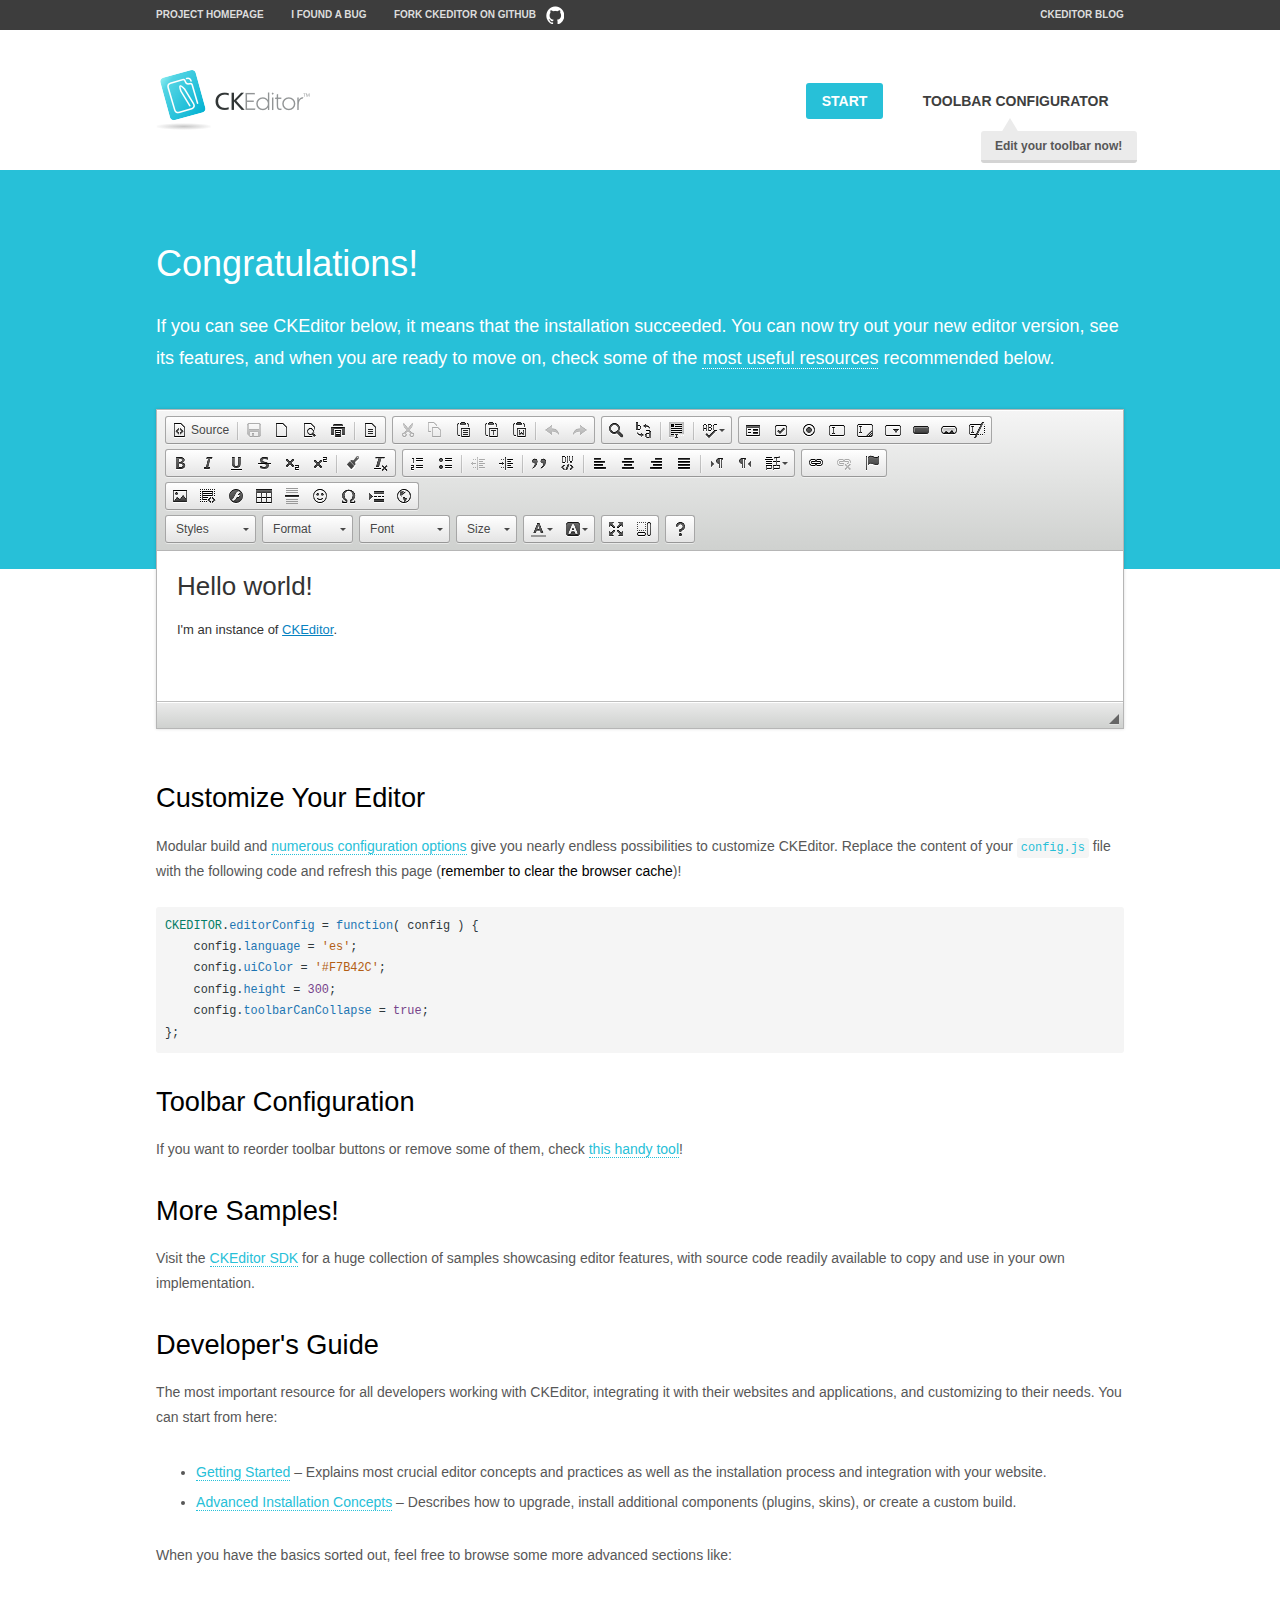
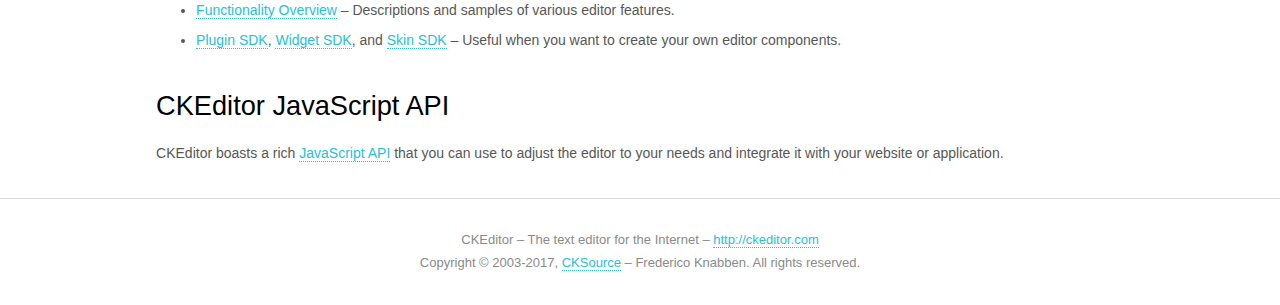
<file: public/admin/ckeditor/samples/index.html>
<!DOCTYPE html>
<!--
Copyright (c) 2003-2017, CKSource - Frederico Knabben. All rights reserved.
For licensing, see LICENSE.md or http://ckeditor.com/license
-->
<html>
<head>
	<meta charset="utf-8">
	<title>CKEditor Sample</title>
	<script src="../ckeditor.js"></script>
	<script src="js/sample.js"></script>
	<link rel="stylesheet" href="css/samples.css">
	<link rel="stylesheet" href="toolbarconfigurator/lib/codemirror/neo.css">
</head>
<body id="main">

<nav class="navigation-a">
	<div class="grid-container">
		<ul class="navigation-a-left grid-width-70">
			<li><a href="http://ckeditor.com">Project Homepage</a></li>
			<li><a href="https://github.com/ckeditor/ckeditor-dev/issues">I found a bug</a></li>
			<li><a href="http://github.com/ckeditor/ckeditor-dev" class="icon-pos-right icon-navigation-a-github">Fork CKEditor on GitHub</a></li>
		</ul>
		<ul class="navigation-a-right grid-width-30">
			<li><a href="http://ckeditor.com/blog-list">CKEditor Blog</a></li>
		</ul>
	</div>
</nav>

<header class="header-a">
	<div class="grid-container">
		<h1 class="header-a-logo grid-width-30">
			<a href="index.html"><img src="img/logo.png" alt="CKEditor Sample"></a>
		</h1>

		<nav class="navigation-b grid-width-70">
			<ul>
				<li><a href="index.html" class="button-a button-a-background">Start</a></li>
				<li><a href="toolbarconfigurator/index.html" class="button-a">Toolbar configurator <span class="balloon-a balloon-a-nw">Edit your toolbar now!</span></a></li>
			</ul>
		</nav>
	</div>
</header>

<main>
	<div class="adjoined-top">
		<div class="grid-container">
			<div class="content grid-width-100">
				<h1>Congratulations!</h1>
				<p>
					If you can see CKEditor below, it means that the installation succeeded.
					You can now try out your new editor version, see its features, and when you are ready to move on, check some of the <a href="#sample-customize">most useful resources</a> recommended below.
				</p>
			</div>
		</div>
	</div>
	<div class="adjoined-bottom">
		<div class="grid-container">
			<div class="grid-width-100">
				<div id="editor">
					<h1>Hello world!</h1>
					<p>I'm an instance of <a href="http://ckeditor.com">CKEditor</a>.</p>
				</div>
			</div>
		</div>
	</div>

	<div class="grid-container">
		<div class="content grid-width-100">
			<section id="sample-customize">
				<h2>Customize Your Editor</h2>
				<p>Modular build and <a href="http://docs.ckeditor.com/#!/guide/dev_configuration">numerous configuration options</a> give you nearly endless possibilities to customize CKEditor. Replace the content of your <code><a href="../config.js">config.js</a></code> file with the following code and refresh this page (<strong>remember to clear the browser cache</strong>)!</p>
		<pre class="cm-s-neo CodeMirror"><code><span style="padding-right: 0.1px;"><span class="cm-variable">CKEDITOR</span>.<span class="cm-property">editorConfig</span> <span class="cm-operator">=</span> <span class="cm-keyword">function</span>( <span class="cm-def">config</span> ) {</span>
<span style="padding-right: 0.1px;"><span class="cm-tab">	</span><span class="cm-variable-2">config</span>.<span class="cm-property">language</span> <span class="cm-operator">=</span> <span class="cm-string">'es'</span>;</span>
<span style="padding-right: 0.1px;"><span class="cm-tab">	</span><span class="cm-variable-2">config</span>.<span class="cm-property">uiColor</span> <span class="cm-operator">=</span> <span class="cm-string">'#F7B42C'</span>;</span>
<span style="padding-right: 0.1px;"><span class="cm-tab">	</span><span class="cm-variable-2">config</span>.<span class="cm-property">height</span> <span class="cm-operator">=</span> <span class="cm-number">300</span>;</span>
<span style="padding-right: 0.1px;"><span class="cm-tab">	</span><span class="cm-variable-2">config</span>.<span class="cm-property">toolbarCanCollapse</span> <span class="cm-operator">=</span> <span class="cm-atom">true</span>;</span>
<span style="padding-right: 0.1px;">};</span></code></pre>
			</section>

			<section>
				<h2>Toolbar Configuration</h2>
				<p>If you want to reorder toolbar buttons or remove some of them, check <a href="toolbarconfigurator/index.html">this handy tool</a>!</p>
			</section>

			<section>
				<h2>More Samples!</h2>
				<p>Visit the <a href="http://sdk.ckeditor.com">CKEditor SDK</a> for a huge collection of samples showcasing editor features, with source code readily available to copy and use in your own implementation.</p>
			</section>

			<section>
				<h2>Developer's Guide</h2>
				<p>The most important resource for all developers working with CKEditor, integrating it with their websites and applications, and customizing to their needs. You can start from here:</p>
				<ul>
					<li><a href="http://docs.ckeditor.com/#!/guide/dev_installation">Getting Started</a> &ndash; Explains most crucial editor concepts and practices as well as the installation process and integration with your website.</li>
					<li><a href="http://docs.ckeditor.com/#!/guide/dev_advanced_installation">Advanced Installation Concepts</a> &ndash; Describes how to upgrade, install additional components (plugins, skins), or create a custom build.</li>
				</ul>
					<p>When you have the basics sorted out, feel free to browse some more advanced sections like:</p>
				<ul>
					<li><a href="http://docs.ckeditor.com/#!/guide/dev_features">Functionality Overview</a> &ndash; Descriptions and samples of various editor features.</li>
					<li><a href="http://docs.ckeditor.com/#!/guide/plugin_sdk_intro">Plugin SDK</a>, <a href="http://docs.ckeditor.com/#!/guide/widget_sdk_intro">Widget SDK</a>, and <a href="http://docs.ckeditor.com/#!/guide/skin_sdk_intro">Skin SDK</a> &ndash; Useful when you want to create your own editor components.</li>
				</ul>
			</section>

			<section>
				<h2>CKEditor JavaScript API</h2>
				<p>CKEditor boasts a rich <a href="http://docs.ckeditor.com/#!/api">JavaScript API</a> that you can use to adjust the editor to your needs and integrate it with your website or application.</p>
			</section>
		</div>
	</div>
</main>

<footer class="footer-a grid-container">
	<div class="grid-container">
		<p class="grid-width-100">
			CKEditor &ndash; The text editor for the Internet &ndash; <a class="samples" href="http://ckeditor.com/">http://ckeditor.com</a>
		</p>
		<p class="grid-width-100" id="copy">
			Copyright &copy; 2003-2017, <a class="samples" href="http://cksource.com/">CKSource</a> &ndash; Frederico Knabben. All rights reserved.
		</p>
	</div>
</footer>
<script>
	initSample();
</script>

</body>
</html>
</file>
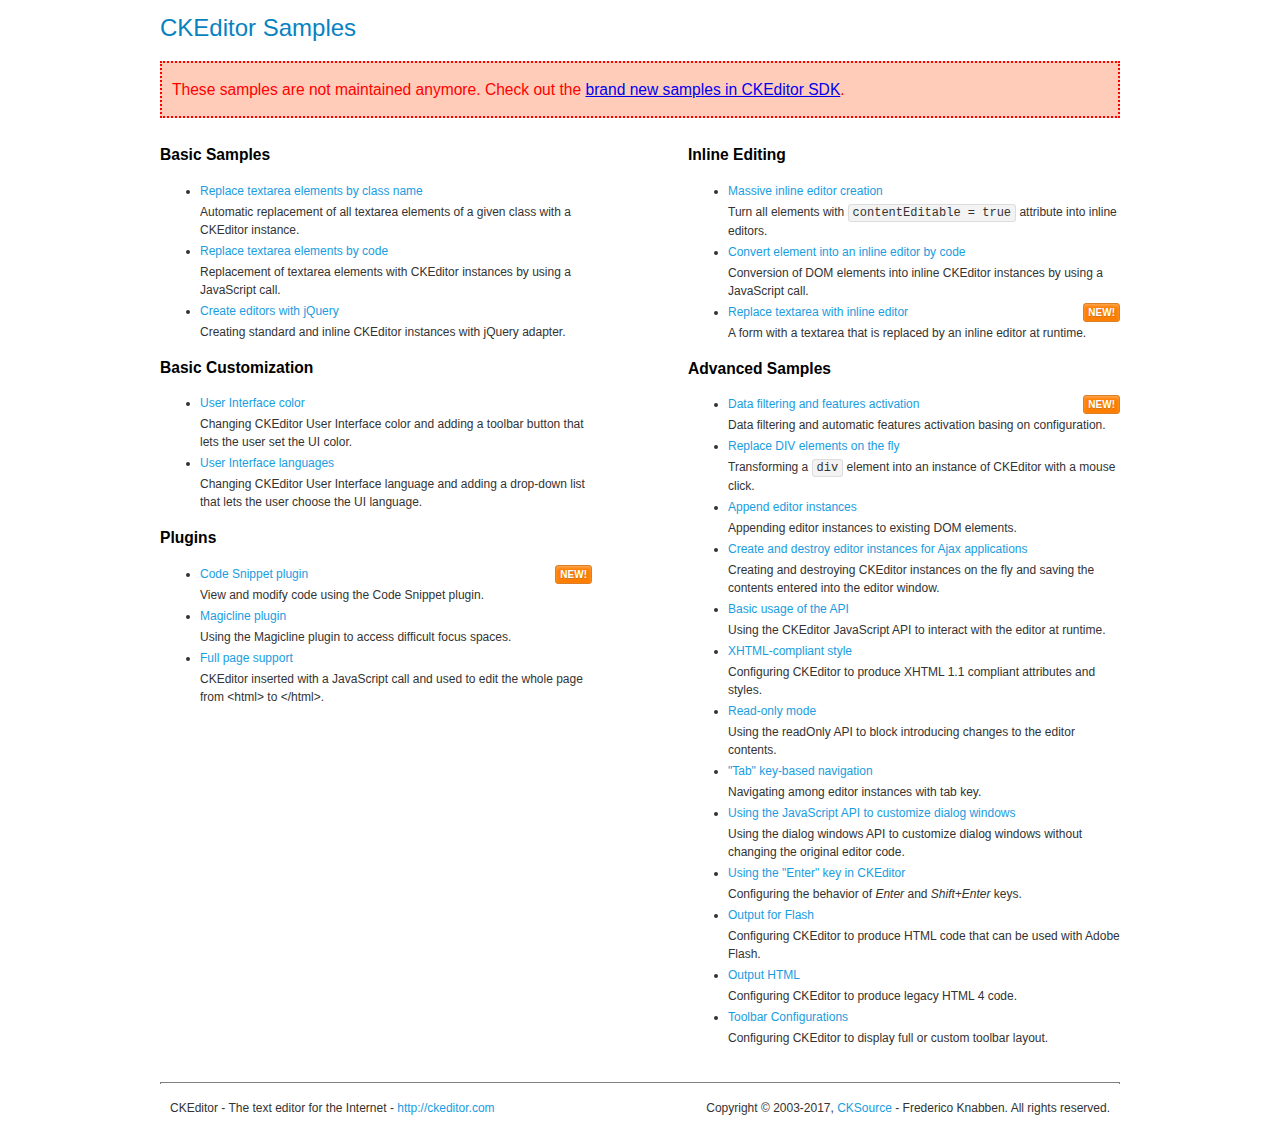
<file: public/admin/ckeditor/samples/old/index.html>
<!DOCTYPE html>
<!--
Copyright (c) 2003-2017, CKSource - Frederico Knabben. All rights reserved.
For licensing, see LICENSE.md or http://ckeditor.com/license
-->
<html>
<head>
	<meta charset="utf-8">
	<title>CKEditor Samples</title>
	<link rel="stylesheet" href="sample.css">
</head>
<body>
	<h1 class="samples">
		CKEditor Samples
	</h1>
	<div class="warning deprecated">
		These samples are not maintained anymore. Check out the <a href="http://sdk.ckeditor.com/">brand new samples in CKEditor SDK</a>.
	</div>
	<div class="twoColumns">
		<div class="twoColumnsLeft">
			<h2 class="samples">
				Basic Samples
			</h2>
			<dl class="samples">
				<dt><a class="samples" href="replacebyclass.html">Replace textarea elements by class name</a></dt>
				<dd>Automatic replacement of all textarea elements of a given class with a CKEditor instance.</dd>

				<dt><a class="samples" href="replacebycode.html">Replace textarea elements by code</a></dt>
				<dd>Replacement of textarea elements with CKEditor instances by using a JavaScript call.</dd>

				<dt><a class="samples" href="jquery.html">Create editors with jQuery</a></dt>
				<dd>Creating standard and inline CKEditor instances with jQuery adapter.</dd>
			</dl>

			<h2 class="samples">
				Basic Customization
			</h2>
			<dl class="samples">
				<dt><a class="samples" href="uicolor.html">User Interface color</a></dt>
				<dd>Changing CKEditor User Interface color and adding a toolbar button that lets the user set the UI color.</dd>

				<dt><a class="samples" href="uilanguages.html">User Interface languages</a></dt>
				<dd>Changing CKEditor User Interface language and adding a drop-down list that lets the user choose the UI language.</dd>
			</dl>


			<h2 class="samples">Plugins</h2>
<dl class="samples">
<dt><a class="samples" href="codesnippet/codesnippet.html">Code Snippet plugin</a><span class="new">New!</span></dt>
<dd>View and modify code using the Code Snippet plugin.</dd>

<dt><a class="samples" href="magicline/magicline.html">Magicline plugin</a></dt>
<dd>Using the Magicline plugin to access difficult focus spaces.</dd>

<dt><a class="samples" href="wysiwygarea/fullpage.html">Full page support</a></dt>
<dd>CKEditor inserted with a JavaScript call and used to edit the whole page from &lt;html&gt; to &lt;/html&gt;.</dd>
</dl>
		</div>
		<div class="twoColumnsRight">
			<h2 class="samples">
				Inline Editing
			</h2>
			<dl class="samples">
				<dt><a class="samples" href="inlineall.html">Massive inline editor creation</a></dt>
				<dd>Turn all elements with <code>contentEditable = true</code> attribute into inline editors.</dd>

				<dt><a class="samples" href="inlinebycode.html">Convert element into an inline editor by code</a></dt>
				<dd>Conversion of DOM elements into inline CKEditor instances by using a JavaScript call.</dd>

				<dt><a class="samples" href="inlinetextarea.html">Replace textarea with inline editor</a> <span class="new">New!</span></dt>
				<dd>A form with a textarea that is replaced by an inline editor at runtime.</dd>

				
			</dl>

			<h2 class="samples">
				Advanced Samples
			</h2>
			<dl class="samples">
				<dt><a class="samples" href="datafiltering.html">Data filtering and features activation</a> <span class="new">New!</span></dt>
				<dd>Data filtering and automatic features activation basing on configuration.</dd>

				<dt><a class="samples" href="divreplace.html">Replace DIV elements on the fly</a></dt>
				<dd>Transforming a <code>div</code> element into an instance of CKEditor with a mouse click.</dd>

				<dt><a class="samples" href="appendto.html">Append editor instances</a></dt>
				<dd>Appending editor instances to existing DOM elements.</dd>

				<dt><a class="samples" href="ajax.html">Create and destroy editor instances for Ajax applications</a></dt>
				<dd>Creating and destroying CKEditor instances on the fly and saving the contents entered into the editor window.</dd>

				<dt><a class="samples" href="api.html">Basic usage of the API</a></dt>
				<dd>Using the CKEditor JavaScript API to interact with the editor at runtime.</dd>

				<dt><a class="samples" href="xhtmlstyle.html">XHTML-compliant style</a></dt>
				<dd>Configuring CKEditor to produce XHTML 1.1 compliant attributes and styles.</dd>

				<dt><a class="samples" href="readonly.html">Read-only mode</a></dt>
				<dd>Using the readOnly API to block introducing changes to the editor contents.</dd>

				<dt><a class="samples" href="tabindex.html">"Tab" key-based navigation</a></dt>
				<dd>Navigating among editor instances with tab key.</dd>


				
<dt><a class="samples" href="dialog/dialog.html">Using the JavaScript API to customize dialog windows</a></dt>
<dd>Using the dialog windows API to customize dialog windows without changing the original editor code.</dd>

<dt><a class="samples" href="enterkey/enterkey.html">Using the &quot;Enter&quot; key in CKEditor</a></dt>
<dd>Configuring the behavior of <em>Enter</em> and <em>Shift+Enter</em> keys.</dd>

<dt><a class="samples" href="htmlwriter/outputforflash.html">Output for Flash</a></dt>
<dd>Configuring CKEditor to produce HTML code that can be used with Adobe Flash.</dd>

<dt><a class="samples" href="htmlwriter/outputhtml.html">Output HTML</a></dt>
<dd>Configuring CKEditor to produce legacy HTML 4 code.</dd>

<dt><a class="samples" href="toolbar/toolbar.html">Toolbar Configurations</a></dt>
<dd>Configuring CKEditor to display full or custom toolbar layout.</dd>

			</dl>
		</div>
	</div>
	<div id="footer">
		<hr>
		<p>
			CKEditor - The text editor for the Internet - <a class="samples" href="http://ckeditor.com/">http://ckeditor.com</a>
		</p>
		<p id="copy">
			Copyright &copy; 2003-2017, <a class="samples" href="http://cksource.com/">CKSource</a> - Frederico Knabben. All rights reserved.
		</p>
	</div>
</body>
</html>
</file>
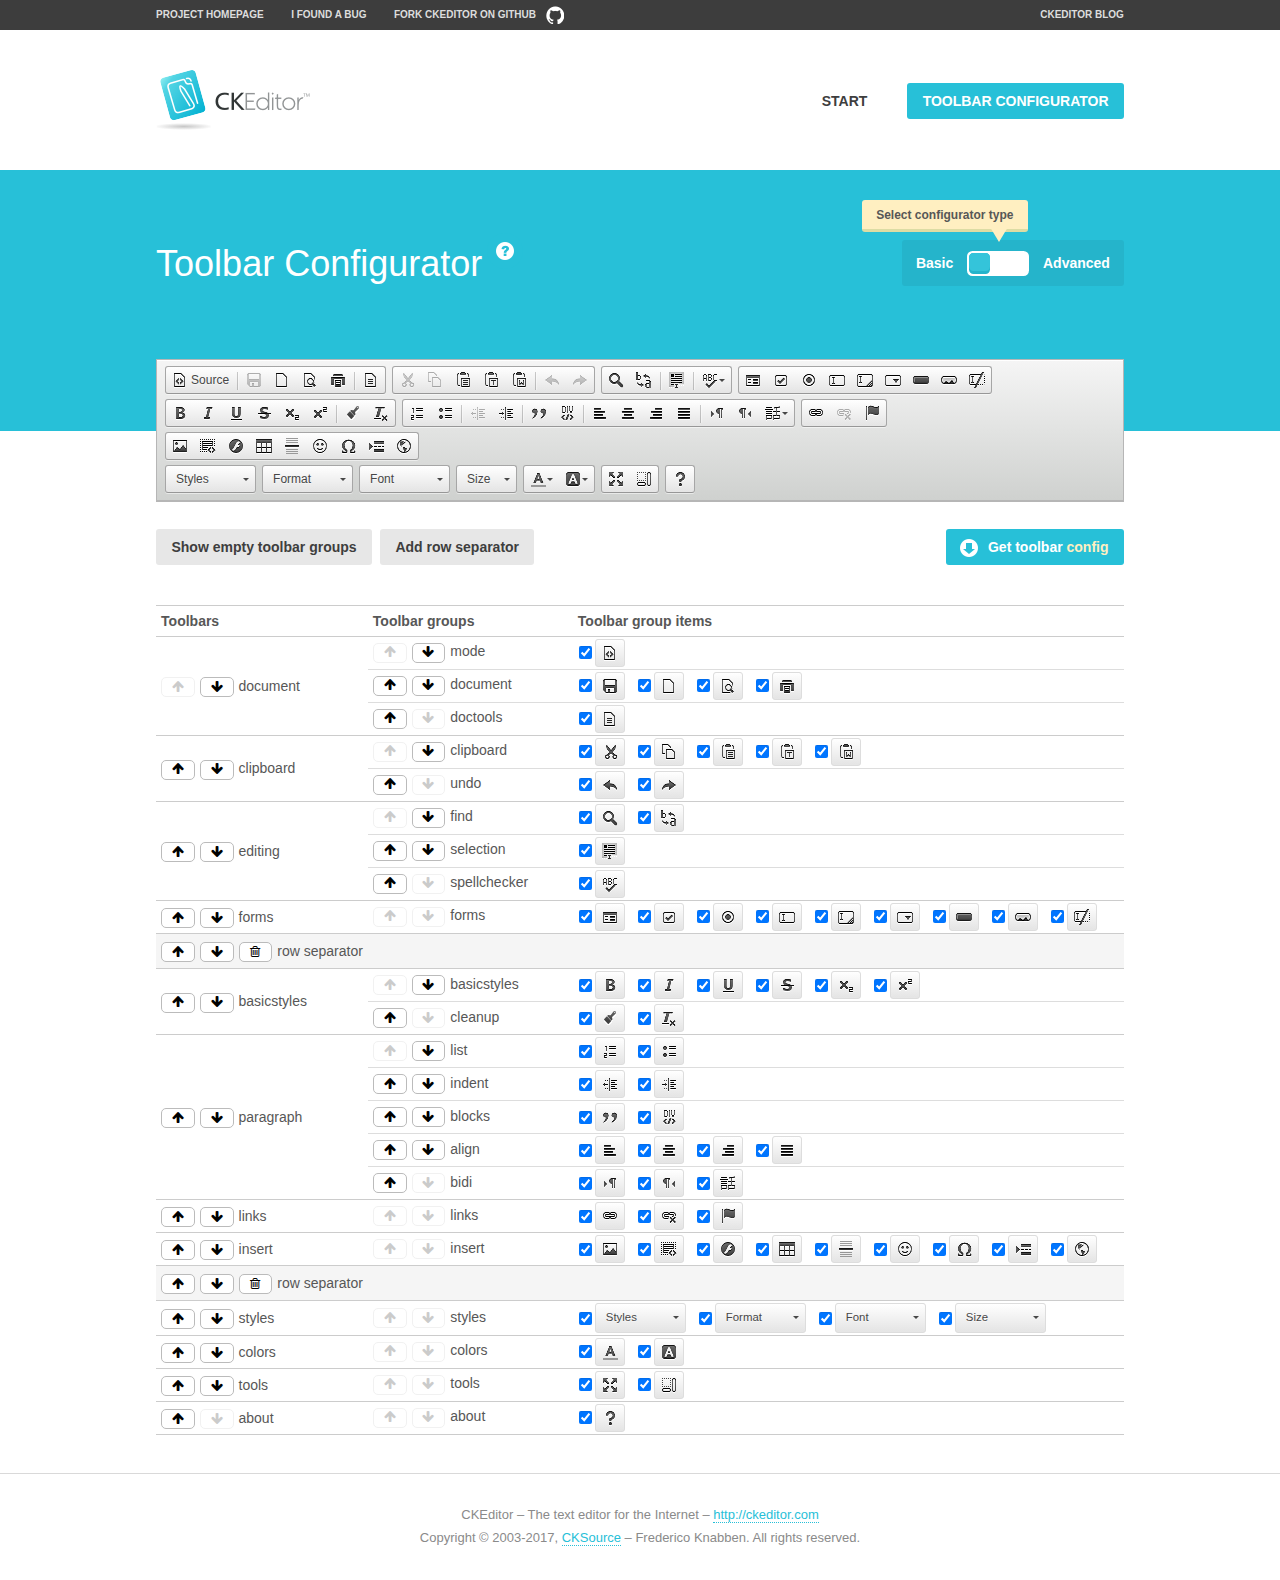
<file: public/admin/ckeditor/samples/toolbarconfigurator/index.html>
<!DOCTYPE html>
<!--
Copyright (c) 2003-2017, CKSource - Frederico Knabben. All rights reserved.
For licensing, see LICENSE.md or http://ckeditor.com/license
-->
<!--[if IE 8]><html class="ie8"><![endif]-->
<!--[if gt IE 8]><html><![endif]-->
<!--[if !IE]><!--><html><!--<![endif]-->
<head>
	<meta charset="utf-8">
	<title>Toolbar Configurator</title>
	<script src="../../ckeditor.js"></script>
	<script>
		if ( CKEDITOR.env.ie && CKEDITOR.env.version < 9 )
			CKEDITOR.tools.enableHtml5Elements( document );
	</script>
	<link rel="stylesheet" href="lib/codemirror/codemirror.css">
	<link rel="stylesheet" href="lib/codemirror/show-hint.css">
	<link rel="stylesheet" href="lib/codemirror/neo.css">
	<link rel="stylesheet" href="css/fontello.css">
	<link rel="stylesheet" href="../css/samples.css">
</head>
<body id="toolbar">

<nav class="navigation-a">
	<div class="grid-container">
		<ul class="navigation-a-left grid-width-70">
			<li><a href="http://ckeditor.com">Project Homepage</a></li>
			<li><a href="https://github.com/ckeditor/ckeditor-dev/issues">I found a bug</a></li>
			<li><a href="http://github.com/ckeditor/ckeditor-dev" class="icon-pos-right icon-navigation-a-github">Fork CKEditor on GitHub</a></li>
		</ul>
		<ul class="navigation-a-right grid-width-30">
			<li><a href="http://ckeditor.com/blog-list">CKEditor Blog</a></li>
		</ul>
	</div>
</nav>

<header class="header-a">
	<div class="grid-container">
		<h1 class="header-a-logo grid-width-30">
			<a href="../index.html"><img src="../img/logo.png" alt="CKEditor Logo"></a>
		</h1>
		<nav class="navigation-b grid-width-70">
			<ul>
				<li><a href="../index.html"  class="button-a">Start</a></li>
				<li><a href="index.html"  class="button-a button-a-background">Toolbar configurator</a></li>
			</ul>
		</nav>
	</div>
</header>

<main>
	<div class="adjoined-top">
		<div class="grid-container">
			<div class="content grid-width-100">
				<div class="grid-container-nested">
					<h1 class="grid-width-60">
						Toolbar Configurator
						<a href="#help-content" type="button" title="Configurator help" id="help" class="button-a button-a-background button-a-no-text icon-pos-left icon-question-mark">Help</a>
					</h1>

					<div class="grid-width-40 grid-switch-magic">
						<div class="switch">
							<span class="balloon-a balloon-a-se">Select configurator type</span>
							<input type="radio" name="radio" data-num="1" id="radio-basic" />
							<input type="radio" name="radio" data-num="2" id="radio-advanced" />
							<label data-for="1" for="radio-basic">Basic</label>
							<span class="switch-inner">
								<span class="handler"></span>
							</span>
							<label data-for="2" for="radio-advanced">Advanced</label>
						</div>
					</div>
				</div>
			</div>
		</div>
	</div>
	<div class="adjoined-bottom">
		<div class="grid-container">
			<div class="grid-width-100">
				<div class="editors-container">
					<div id="editor-basic"></div>
					<div id="editor-advanced"></div>
				</div>
			</div>
		</div>
	</div>

	<div class="grid-container configurator">
		<div class="content grid-width-100">
			<div class="configurator">
				<div>
					<div id="toolbarModifierWrapper"></div>
				</div>
			</div>
		</div>
	</div>

	<div id="help-content">
		<div class="grid-container">
			<div class="grid-width-100">
				<h2>What Am I Doing Here?</h2>

				<div class="grid-container grid-container-nested">
					<div class="basic">
						<div class="grid-width-50">
							<p>Arrange <a href="http://docs.ckeditor.com/#!/api/CKEDITOR.config-cfg-toolbarGroups">toolbar groups</a>, toggle <a href="http://docs.ckeditor.com/#!/api/CKEDITOR.config-cfg-removeButtons">button visibility</a> according to your needs and get your toolbar configuration.</p>
							<p>You can replace the content of the <a href="../../config.js"><code>config.js</code></a> file with the generated configuration. If you already set some configuration options you will need to merge both configurations.</p>
						</div>
						<div class="grid-width-50">
							<p>Read more about different ways of <a href="http://docs.ckeditor.com/#!/guide/dev_configuration">setting configuration</a> and do not forget about <strong>clearing browser cache</strong>.</p>
							<p>Arranging toolbar groups is the recommended way of configuring the toolbar, but if you need more freedom you can use the <a href="#advanced">advanced configurator</a>.</p>
						</div>
					</div>
					<div class="advanced" style="display: none;">
						<div class="grid-width-50">
							<p>With this code editor you can edit your <a href="http://docs.ckeditor.com/#!/api/CKEDITOR.config-cfg-toolbar">toolbar configuration</a> live.</p>
							<p>You can replace the content of the <a href="../../config.js"><code>config.js</code></a> file with the generated configuration. If you already set some configuration options you will need to merge both configurations.</p>
						</div>
						<div class="grid-width-50">
							<p>Read more about different ways of <a href="http://docs.ckeditor.com/#!/guide/dev_configuration">setting configuration</a> and do not forget about <strong>clearing browser cache</strong>.</p>
						</div>
					</div>
				</div>

				<p class="grid-container grid-container-nested">
					<button type="button" class="help-content-close grid-width-100 button-a button-a-background">Got it. Let's play!</button>
				</p>
			</div>
		</div>
	</div>
</main>

<footer class="footer-a grid-container">
	<p class="grid-width-100">
		CKEditor &ndash; The text editor for the Internet &ndash; <a class="samples" href="http://ckeditor.com/">http://ckeditor.com</a>
	</p>
	<p class="grid-width-100" id="copy">
		Copyright &copy; 2003-2017, <a class="samples" href="http://cksource.com/">CKSource</a> &ndash; Frederico Knabben. All rights reserved.
	</p>
</footer>

<script src="lib/codemirror/codemirror.js"></script>
<script src="lib/codemirror/javascript.js"></script>
<script src="lib/codemirror/show-hint.js"></script>

<script src="js/fulltoolbareditor.js"></script>
<script src="js/abstracttoolbarmodifier.js"></script>
<script src="js/toolbarmodifier.js"></script>
<script src="js/toolbartextmodifier.js"></script>
<script src="../js/sf.js"></script>

<script>
	( function() {
		'use strict';

		var mode = ( window.location.hash.substr( 1 ) === 'advanced' ) ? 'advanced' : 'basic',
			configuratorSection = CKEDITOR.document.findOne( 'main > .grid-container.configurator' ),
			basicInstruction = CKEDITOR.document.findOne( '#help-content .basic' ),
			advancedInstruction = CKEDITOR.document.findOne( '#help-content .advanced' ),

			// Configurator mode switcher.
			modeSwitchBasic = CKEDITOR.document.getById( 'radio-basic' ),
			modeSwitchAdvanced = CKEDITOR.document.getById( 'radio-advanced' );

		// Initial setup
		function updateSwitcher() {
			if ( mode === 'advanced' ) {
				modeSwitchAdvanced.$.checked = true;
			} else {
				modeSwitchBasic.$.checked = true;
			}
		}

		updateSwitcher();

		CKEDITOR.document.getWindow().on( 'hashchange', function( e ) {
			var hash = window.location.hash.substr( 1 );
			if ( !( hash === 'advanced' || hash === 'basic' ) ) {
				return;
			}
			mode = hash;
			onToolbarsDone( mode );
		} );

		CKEDITOR.document.getWindow().on( 'resize', function() {
			updateToolbar( ( mode === 'basic' ? toolbarModifier : toolbarTextModifier )[ 'editorInstance' ] );
		} );

		function onRefresh( modifier ) {
			modifier = modifier || this;

			if ( mode === 'basic' && modifier instanceof ToolbarConfigurator.ToolbarTextModifier ) {
				return;
			}

			// CodeMirror container becomes visible, so we need to refresh and to avoid rendering problems.
			if ( mode === 'advanced' && modifier instanceof ToolbarConfigurator.ToolbarTextModifier ) {
				modifier.codeContainer.refresh();
			}

			updateToolbar( modifier.editorInstance );
		}

		function updateToolbar( editor ) {
			var editorContainer = editor.container;

			// Not always editor is loaded.
			if ( !editorContainer ) {
				return;
			}

			var displayStyle = editorContainer.getStyle( 'display' );

			editorContainer.setStyle( 'display', 'block' );

			var newHeight = editorContainer.getSize( 'height' );

			var newMarginTop = parseInt( editorContainer.getComputedStyle( 'margin-top' ), 10 );
			newMarginTop = ( isNaN( newMarginTop ) ? 0 : Number( newMarginTop ) );

			var newMarginBottom = parseInt( editorContainer.getComputedStyle( 'margin-bottom' ), 10 );
			newMarginBottom = ( isNaN( newMarginBottom ) ? 0 : Number( newMarginBottom ) );

			var result = newHeight + newMarginTop + newMarginBottom;

			editorContainer.setStyle( 'display', displayStyle );

			editor.container.getAscendant( 'div' ).setStyle( 'height', result + 'px' );
		}

		var toolbarModifier = new ToolbarConfigurator.ToolbarModifier( 'editor-basic' );

		var done = 0;
		toolbarModifier.init( onToolbarInit );
		toolbarModifier.onRefresh = onRefresh;

		CKEDITOR.document.getById( 'toolbarModifierWrapper' ).append( toolbarModifier.mainContainer );

		var toolbarTextModifier = new ToolbarConfigurator.ToolbarTextModifier( 'editor-advanced' );
		toolbarTextModifier.init( onToolbarInit );
		toolbarTextModifier.onRefresh = onRefresh;

		function onToolbarInit() {
			if ( ++done === 2 ) {
				onToolbarsDone();

				positionSticky.watch( CKEDITOR.document.findOne( '.toolbar' ), function() {
					return mode === 'advanced';
				} );
			}
		}

		function onToolbarsDone() {
			if ( mode === 'basic' ) {
				toggleModeBasic( false );
			} else {
				toggleModeAdvanced( false );
			}

			updateSwitcher();

			setTimeout( function() {
				CKEDITOR.document.findOne( '.editors-container' ).addClass( 'active' );
				CKEDITOR.document.findOne( '#toolbarModifierWrapper' ).addClass( 'active' );
			}, 200 );
		}

		CKEDITOR.document.getById( 'toolbarModifierWrapper' ).append( toolbarTextModifier.mainContainer );

		function toogleModeSwitch( onElement, offElement, onModifier, offModifier ) {
			onElement.addClass( 'fancy-button-active' );
			offElement.removeClass( 'fancy-button-active' );

			onModifier.showUI();
			offModifier.hideUI();
		}

		function toggleModeBasic( callOnRefresh ) {
			callOnRefresh = ( callOnRefresh !== false );
			mode = 'basic';
			window.location.hash = '#basic';
			toogleModeSwitch( modeSwitchBasic, modeSwitchAdvanced, toolbarModifier, toolbarTextModifier );

			configuratorSection.removeClass( 'freed-width' );
			basicInstruction.show();
			advancedInstruction.hide();

			callOnRefresh && onRefresh( toolbarModifier );
		}

		function toggleModeAdvanced( callOnRefresh ) {
			callOnRefresh = ( callOnRefresh !== false );
			mode = 'advanced';
			window.location.hash = '#advanced';
			toogleModeSwitch( modeSwitchAdvanced, modeSwitchBasic, toolbarTextModifier, toolbarModifier );

			configuratorSection.addClass( 'freed-width' );
			advancedInstruction.show();
			basicInstruction.hide();

			callOnRefresh && onRefresh( toolbarTextModifier );
		}

		modeSwitchBasic.on( 'click', toggleModeBasic );
		modeSwitchAdvanced.on( 'click', toggleModeAdvanced );

		//
		// Position:sticky for the toolbar.
		//

		// Will make elements behave like they were styled with position:sticky.
		var positionSticky = {
			// Store object: {
			// 		element: CKEDITOR.dom.element, // Element which will float.
			// 		placeholder: CKEDITOR.dom.element, // Placeholder which is place to prevent page bounce.
			// 		isFixed: boolean // Whether element float now.
			// }
			watched: [],

			active: [],

			staticContainer: null,

			init: function() {
				var element = CKEDITOR.dom.element.createFromHtml(
					'<div class="staticContainer">' +
						'<div class="grid-container" >' +
							'<div class="grid-width-100">' +
								'<div class="inner"></div>' +
							'</div>' +
						'</div>' +
					'</div>' );

				this.staticContainer = element.findOne( '.inner' );

				CKEDITOR.document.getBody().append( element );
			},

			watch: function( element, preventFunc ) {
				this.watched.push( {
					element: element,
					placeholder: new CKEDITOR.dom.element( 'div' ),
					isFixed: false,
					preventFunc: preventFunc
				} );
			},

			checkAll: function() {
				for ( var i = 0; i < this.watched.length; i++ ) {
					this.check( this.watched[ i ] );
				}
			},

			check: function( element ) {
				var isFixed = element.isFixed;
				var shouldBeFixed = this.shouldBeFixed( element );

				// Nothing to be done.
				if ( isFixed === shouldBeFixed ) {
					return;
				}

				var placeholder = element.placeholder;

				if ( isFixed ) {
					// Unfixing.

					element.element.insertBefore( placeholder );
					placeholder.remove();

					element.element.removeStyle( 'margin' );

					this.active.splice( CKEDITOR.tools.indexOf( this.active, element ), 1 );

				} else {
					// Fixing.
					placeholder.setStyle( 'width', element.element.getSize( 'width' ) + 'px' );
					placeholder.setStyle( 'height', element.element.getSize( 'height' ) + 'px' );
					placeholder.setStyle( 'margin-bottom', element.element.getComputedStyle( 'margin-bottom' ) );
					placeholder.setStyle( 'display', element.element.getComputedStyle( 'display' ) );
					placeholder.insertAfter( element.element );

					this.staticContainer.append( element.element );

					this.active.push( element );
				}

				element.isFixed = !element.isFixed;
			},

			shouldBeFixed: function( element ) {
				if ( element.preventFunc && element.preventFunc() ) {
					return false;
				}

				// If element is already fixed we are checking it's placeholder.
				var related = ( element.isFixed ? element.placeholder : element.element ),
					clientRect = related.$.getBoundingClientRect(),
					staticHeight = this.staticContainer.getSize('height' ),
					elemHeight = element.element.getSize( 'height' );

				if ( element.isFixed ) {
					return ( clientRect.top + elemHeight < staticHeight );
				} else {
					return ( clientRect.top < staticHeight );
				}
			}
		};

		positionSticky.init();

		CKEDITOR.document.getWindow().on( 'scroll',
			new CKEDITOR.tools.eventsBuffer( 100, positionSticky.checkAll, positionSticky ).input
		);

		// Make the toolbar sticky.
		positionSticky.watch( CKEDITOR.document.findOne( '.editors-container' ) );

		// Help button and help-content.
		( function() {
			var helpButton = CKEDITOR.document.getById( 'help' ),
				helpContent = CKEDITOR.document.getById( 'help-content' );

			// Don't show help button on IE8 because it's unsupported by Pico Modal.
			if ( CKEDITOR.env.ie && CKEDITOR.env.version == 8 ) {
				helpButton.hide();
			} else {
				// Display help modal when the button is clicked.
				helpButton.on( 'click', function( evt ) {
					SF.modal( {
						// Clone modal content from DOM.
						content: helpContent.getHtml(),

						afterCreate: function( modal ) {
							// Enable modal content button to close the modal.
							new CKEDITOR.dom.element( modal.modalElem() ).findOne( '.help-content-close' ).once( 'click', modal.close );
						}
					} ).show();
				} );
			}
		} )();
	} )();
</script>
</body>
</html>
</file>
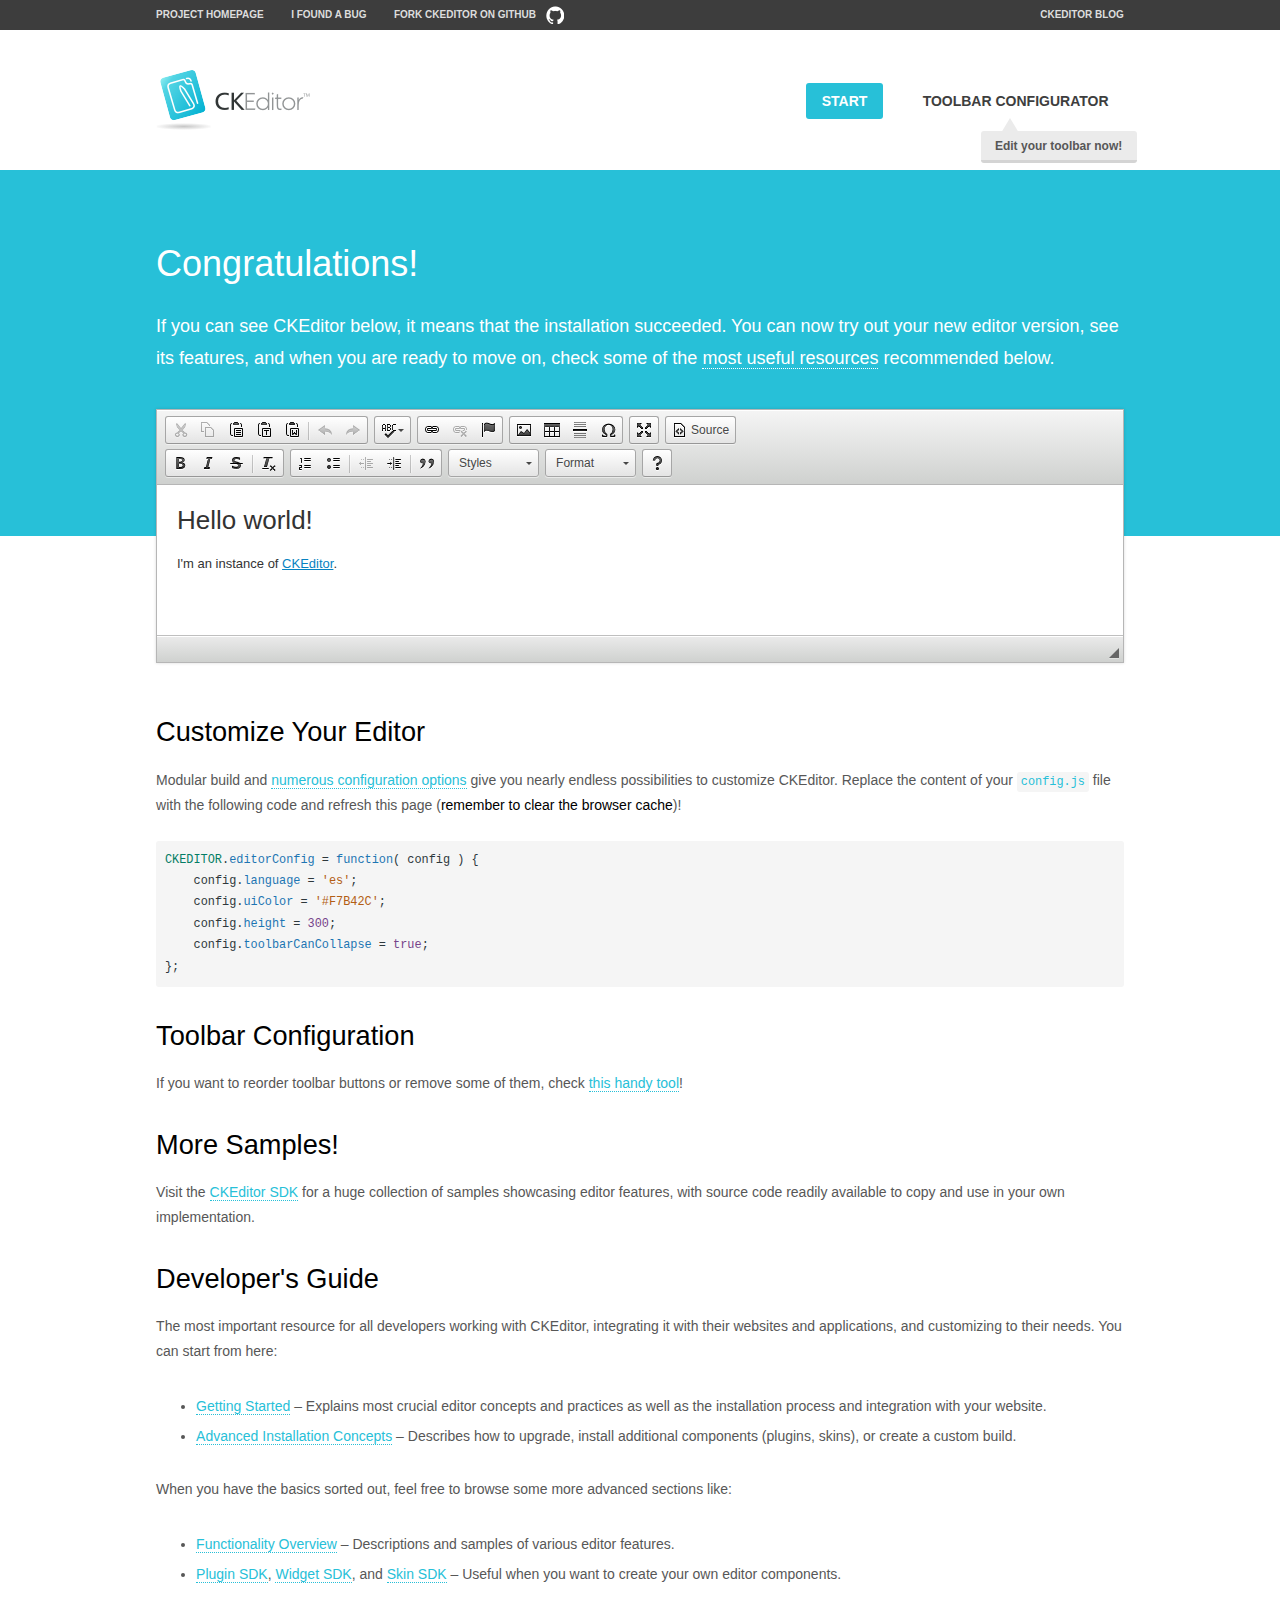
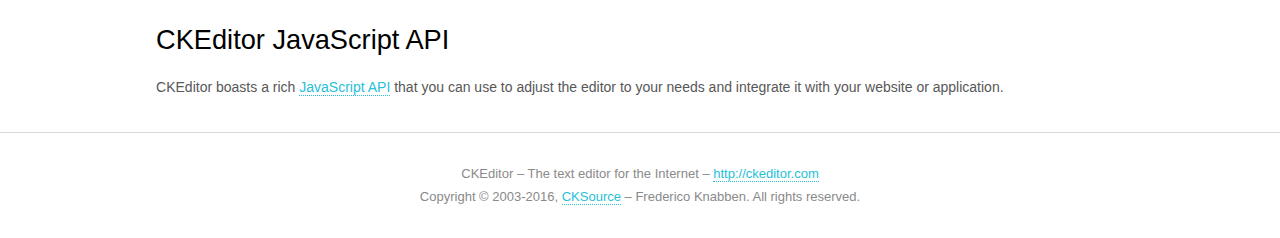
<file: public/admin/plugins/ckeditor/samples/index.html>
<!DOCTYPE html>
<!--
Copyright (c) 2003-2016, CKSource - Frederico Knabben. All rights reserved.
For licensing, see LICENSE.md or http://ckeditor.com/license
-->
<html>
<head>
	<meta charset="utf-8">
	<title>CKEditor Sample</title>
	<script src="../ckeditor.js"></script>
	<script src="js/sample.js"></script>
	<link rel="stylesheet" href="css/samples.css">
	<link rel="stylesheet" href="toolbarconfigurator/lib/codemirror/neo.css">
</head>
<body id="main">

<nav class="navigation-a">
	<div class="grid-container">
		<ul class="navigation-a-left grid-width-70">
			<li><a href="http://ckeditor.com">Project Homepage</a></li>
			<li><a href="http://dev.ckeditor.com/">I found a bug</a></li>
			<li><a href="http://github.com/ckeditor/ckeditor-dev" class="icon-pos-right icon-navigation-a-github">Fork CKEditor on GitHub</a></li>
		</ul>
		<ul class="navigation-a-right grid-width-30">
			<li><a href="http://ckeditor.com/blog-list">CKEditor Blog</a></li>
		</ul>
	</div>
</nav>

<header class="header-a">
	<div class="grid-container">
		<h1 class="header-a-logo grid-width-30">
			<a href="index.html"><img src="img/logo.png" alt="CKEditor Sample"></a>
		</h1>

		<nav class="navigation-b grid-width-70">
			<ul>
				<li><a href="index.html" class="button-a button-a-background">Start</a></li>
				<li><a href="toolbarconfigurator/index.html" class="button-a">Toolbar configurator <span class="balloon-a balloon-a-nw">Edit your toolbar now!</span></a></li>
			</ul>
		</nav>
	</div>
</header>

<main>
	<div class="adjoined-top">
		<div class="grid-container">
			<div class="content grid-width-100">
				<h1>Congratulations!</h1>
				<p>
					If you can see CKEditor below, it means that the installation succeeded.
					You can now try out your new editor version, see its features, and when you are ready to move on, check some of the <a href="#sample-customize">most useful resources</a> recommended below.
				</p>
			</div>
		</div>
	</div>
	<div class="adjoined-bottom">
		<div class="grid-container">
			<div class="grid-width-100">
				<div id="editor">
					<h1>Hello world!</h1>
					<p>I'm an instance of <a href="http://ckeditor.com">CKEditor</a>.</p>
				</div>
			</div>
		</div>
	</div>

	<div class="grid-container">
		<div class="content grid-width-100">
			<section id="sample-customize">
				<h2>Customize Your Editor</h2>
				<p>Modular build and <a href="http://docs.ckeditor.com/#!/guide/dev_configuration">numerous configuration options</a> give you nearly endless possibilities to customize CKEditor. Replace the content of your <code><a href="../config.js">config.js</a></code> file with the following code and refresh this page (<strong>remember to clear the browser cache</strong>)!</p>
		<pre class="cm-s-neo CodeMirror"><code><span style="padding-right: 0.1px;"><span class="cm-variable">CKEDITOR</span>.<span class="cm-property">editorConfig</span> <span class="cm-operator">=</span> <span class="cm-keyword">function</span>( <span class="cm-def">config</span> ) {</span>
<span style="padding-right: 0.1px;"><span class="cm-tab">	</span><span class="cm-variable-2">config</span>.<span class="cm-property">language</span> <span class="cm-operator">=</span> <span class="cm-string">'es'</span>;</span>
<span style="padding-right: 0.1px;"><span class="cm-tab">	</span><span class="cm-variable-2">config</span>.<span class="cm-property">uiColor</span> <span class="cm-operator">=</span> <span class="cm-string">'#F7B42C'</span>;</span>
<span style="padding-right: 0.1px;"><span class="cm-tab">	</span><span class="cm-variable-2">config</span>.<span class="cm-property">height</span> <span class="cm-operator">=</span> <span class="cm-number">300</span>;</span>
<span style="padding-right: 0.1px;"><span class="cm-tab">	</span><span class="cm-variable-2">config</span>.<span class="cm-property">toolbarCanCollapse</span> <span class="cm-operator">=</span> <span class="cm-atom">true</span>;</span>
<span style="padding-right: 0.1px;">};</span></code></pre>
			</section>

			<section>
				<h2>Toolbar Configuration</h2>
				<p>If you want to reorder toolbar buttons or remove some of them, check <a href="toolbarconfigurator/index.html">this handy tool</a>!</p>
			</section>

			<section>
				<h2>More Samples!</h2>
				<p>Visit the <a href="http://sdk.ckeditor.com">CKEditor SDK</a> for a huge collection of samples showcasing editor features, with source code readily available to copy and use in your own implementation.</p>
			</section>

			<section>
				<h2>Developer's Guide</h2>
				<p>The most important resource for all developers working with CKEditor, integrating it with their websites and applications, and customizing to their needs. You can start from here:</p>
				<ul>
					<li><a href="http://docs.ckeditor.com/#!/guide/dev_installation">Getting Started</a> &ndash; Explains most crucial editor concepts and practices as well as the installation process and integration with your website.</li>
					<li><a href="http://docs.ckeditor.com/#!/guide/dev_advanced_installation">Advanced Installation Concepts</a> &ndash; Describes how to upgrade, install additional components (plugins, skins), or create a custom build.</li>
				</ul>
					<p>When you have the basics sorted out, feel free to browse some more advanced sections like:</p>
				<ul>
					<li><a href="http://docs.ckeditor.com/#!/guide/dev_features">Functionality Overview</a> &ndash; Descriptions and samples of various editor features.</li>
					<li><a href="http://docs.ckeditor.com/#!/guide/plugin_sdk_intro">Plugin SDK</a>, <a href="http://docs.ckeditor.com/#!/guide/widget_sdk_intro">Widget SDK</a>, and <a href="http://docs.ckeditor.com/#!/guide/skin_sdk_intro">Skin SDK</a> &ndash; Useful when you want to create your own editor components.</li>
				</ul>
			</section>

			<section>
				<h2>CKEditor JavaScript API</h2>
				<p>CKEditor boasts a rich <a href="http://docs.ckeditor.com/#!/api">JavaScript API</a> that you can use to adjust the editor to your needs and integrate it with your website or application.</p>
			</section>
		</div>
	</div>
</main>

<footer class="footer-a grid-container">
	<div class="grid-container">
		<p class="grid-width-100">
			CKEditor &ndash; The text editor for the Internet &ndash; <a class="samples" href="http://ckeditor.com/">http://ckeditor.com</a>
		</p>
		<p class="grid-width-100" id="copy">
			Copyright &copy; 2003-2016, <a class="samples" href="http://cksource.com/">CKSource</a> &ndash; Frederico Knabben. All rights reserved.
		</p>
	</div>
</footer>
<script>
	initSample();
</script>

</body>
</html>
</file>
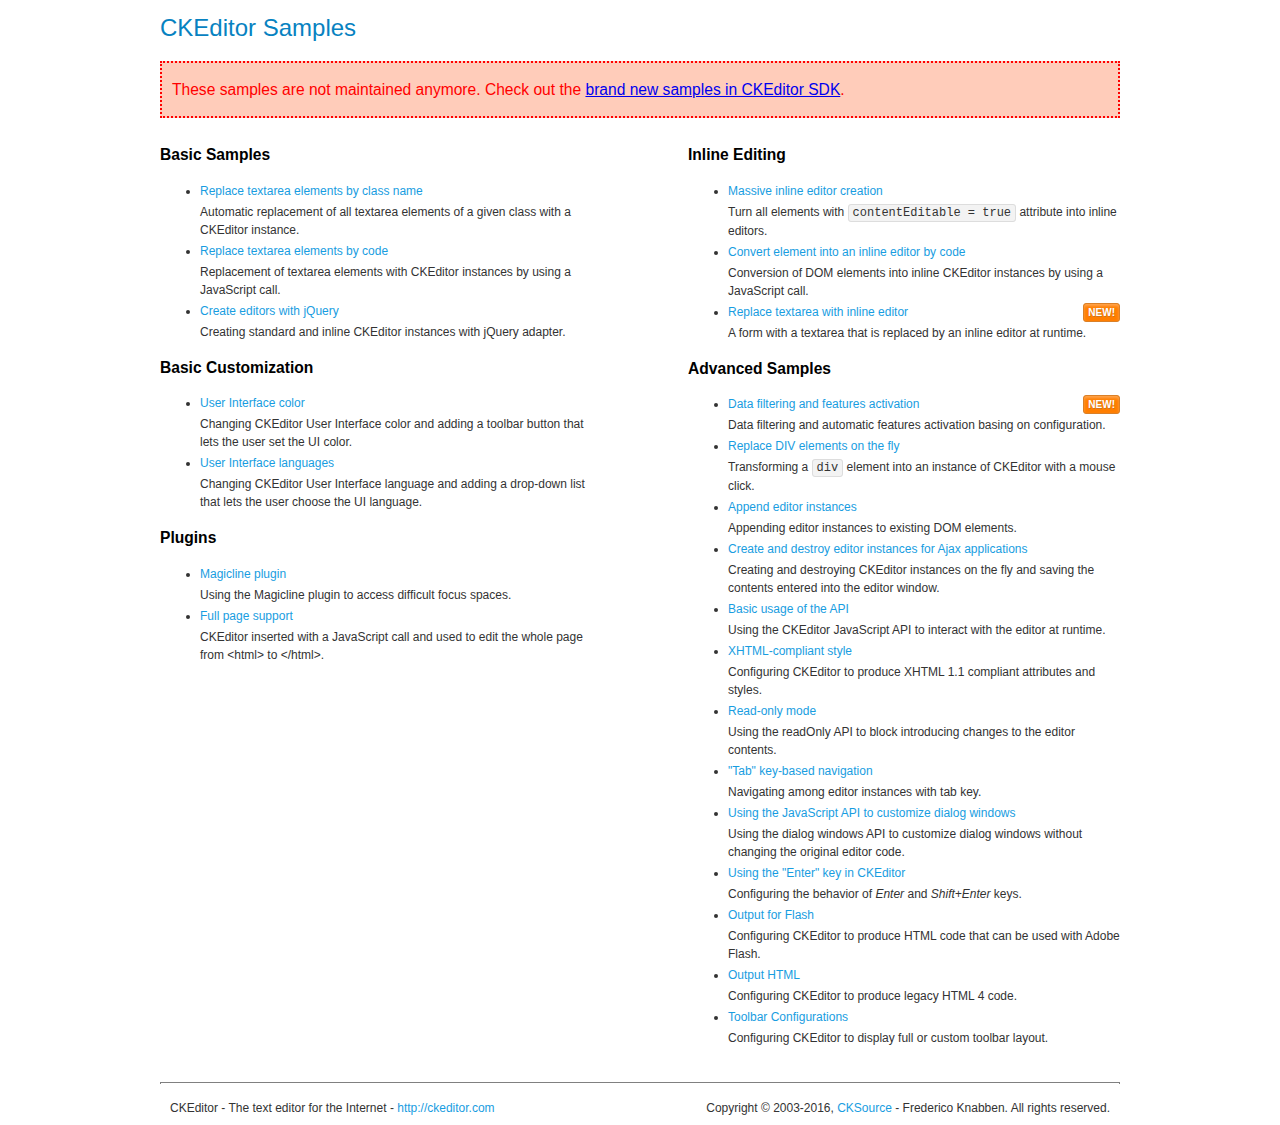
<file: public/admin/plugins/ckeditor/samples/old/index.html>
<!DOCTYPE html>
<!--
Copyright (c) 2003-2016, CKSource - Frederico Knabben. All rights reserved.
For licensing, see LICENSE.md or http://ckeditor.com/license
-->
<html>
<head>
	<meta charset="utf-8">
	<title>CKEditor Samples</title>
	<link rel="stylesheet" href="sample.css">
</head>
<body>
	<h1 class="samples">
		CKEditor Samples
	</h1>
	<div class="warning deprecated">
		These samples are not maintained anymore. Check out the <a href="http://sdk.ckeditor.com/">brand new samples in CKEditor SDK</a>.
	</div>
	<div class="twoColumns">
		<div class="twoColumnsLeft">
			<h2 class="samples">
				Basic Samples
			</h2>
			<dl class="samples">
				<dt><a class="samples" href="replacebyclass.html">Replace textarea elements by class name</a></dt>
				<dd>Automatic replacement of all textarea elements of a given class with a CKEditor instance.</dd>

				<dt><a class="samples" href="replacebycode.html">Replace textarea elements by code</a></dt>
				<dd>Replacement of textarea elements with CKEditor instances by using a JavaScript call.</dd>

				<dt><a class="samples" href="jquery.html">Create editors with jQuery</a></dt>
				<dd>Creating standard and inline CKEditor instances with jQuery adapter.</dd>
			</dl>

			<h2 class="samples">
				Basic Customization
			</h2>
			<dl class="samples">
				<dt><a class="samples" href="uicolor.html">User Interface color</a></dt>
				<dd>Changing CKEditor User Interface color and adding a toolbar button that lets the user set the UI color.</dd>

				<dt><a class="samples" href="uilanguages.html">User Interface languages</a></dt>
				<dd>Changing CKEditor User Interface language and adding a drop-down list that lets the user choose the UI language.</dd>
			</dl>


			<h2 class="samples">Plugins</h2>
<dl class="samples">
<dt><a class="samples" href="magicline/magicline.html">Magicline plugin</a></dt>
<dd>Using the Magicline plugin to access difficult focus spaces.</dd>

<dt><a class="samples" href="wysiwygarea/fullpage.html">Full page support</a></dt>
<dd>CKEditor inserted with a JavaScript call and used to edit the whole page from &lt;html&gt; to &lt;/html&gt;.</dd>
</dl>
		</div>
		<div class="twoColumnsRight">
			<h2 class="samples">
				Inline Editing
			</h2>
			<dl class="samples">
				<dt><a class="samples" href="inlineall.html">Massive inline editor creation</a></dt>
				<dd>Turn all elements with <code>contentEditable = true</code> attribute into inline editors.</dd>

				<dt><a class="samples" href="inlinebycode.html">Convert element into an inline editor by code</a></dt>
				<dd>Conversion of DOM elements into inline CKEditor instances by using a JavaScript call.</dd>

				<dt><a class="samples" href="inlinetextarea.html">Replace textarea with inline editor</a> <span class="new">New!</span></dt>
				<dd>A form with a textarea that is replaced by an inline editor at runtime.</dd>

				
			</dl>

			<h2 class="samples">
				Advanced Samples
			</h2>
			<dl class="samples">
				<dt><a class="samples" href="datafiltering.html">Data filtering and features activation</a> <span class="new">New!</span></dt>
				<dd>Data filtering and automatic features activation basing on configuration.</dd>

				<dt><a class="samples" href="divreplace.html">Replace DIV elements on the fly</a></dt>
				<dd>Transforming a <code>div</code> element into an instance of CKEditor with a mouse click.</dd>

				<dt><a class="samples" href="appendto.html">Append editor instances</a></dt>
				<dd>Appending editor instances to existing DOM elements.</dd>

				<dt><a class="samples" href="ajax.html">Create and destroy editor instances for Ajax applications</a></dt>
				<dd>Creating and destroying CKEditor instances on the fly and saving the contents entered into the editor window.</dd>

				<dt><a class="samples" href="api.html">Basic usage of the API</a></dt>
				<dd>Using the CKEditor JavaScript API to interact with the editor at runtime.</dd>

				<dt><a class="samples" href="xhtmlstyle.html">XHTML-compliant style</a></dt>
				<dd>Configuring CKEditor to produce XHTML 1.1 compliant attributes and styles.</dd>

				<dt><a class="samples" href="readonly.html">Read-only mode</a></dt>
				<dd>Using the readOnly API to block introducing changes to the editor contents.</dd>

				<dt><a class="samples" href="tabindex.html">"Tab" key-based navigation</a></dt>
				<dd>Navigating among editor instances with tab key.</dd>


				
<dt><a class="samples" href="dialog/dialog.html">Using the JavaScript API to customize dialog windows</a></dt>
<dd>Using the dialog windows API to customize dialog windows without changing the original editor code.</dd>

<dt><a class="samples" href="enterkey/enterkey.html">Using the &quot;Enter&quot; key in CKEditor</a></dt>
<dd>Configuring the behavior of <em>Enter</em> and <em>Shift+Enter</em> keys.</dd>

<dt><a class="samples" href="htmlwriter/outputforflash.html">Output for Flash</a></dt>
<dd>Configuring CKEditor to produce HTML code that can be used with Adobe Flash.</dd>

<dt><a class="samples" href="htmlwriter/outputhtml.html">Output HTML</a></dt>
<dd>Configuring CKEditor to produce legacy HTML 4 code.</dd>

<dt><a class="samples" href="toolbar/toolbar.html">Toolbar Configurations</a></dt>
<dd>Configuring CKEditor to display full or custom toolbar layout.</dd>

			</dl>
		</div>
	</div>
	<div id="footer">
		<hr>
		<p>
			CKEditor - The text editor for the Internet - <a class="samples" href="http://ckeditor.com/">http://ckeditor.com</a>
		</p>
		<p id="copy">
			Copyright &copy; 2003-2016, <a class="samples" href="http://cksource.com/">CKSource</a> - Frederico Knabben. All rights reserved.
		</p>
	</div>
</body>
</html>
</file>
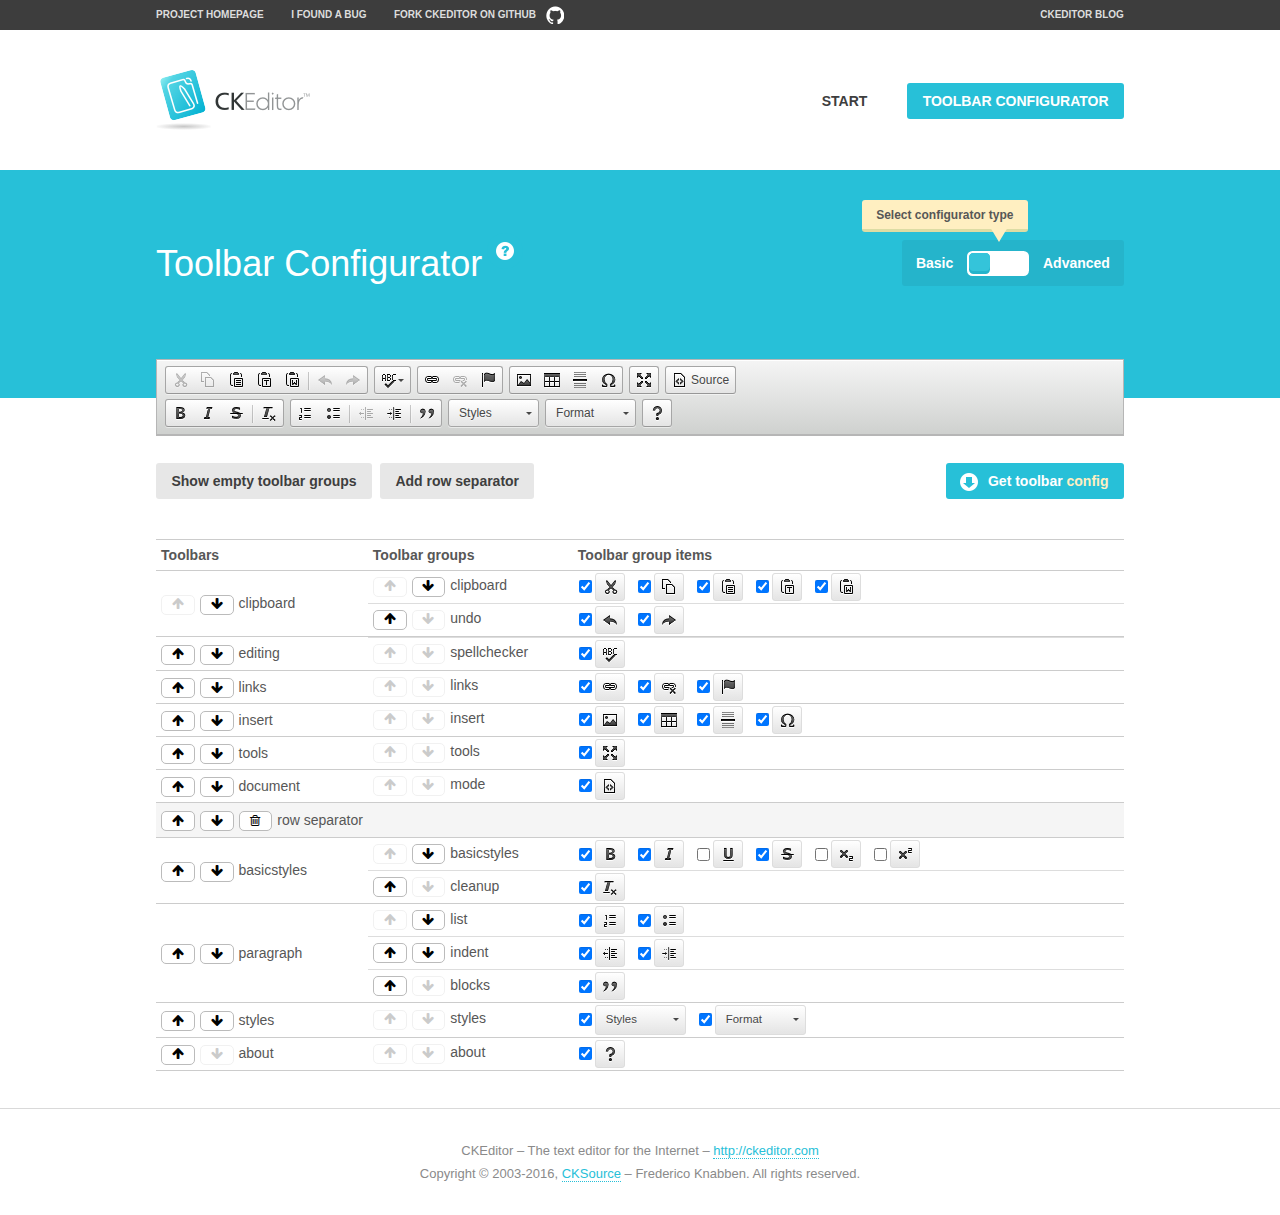
<file: public/admin/plugins/ckeditor/samples/toolbarconfigurator/index.html>
<!DOCTYPE html>
<!--
Copyright (c) 2003-2016, CKSource - Frederico Knabben. All rights reserved.
For licensing, see LICENSE.md or http://ckeditor.com/license
-->
<!--[if IE 8]><html class="ie8"><![endif]-->
<!--[if gt IE 8]><html><![endif]-->
<!--[if !IE]><!--><html><!--<![endif]-->
<head>
	<meta charset="utf-8">
	<title>Toolbar Configurator</title>
	<script src="../../ckeditor.js"></script>
	<script>
		if ( CKEDITOR.env.ie && CKEDITOR.env.version < 9 )
			CKEDITOR.tools.enableHtml5Elements( document );
	</script>
	<link rel="stylesheet" href="lib/codemirror/codemirror.css">
	<link rel="stylesheet" href="lib/codemirror/show-hint.css">
	<link rel="stylesheet" href="lib/codemirror/neo.css">
	<link rel="stylesheet" href="css/fontello.css">
	<link rel="stylesheet" href="../css/samples.css">
</head>
<body id="toolbar">

<nav class="navigation-a">
	<div class="grid-container">
		<ul class="navigation-a-left grid-width-70">
			<li><a href="http://ckeditor.com">Project Homepage</a></li>
			<li><a href="http://dev.ckeditor.com/">I found a bug</a></li>
			<li><a href="http://github.com/ckeditor/ckeditor-dev" class="icon-pos-right icon-navigation-a-github">Fork CKEditor on GitHub</a></li>
		</ul>
		<ul class="navigation-a-right grid-width-30">
			<li><a href="http://ckeditor.com/blog-list">CKEditor Blog</a></li>
		</ul>
	</div>
</nav>

<header class="header-a">
	<div class="grid-container">
		<h1 class="header-a-logo grid-width-30">
			<a href="../index.html"><img src="../img/logo.png" alt="CKEditor Logo"></a>
		</h1>
		<nav class="navigation-b grid-width-70">
			<ul>
				<li><a href="../index.html"  class="button-a">Start</a></li>
				<li><a href="index.html"  class="button-a button-a-background">Toolbar configurator</a></li>
			</ul>
		</nav>
	</div>
</header>

<main>
	<div class="adjoined-top">
		<div class="grid-container">
			<div class="content grid-width-100">
				<div class="grid-container-nested">
					<h1 class="grid-width-60">
						Toolbar Configurator
						<a href="#help-content" type="button" title="Configurator help" id="help" class="button-a button-a-background button-a-no-text icon-pos-left icon-question-mark">Help</a>
					</h1>

					<div class="grid-width-40 grid-switch-magic">
						<div class="switch">
							<span class="balloon-a balloon-a-se">Select configurator type</span>
							<input type="radio" name="radio" data-num="1" id="radio-basic" />
							<input type="radio" name="radio" data-num="2" id="radio-advanced" />
							<label data-for="1" for="radio-basic">Basic</label>
							<span class="switch-inner">
								<span class="handler"></span>
							</span>
							<label data-for="2" for="radio-advanced">Advanced</label>
						</div>
					</div>
				</div>
			</div>
		</div>
	</div>
	<div class="adjoined-bottom">
		<div class="grid-container">
			<div class="grid-width-100">
				<div class="editors-container">
					<div id="editor-basic"></div>
					<div id="editor-advanced"></div>
				</div>
			</div>
		</div>
	</div>

	<div class="grid-container configurator">
		<div class="content grid-width-100">
			<div class="configurator">
				<div>
					<div id="toolbarModifierWrapper"></div>
				</div>
			</div>
		</div>
	</div>

	<div id="help-content">
		<div class="grid-container">
			<div class="grid-width-100">
				<h2>What Am I Doing Here?</h2>

				<div class="grid-container grid-container-nested">
					<div class="basic">
						<div class="grid-width-50">
							<p>Arrange <a href="http://docs.ckeditor.com/#!/api/CKEDITOR.config-cfg-toolbarGroups">toolbar groups</a>, toggle <a href="http://docs.ckeditor.com/#!/api/CKEDITOR.config-cfg-removeButtons">button visibility</a> according to your needs and get your toolbar configuration.</p>
							<p>You can replace the content of the <a href="../../config.js"><code>config.js</code></a> file with the generated configuration. If you already set some configuration options you will need to merge both configurations.</p>
						</div>
						<div class="grid-width-50">
							<p>Read more about different ways of <a href="http://docs.ckeditor.com/#!/guide/dev_configuration">setting configuration</a> and do not forget about <strong>clearing browser cache</strong>.</p>
							<p>Arranging toolbar groups is the recommended way of configuring the toolbar, but if you need more freedom you can use the <a href="#advanced">advanced configurator</a>.</p>
						</div>
					</div>
					<div class="advanced" style="display: none;">
						<div class="grid-width-50">
							<p>With this code editor you can edit your <a href="http://docs.ckeditor.com/#!/api/CKEDITOR.config-cfg-toolbar">toolbar configuration</a> live.</p>
							<p>You can replace the content of the <a href="../../config.js"><code>config.js</code></a> file with the generated configuration. If you already set some configuration options you will need to merge both configurations.</p>
						</div>
						<div class="grid-width-50">
							<p>Read more about different ways of <a href="http://docs.ckeditor.com/#!/guide/dev_configuration">setting configuration</a> and do not forget about <strong>clearing browser cache</strong>.</p>
						</div>
					</div>
				</div>

				<p class="grid-container grid-container-nested">
					<button type="button" class="help-content-close grid-width-100 button-a button-a-background">Got it. Let's play!</button>
				</p>
			</div>
		</div>
	</div>
</main>

<footer class="footer-a grid-container">
	<p class="grid-width-100">
		CKEditor &ndash; The text editor for the Internet &ndash; <a class="samples" href="http://ckeditor.com/">http://ckeditor.com</a>
	</p>
	<p class="grid-width-100" id="copy">
		Copyright &copy; 2003-2016, <a class="samples" href="http://cksource.com/">CKSource</a> &ndash; Frederico Knabben. All rights reserved.
	</p>
</footer>

<script src="lib/codemirror/codemirror.js"></script>
<script src="lib/codemirror/javascript.js"></script>
<script src="lib/codemirror/show-hint.js"></script>

<script src="js/fulltoolbareditor.js"></script>
<script src="js/abstracttoolbarmodifier.js"></script>
<script src="js/toolbarmodifier.js"></script>
<script src="js/toolbartextmodifier.js"></script>
<script src="../js/sf.js"></script>

<script>
	( function() {
		'use strict';

		var mode = ( window.location.hash.substr( 1 ) === 'advanced' ) ? 'advanced' : 'basic',
			configuratorSection = CKEDITOR.document.findOne( 'main > .grid-container.configurator' ),
			basicInstruction = CKEDITOR.document.findOne( '#help-content .basic' ),
			advancedInstruction = CKEDITOR.document.findOne( '#help-content .advanced' ),

			// Configurator mode switcher.
			modeSwitchBasic = CKEDITOR.document.getById( 'radio-basic' ),
			modeSwitchAdvanced = CKEDITOR.document.getById( 'radio-advanced' );

		// Initial setup
		function updateSwitcher() {
			if ( mode === 'advanced' ) {
				modeSwitchAdvanced.$.checked = true;
			} else {
				modeSwitchBasic.$.checked = true;
			}
		}

		updateSwitcher();

		CKEDITOR.document.getWindow().on( 'hashchange', function( e ) {
			var hash = window.location.hash.substr( 1 );
			if ( !( hash === 'advanced' || hash === 'basic' ) ) {
				return;
			}
			mode = hash;
			onToolbarsDone( mode );
		} );

		CKEDITOR.document.getWindow().on( 'resize', function() {
			updateToolbar( ( mode === 'basic' ? toolbarModifier : toolbarTextModifier )[ 'editorInstance' ] );
		} );

		function onRefresh( modifier ) {
			modifier = modifier || this;

			if ( mode === 'basic' && modifier instanceof ToolbarConfigurator.ToolbarTextModifier ) {
				return;
			}

			// CodeMirror container becomes visible, so we need to refresh and to avoid rendering problems.
			if ( mode === 'advanced' && modifier instanceof ToolbarConfigurator.ToolbarTextModifier ) {
				modifier.codeContainer.refresh();
			}

			updateToolbar( modifier.editorInstance );
		}

		function updateToolbar( editor ) {
			var editorContainer = editor.container;

			// Not always editor is loaded.
			if ( !editorContainer ) {
				return;
			}

			var displayStyle = editorContainer.getStyle( 'display' );

			editorContainer.setStyle( 'display', 'block' );

			var newHeight = editorContainer.getSize( 'height' );

			var newMarginTop = parseInt( editorContainer.getComputedStyle( 'margin-top' ), 10 );
			newMarginTop = ( isNaN( newMarginTop ) ? 0 : Number( newMarginTop ) );

			var newMarginBottom = parseInt( editorContainer.getComputedStyle( 'margin-bottom' ), 10 );
			newMarginBottom = ( isNaN( newMarginBottom ) ? 0 : Number( newMarginBottom ) );

			var result = newHeight + newMarginTop + newMarginBottom;

			editorContainer.setStyle( 'display', displayStyle );

			editor.container.getAscendant( 'div' ).setStyle( 'height', result + 'px' );
		}

		var toolbarModifier = new ToolbarConfigurator.ToolbarModifier( 'editor-basic' );

		var done = 0;
		toolbarModifier.init( onToolbarInit );
		toolbarModifier.onRefresh = onRefresh;

		CKEDITOR.document.getById( 'toolbarModifierWrapper' ).append( toolbarModifier.mainContainer );

		var toolbarTextModifier = new ToolbarConfigurator.ToolbarTextModifier( 'editor-advanced' );
		toolbarTextModifier.init( onToolbarInit );
		toolbarTextModifier.onRefresh = onRefresh;

		function onToolbarInit() {
			if ( ++done === 2 ) {
				onToolbarsDone();

				positionSticky.watch( CKEDITOR.document.findOne( '.toolbar' ), function() {
					return mode === 'advanced';
				} );
			}
		}

		function onToolbarsDone() {
			if ( mode === 'basic' ) {
				toggleModeBasic( false );
			} else {
				toggleModeAdvanced( false );
			}

			updateSwitcher();

			setTimeout( function() {
				CKEDITOR.document.findOne( '.editors-container' ).addClass( 'active' );
				CKEDITOR.document.findOne( '#toolbarModifierWrapper' ).addClass( 'active' );
			}, 200 );
		}

		CKEDITOR.document.getById( 'toolbarModifierWrapper' ).append( toolbarTextModifier.mainContainer );

		function toogleModeSwitch( onElement, offElement, onModifier, offModifier ) {
			onElement.addClass( 'fancy-button-active' );
			offElement.removeClass( 'fancy-button-active' );

			onModifier.showUI();
			offModifier.hideUI();
		}

		function toggleModeBasic( callOnRefresh ) {
			callOnRefresh = ( callOnRefresh !== false );
			mode = 'basic';
			window.location.hash = '#basic';
			toogleModeSwitch( modeSwitchBasic, modeSwitchAdvanced, toolbarModifier, toolbarTextModifier );

			configuratorSection.removeClass( 'freed-width' );
			basicInstruction.show();
			advancedInstruction.hide();

			callOnRefresh && onRefresh( toolbarModifier );
		}

		function toggleModeAdvanced( callOnRefresh ) {
			callOnRefresh = ( callOnRefresh !== false );
			mode = 'advanced';
			window.location.hash = '#advanced';
			toogleModeSwitch( modeSwitchAdvanced, modeSwitchBasic, toolbarTextModifier, toolbarModifier );

			configuratorSection.addClass( 'freed-width' );
			advancedInstruction.show();
			basicInstruction.hide();

			callOnRefresh && onRefresh( toolbarTextModifier );
		}

		modeSwitchBasic.on( 'click', toggleModeBasic );
		modeSwitchAdvanced.on( 'click', toggleModeAdvanced );

		//
		// Position:sticky for the toolbar.
		//

		// Will make elements behave like they were styled with position:sticky.
		var positionSticky = {
			// Store object: {
			// 		element: CKEDITOR.dom.element, // Element which will float.
			// 		placeholder: CKEDITOR.dom.element, // Placeholder which is place to prevent page bounce.
			// 		isFixed: boolean // Whether element float now.
			// }
			watched: [],

			active: [],

			staticContainer: null,

			init: function() {
				var element = CKEDITOR.dom.element.createFromHtml(
					'<div class="staticContainer">' +
						'<div class="grid-container" >' +
							'<div class="grid-width-100">' +
								'<div class="inner"></div>' +
							'</div>' +
						'</div>' +
					'</div>' );

				this.staticContainer = element.findOne( '.inner' );

				CKEDITOR.document.getBody().append( element );
			},

			watch: function( element, preventFunc ) {
				this.watched.push( {
					element: element,
					placeholder: new CKEDITOR.dom.element( 'div' ),
					isFixed: false,
					preventFunc: preventFunc
				} );
			},

			checkAll: function() {
				for ( var i = 0; i < this.watched.length; i++ ) {
					this.check( this.watched[ i ] );
				}
			},

			check: function( element ) {
				var isFixed = element.isFixed;
				var shouldBeFixed = this.shouldBeFixed( element );

				// Nothing to be done.
				if ( isFixed === shouldBeFixed ) {
					return;
				}

				var placeholder = element.placeholder;

				if ( isFixed ) {
					// Unfixing.

					element.element.insertBefore( placeholder );
					placeholder.remove();

					element.element.removeStyle( 'margin' );

					this.active.splice( CKEDITOR.tools.indexOf( this.active, element ), 1 );

				} else {
					// Fixing.
					placeholder.setStyle( 'width', element.element.getSize( 'width' ) + 'px' );
					placeholder.setStyle( 'height', element.element.getSize( 'height' ) + 'px' );
					placeholder.setStyle( 'margin-bottom', element.element.getComputedStyle( 'margin-bottom' ) );
					placeholder.setStyle( 'display', element.element.getComputedStyle( 'display' ) );
					placeholder.insertAfter( element.element );

					this.staticContainer.append( element.element );

					this.active.push( element );
				}

				element.isFixed = !element.isFixed;
			},

			shouldBeFixed: function( element ) {
				if ( element.preventFunc && element.preventFunc() ) {
					return false;
				}

				// If element is already fixed we are checking it's placeholder.
				var related = ( element.isFixed ? element.placeholder : element.element ),
					clientRect = related.$.getBoundingClientRect(),
					staticHeight = this.staticContainer.getSize('height' ),
					elemHeight = element.element.getSize( 'height' );

				if ( element.isFixed ) {
					return ( clientRect.top + elemHeight < staticHeight );
				} else {
					return ( clientRect.top < staticHeight );
				}
			}
		};

		positionSticky.init();

		CKEDITOR.document.getWindow().on( 'scroll',
			new CKEDITOR.tools.eventsBuffer( 100, positionSticky.checkAll, positionSticky ).input
		);

		// Make the toolbar sticky.
		positionSticky.watch( CKEDITOR.document.findOne( '.editors-container' ) );

		// Help button and help-content.
		( function() {
			var helpButton = CKEDITOR.document.getById( 'help' ),
				helpContent = CKEDITOR.document.getById( 'help-content' );

			// Don't show help button on IE8 because it's unsupported by Pico Modal.
			if ( CKEDITOR.env.ie && CKEDITOR.env.version == 8 ) {
				helpButton.hide();
			} else {
				// Display help modal when the button is clicked.
				helpButton.on( 'click', function( evt ) {
					SF.modal( {
						// Clone modal content from DOM.
						content: helpContent.getHtml(),

						afterCreate: function( modal ) {
							// Enable modal content button to close the modal.
							new CKEDITOR.dom.element( modal.modalElem() ).findOne( '.help-content-close' ).once( 'click', modal.close );
						}
					} ).show();
				} );
			}
		} )();
	} )();
</script>
</body>
</html>
</file>
<file: public/admin/ckeditor/samples/css/samples.css>
/**
 * @license Copyright (c) 2003-2017, CKSource - Frederico Knabben. All rights reserved.
 * For licensing, see LICENSE.md or http://ckeditor.com/license
 */
@media (max-width: 900px) {
  .global-is-mobile-hidden {
    display: none !important;
  }
}
article,
aside,
details,
figcaption,
figure,
footer,
header,
hgroup,
main,
menu,
nav,
section {
  display: block;
}
body,
html {
  margin: 0;
  padding: 0;
  font: 16px / 1.8 Arial, 'Helvetica Neue', Helvetica, sans-serif;
  font-weight: 300;
  color: #575757;
}
.grid-width-10 {
  width: 10%;
}
.grid-width-20 {
  width: 20%;
}
.grid-width-30 {
  width: 30%;
}
.grid-width-40 {
  width: 40%;
}
.grid-width-50 {
  width: 50%;
}
.grid-width-60 {
  width: 60%;
}
.grid-width-70 {
  width: 70%;
}
.grid-width-80 {
  width: 80%;
}
.grid-width-90 {
  width: 90%;
}
.grid-width-100 {
  width: 100%;
}
@media (max-width: 900px) {
  .grid-width-10,
  .grid-width-20,
  .grid-width-30,
  .grid-width-40,
  .grid-width-50,
  .grid-width-60,
  .grid-width-70,
  .grid-width-80,
  .grid-width-90,
  .grid-width-100 {
    width: 100%;
  }
}
*[class*="grid-width"] {
  -webkit-box-sizing: border-box;
  -moz-box-sizing: border-box;
  box-sizing: border-box;
  padding-left: 4%;
  padding-right: 4%;
  float: left;
}
*[class*="grid-width"]:after,
.grid-container:after,
*[class*="grid-width"]:before,
.grid-container:before {
  content: '';
  display: block;
  overflow: hidden;
  visibility: hidden;
  font-size: 0;
  line-height: 0;
  width: 0;
  height: 0;
}
*[class*="grid-width"]:after,
.grid-container:after {
  clear: both;
}
.grid-container {
  -webkit-box-sizing: border-box;
  -moz-box-sizing: border-box;
  box-sizing: border-box;
  margin-left: auto;
  margin-right: auto;
}
.grid-container-nested *[class*="grid-width"]:first-child {
  padding-left: 0;
}
.grid-container-nested *[class*="grid-width"]:last-child {
  padding-right: 0;
}
@media (max-width: 900px) {
  .grid-container-nested *[class*="grid-width"]:first-child {
    padding-left: 4%;
  }
  .grid-container-nested *[class*="grid-width"]:last-child {
    padding-right: 4%;
  }
}
.header-a {
  min-height: 140px;
  overflow: hidden;
}
.header-a .header-a-logo {
  margin: 40px 0 0;
}
@media (max-width: 900px) {
  .header-a .header-a-logo {
    text-align: center;
  }
}
.header-a .header-a-logo img {
  border: transparent;
}
.navigation-a {
  height: 30px;
  background: #3D3D3D;
  position: absolute;
  left: 0;
  right: 0;
  top: 0;
  padding: 0;
  overflow: hidden;
}
@media (max-width: 900px) {
  .navigation-a {
    text-align: center;
  }
}
.navigation-a ul {
  list-style: none;
  margin: 0;
  overflow: hidden;
}
.navigation-a ul li,
.navigation-a ul li a {
  display: inline-block;
}
@media (max-width: 900px) {
  .navigation-a ul {
    width: auto;
    text-overflow: ellipsis;
    white-space: nowrap;
    display: inline-block;
    float: none;
  }
  .navigation-a ul:before,
  .navigation-a ul:after {
    display: none;
  }
}
.navigation-a ul.navigation-a-left {
  text-align: left;
}
@media (max-width: 900px) {
  .navigation-a ul.navigation-a-left {
    padding-right: 0;
  }
}
.navigation-a ul.navigation-a-right {
  text-align: right;
}
@media (max-width: 900px) {
  .navigation-a ul.navigation-a-right {
    padding-left: 23px;
  }
}
.navigation-a ul li + li {
  margin-left: 23px;
}
.navigation-a ul li a {
  font-size: 10px;
  font-size: 0.625rem;
  line-height: 18px;
  line-height: 1.13rem;
  line-height: 30px;
  float: left;
  color: #ddd;
  font-weight: bold;
  text-decoration: none;
  text-transform: uppercase;
}
.navigation-a ul li a:hover {
  cursor: pointer;
  color: #fff;
}
.icon-navigation-a-github:before,
.icon-navigation-a-github:after {
  background-image: url("[data-uri]");
}
.navigation-b {
  text-align: right;
  margin: 52px 0 0;
  overflow: visible;
}
@media (max-width: 900px) {
  .navigation-b {
    text-align: center;
    margin-top: 20px;
    padding: 0;
  }
}
.navigation-b ul {
  padding: 0;
  list-style: none;
  margin: 0;
  overflow: visible;
}
.navigation-b ul li,
.navigation-b ul li a {
  display: inline-block;
}
@media (max-width: 900px) {
  .navigation-b ul {
    display: table;
    width: 100%;
    padding-bottom: 1.5em;
  }
}
@media (max-width: 900px) {
  .navigation-b ul li {
    display: table-row;
  }
}
.navigation-b ul li + li {
  margin-left: 20px;
}
@media (max-width: 900px) {
  .navigation-b ul li + li {
    margin-left: 0;
  }
}
.navigation-b ul li a {
  -webkit-box-sizing: border-box;
  -moz-box-sizing: border-box;
  box-sizing: border-box;
  text-transform: uppercase;
  text-decoration: none;
  outline: none;
}
@media (max-width: 900px) {
  .navigation-b ul li a {
    width: 100%;
    -webkit-border-radius: 0;
    -webkit-background-clip: padding-box;
    -moz-border-radius: 0;
    -moz-background-clip: padding;
    border-radius: 0;
    background-clip: padding-box;
  }
}
.footer-a {
  font-size: 13px;
  font-size: 0.8125rem;
  line-height: 23.4px;
  line-height: 1.46rem;
  padding-top: 2.25em;
  padding-bottom: 2.25em;
  overflow: hidden;
  color: #8a8a8a;
}
.footer-a a {
  color: #27C0D8;
  text-decoration: none;
  border-bottom: 1px dotted #27C0D8;
}
.footer-a a:hover {
  color: #23adc2;
}
.footer-a p {
  margin: 0;
  display: inline-block;
  text-align: center;
}
.content {
  font-size: 14px;
  font-size: 0.875rem;
  line-height: 25.2px;
  line-height: 1.57rem;
  overflow: hidden;
  padding-top: 1.5em;
  padding-bottom: 1.5em;
}
.content p {
  margin: 0.75em 0;
}
.content ul,
.content ol,
.content pre,
.content blockquote,
.content textarea:not([class^="cke"]),
.content .cke {
  margin: 1.875em 0;
}
.content code,
.content kbd {
  -webkit-border-radius: 3px;
  -webkit-background-clip: padding-box;
  -moz-border-radius: 3px;
  -moz-background-clip: padding;
  border-radius: 3px;
  background-clip: padding-box;
  padding: 3px 4px;
}
.content pre,
.content code,
.content kbd,
.content blockquote {
  background: #f5f5f5;
}
.content blockquote,
.content pre {
  background: none;
  border-left: 4px solid #27C0D8;
  padding: 1.5em 2.25em;
}
.content p a,
.content ul a,
.content ol a,
.content blockquote a,
.content h1 a,
.content h2 a,
.content h3 a,
.content h4 a,
.content h5 a {
  color: #27C0D8;
  text-decoration: none;
  border-bottom: 1px dotted #27C0D8;
}
.content p a:hover,
.content ul a:hover,
.content ol a:hover,
.content blockquote a:hover,
.content h1 a:hover,
.content h2 a:hover,
.content h3 a:hover,
.content h4 a:hover,
.content h5 a:hover {
  color: #23adc2;
}
.content h1,
.content h2,
.content h3,
.content h4,
.content h5 {
  color: #000;
  font-weight: 100;
}
.content h1 code,
.content h2 code,
.content h3 code,
.content h4 code,
.content h5 code,
.content h1 kbd,
.content h2 kbd,
.content h3 kbd,
.content h4 kbd,
.content h5 kbd {
  font-size: inherit;
}
.content h1 a.content-heading-anchor,
.content h2 a.content-heading-anchor,
.content h3 a.content-heading-anchor,
.content h4 a.content-heading-anchor,
.content h5 a.content-heading-anchor {
  font-weight: 100;
  vertical-align: middle;
  opacity: 0;
  border: 0;
}
.content h1:hover a.content-heading-anchor,
.content h2:hover a.content-heading-anchor,
.content h3:hover a.content-heading-anchor,
.content h4:hover a.content-heading-anchor,
.content h5:hover a.content-heading-anchor {
  opacity: 1;
}
.content h1:target a,
.content h2:target a,
.content h3:target a,
.content h4:target a,
.content h5:target a {
  -webkit-animation: targetLinkOpacity 0.5s linear alternate;
  -moz-animation: targetLinkOpacity 0.5s linear alternate;
  -o-animation: targetLinkOpacity 0.5s linear alternate;
  animation: targetLinkOpacity 0.5s linear alternate;
  opacity: 1;
}
.content input,
.content select,
.content textarea:not([class^="cke"]) {
  -webkit-border-radius: 3px;
  -webkit-background-clip: padding-box;
  -moz-border-radius: 3px;
  -moz-background-clip: padding;
  border-radius: 3px;
  background-clip: padding-box;
  -webkit-box-shadow: inset 0 1px 1px rgba(0, 0, 0, 0.08);
  -moz-box-shadow: inset 0 1px 1px rgba(0, 0, 0, 0.08);
  box-shadow: inset 0 1px 1px rgba(0, 0, 0, 0.08);
  font: inherit;
  color: inherit;
  border: 1px solid #D9D9D9;
  padding: .2em .5em;
}
.content input:focus,
.content select:focus,
.content textarea:not([class^="cke"]):focus {
  border-color: #66afe9;
  outline: 0;
  -webkit-box-shadow: inset 0 1px 1px rgba(0, 0, 0, 0.08), 0 0 8px #93c6ef;
  -moz-box-shadow: inset 0 1px 1px rgba(0, 0, 0, 0.08), 0 0 8px #93c6ef;
  box-shadow: inset 0 1px 1px rgba(0, 0, 0, 0.08), 0 0 8px #93c6ef;
}
.content abbr {
  border-bottom: 1px dotted #666;
  cursor: pointer;
}
.content blockquote {
  font-style: italic;
  font-family: Georgia, Times, "Times New Roman", serif;
  font-size: 16px;
  font-size: 1rem;
  line-height: 28.8px;
  line-height: 1.8rem;
}
.content em {
  font-style: italic;
}
.content h1 {
  font-size: 36px;
  font-size: 2.25rem;
  line-height: 64.8px;
  line-height: 4.05rem;
  margin: 1.125em 0 0;
}
.content h2 {
  font-size: 27.2px;
  font-size: 1.7rem;
  line-height: 48.96px;
  line-height: 3.06rem;
  margin: 0.9em 0 0;
}
.content h3 {
  font-size: 24px;
  font-size: 1.5rem;
  line-height: 43.2px;
  line-height: 2.7rem;
  font-weight: 500;
  margin: 0.75em 0 0;
}
.content h4 {
  font-size: 19.2px;
  font-size: 1.2rem;
  line-height: 34.56px;
  line-height: 2.16rem;
  font-weight: 500;
  margin: 0.75em 0 0;
}
.content h5 {
  font-size: 17.6px;
  font-size: 1.1rem;
  line-height: 31.68px;
  line-height: 1.98rem;
  font-weight: 500;
  margin: 0.75em 0 0;
}
.content hr {
  border: 0;
  border-top: 4px solid #D9D9D9;
  margin: 1.5em 0;
}
.content input[type="text"] {
  height: 1.8em;
  line-height: 1.8em;
}
.content input[type="button"] {
  -webkit-appearance: button;
  -moz-appearance: button;
  appearance: button;
}
.content kbd {
  font-size: 12px;
  font-size: 0.75rem;
  line-height: 21.6px;
  line-height: 1.35rem;
  font-family: Arial, 'Helvetica Neue', Helvetica, sans-serif;
  padding: 2px 6px;
  -webkit-box-shadow: 0 0 4px #fff inset, 0 2px 0 #D9D9D9;
  -moz-box-shadow: 0 0 4px #fff inset, 0 2px 0 #D9D9D9;
  box-shadow: 0 0 4px #fff inset, 0 2px 0 #D9D9D9;
}
.content p img {
  vertical-align: middle;
}
.content p pre {
  padding: 1.5em;
}
.content pre {
  padding: 0;
  border: 0;
  tab-size: 4;
  -o-tab-size: 4;
  -moz-tab-size: 4;
}
.content pre,
.content code {
  font-size: 11.89px;
  font-size: 0.743rem;
  line-height: 21.4px;
  line-height: 1.34rem;
  font-family: Consolas, Menlo, Monaco, Lucida Console, Liberation Mono, DejaVu Sans Mono, Bitstream Vera Sans Mono, Courier New, monospace, serif;
}
.content pre a,
.content code a {
  border: 0;
}
.content pre code {
  padding: 0.75em;
  display: block;
}
.content strong {
  color: #000;
}
.content ul ul,
.content ol ul,
.content ul ol,
.content ol ol {
  margin: 0.75em 0;
}
.content ul li,
.content ol li {
  font-size: 14px;
  font-size: 0.875rem;
  line-height: 30.24px;
  line-height: 1.89rem;
}
.content textarea:not([class^="cke"]) {
  width: 100%;
}
.content div.todo {
  border: 2px dotted #444;
  padding: 10px;
  margin: 60px 0 10px 0;
  /* Remove me some day */
}
.content div.todo:before {
  content: "TODO";
  font-weight: bold;
}
body a.button-a,
body button.button-a,
body input.button-a {
  -webkit-border-radius: 3px;
  -webkit-background-clip: padding-box;
  -moz-border-radius: 3px;
  -moz-background-clip: padding;
  border-radius: 3px;
  background-clip: padding-box;
  font-size: 14px;
  font-size: 0.875rem;
  line-height: 25.2px;
  line-height: 1.57rem;
  height: 36px;
  line-height: 36px;
  padding: 0 1.1em;
  font-weight: 700;
  color: #3e3e3e;
  white-space: nowrap;
  text-decoration: none;
  display: inline-block;
  cursor: pointer;
  border: 0;
  vertical-align: middle;
  margin: 1px 0;
  background: transparent;
}
body a.button-a.icon-pos-left,
body button.button-a.icon-pos-left,
body input.button-a.icon-pos-left {
  padding-left: .8em;
}
body a.button-a.icon-pos-right,
body button.button-a.icon-pos-right,
body input.button-a.icon-pos-right {
  padding-right: .8em;
}
body a.button-a.button-a-no-text,
body button.button-a.button-a-no-text,
body input.button-a.button-a-no-text {
  -webkit-border-radius: 100px;
  -webkit-background-clip: padding-box;
  -moz-border-radius: 100px;
  -moz-background-clip: padding;
  border-radius: 100px;
  background-clip: padding-box;
  width: 36px;
  padding: 0;
  text-indent: -999px;
  overflow: hidden;
  position: relative;
  text-align: center;
}
body a.button-a.button-a-no-text:before,
body button.button-a.button-a-no-text:before,
body input.button-a.button-a-no-text:before {
  position: absolute;
  left: 50%;
  top: 50%;
  margin: -9px 0 0 -9px;
}
@media (max-width: 900px) {
  body a.button-a.button-a-mobile-collapsed,
  body button.button-a.button-a-mobile-collapsed,
  body input.button-a.button-a-mobile-collapsed {
    -webkit-border-radius: 100px;
    -webkit-background-clip: padding-box;
    -moz-border-radius: 100px;
    -moz-background-clip: padding;
    border-radius: 100px;
    background-clip: padding-box;
    width: 36px;
    padding: 0;
    text-indent: -999px;
    overflow: hidden;
    position: relative;
    text-align: center;
  }
  body a.button-a.button-a-mobile-collapsed:before,
  body button.button-a.button-a-mobile-collapsed:before,
  body input.button-a.button-a-mobile-collapsed:before {
    position: absolute;
    left: 50%;
    top: 50%;
    margin: -9px 0 0 -9px;
  }
  body a.button-a.button-a-mobile-collapsed:before,
  body button.button-a.button-a-mobile-collapsed:before,
  body input.button-a.button-a-mobile-collapsed:before {
    position: absolute;
    left: 50%;
    top: 50%;
    margin: -9px 0 0 -9px;
  }
}
body a.button-a:active,
body button.button-a:active,
body input.button-a:active,
body a.button-a:hover,
body button.button-a:hover,
body input.button-a:hover {
  color: #fff;
  background: #23adc2;
}
body a.button-a:focus,
body button.button-a:focus,
body input.button-a:focus {
  border-color: #66afe9;
  outline: 0;
  -webkit-box-shadow: inset 0 1px 1px rgba(0, 0, 0, 0.075), 0 0 8px #93c6ef;
  -moz-box-shadow: inset 0 1px 1px rgba(0, 0, 0, 0.075), 0 0 8px #93c6ef;
  box-shadow: inset 0 1px 1px rgba(0, 0, 0, 0.075), 0 0 8px #93c6ef;
}
body a.button-a-soft,
body button.button-a-soft,
body input.button-a-soft {
  background: #e7e7e7;
}
body a.button-a-soft:active,
body button.button-a-soft:active,
body input.button-a-soft:active,
body a.button-a-soft:hover,
body button.button-a-soft:hover,
body input.button-a-soft:hover {
  color: #3e3e3e;
  background: #cecece;
}
body a.button-a-background,
body button.button-a-background,
body input.button-a-background,
body a.navigation-b ul li a:hover,
body button.navigation-b ul li a:hover,
body input.navigation-b ul li a:hover {
  color: #fff;
  background: #27C0D8;
}
body a.button-a-background:active,
body button.button-a-background:active,
body input.button-a-background:active,
body a.button-a-background:hover,
body button.button-a-background:hover,
body input.button-a-background:hover,
body a.navigation-b ul li a:hover:active,
body button.navigation-b ul li a:hover:active,
body input.navigation-b ul li a:hover:active,
body a.navigation-b ul li a:hover:hover,
body button.navigation-b ul li a:hover:hover,
body input.navigation-b ul li a:hover:hover {
  color: #fff;
  background: #23adc2;
}
.balloon-a {
  font-size: 12px;
  font-size: 0.75rem;
  line-height: 21.6px;
  line-height: 1.35rem;
  -webkit-border-radius: 3px;
  -webkit-background-clip: padding-box;
  -moz-border-radius: 3px;
  -moz-background-clip: padding;
  border-radius: 3px;
  background-clip: padding-box;
  border-bottom: 3px solid #d4d4d4;
  background: #ebebeb;
  display: inline-block;
  white-space: nowrap;
  padding: .4em 1.2em .2em;
  font-weight: 700;
  position: relative;
  z-index: 1000;
  text-transform: none;
  color: #575757;
}
.balloon-a:hover {
  color: #575757;
}
.balloon-a:before {
  content: '';
  width: 0;
  height: 0;
  border-style: solid;
  position: absolute;
}
.balloon-a-ne:before,
.balloon-a-nw:before {
  top: -13px;
  border-width: 0 9px 15.6px 9px;
  border-color: transparent transparent #ebebeb transparent;
}
.balloon-a-se:before,
.balloon-a-sw:before {
  bottom: -13px;
  border-width: 15.6px 9px 0 9px;
  border-color: #ebebeb transparent transparent transparent;
}
.balloon-a-nw:before,
.balloon-a-sw:before {
  left: 20px;
}
.balloon-a-ne:before,
.balloon-a-se:before {
  right: 20px;
}
.icon-pos-left:before,
.icon-pos-right:after {
  content: '';
  display: inline-block;
  width: 18px;
  height: 18px;
  vertical-align: middle;
  background-repeat: no-repeat;
}
.icon-pos-left:before {
  margin-right: 10px;
}
.icon-pos-right:after {
  margin-left: 10px;
}
.icon-download:before,
.icon-download:after {
  background-image: url("[data-uri]");
}
.icon-question-mark:before,
.icon-question-mark:after {
  background-image: url("[data-uri]");
}
.icon-close:before,
.icon-close:after {
  background-image: url("[data-uri]");
}
.ie8 .switch > * {
  vertical-align: middle;
}
.ie8 .switch input[type="radio"] {
  margin: 0 0.25em;
  display: inline-block;
}
.ie8 .switch label {
  margin-left: 0 !important;
  margin-right: 0 !important;
}
.ie8 .switch label[data-for="1"] {
  float: left;
}
.ie8 .switch label[data-for="2"] {
  float: right;
}
.ie8 .switch .switch-inner {
  display: none;
}
.switch {
  font-size: 14px;
  font-size: 0.875rem;
  line-height: 25.2px;
  line-height: 1.57rem;
  font-weight: bold;
  background-color: #27C0D8;
  overflow: hidden;
  display: inline-block;
  padding: 0.75em 0.25em;
  color: #fff;
  -webkit-border-radius: 3px;
  -webkit-background-clip: padding-box;
  -moz-border-radius: 3px;
  -moz-background-clip: padding;
  border-radius: 3px;
  background-clip: padding-box;
  position: relative;
}
.switch input[type="radio"] {
  display: none;
}
.switch label {
  position: relative;
  z-index: 2;
  float: left;
  cursor: pointer;
  padding: 0 0.75em;
}
.switch label:hover {
  text-decoration: underline;
}
.switch .switch-inner {
  float: left;
  background-color: #FFF;
  height: 1.5em;
  width: 4.125em;
  padding: 2px;
  margin: 0 0.25em;
  -webkit-border-radius: 5.5px;
  -webkit-background-clip: padding-box;
  -moz-border-radius: 5.5px;
  -moz-background-clip: padding;
  border-radius: 5.5px;
  background-clip: padding-box;
}
.switch .switch-inner .handler {
  overflow: hidden;
  position: relative;
  display: block;
  height: 1.5em;
  width: 1.5em;
  background: #25b4cb;
  -webkit-border-radius: 4.5px;
  -webkit-background-clip: padding-box;
  -moz-border-radius: 4.5px;
  -moz-background-clip: padding;
  border-radius: 4.5px;
  background-clip: padding-box;
}
.switch .switch-inner .handler:before {
  content: '';
  display: block;
  position: absolute;
  top: 0;
  right: 0;
  bottom: 3px;
  left: 0;
  background-color: #34c4da;
  -webkit-border-bottom-left-radius: 4.5px;
  -moz-border-radius-bottomleft: 4.5px;
  border-bottom-left-radius: 4.5px;
  -webkit-border-bottom-right-radius: 4.5px;
  -webkit-background-clip: padding-box;
  -moz-border-radius-bottomright: 4.5px;
  -moz-background-clip: padding;
  border-bottom-right-radius: 4.5px;
  background-clip: padding-box;
}
.switch:hover .switch-inner .handler:before {
  background: #45c9dd;
}
.switch input[data-num="2"]:checked ~ .switch-inner > .handler {
  margin-left: auto;
}
.switch input[data-num="2"]:checked ~ label[data-for="1"] {
  padding-right: 5.125em;
  margin-right: -4.375em;
}
.switch input[data-num="1"]:checked ~ label[data-for="2"] {
  padding-left: 5.125em;
  margin-left: -4.375em;
}
.toggler {
  -webkit-user-select: none;
  -moz-user-select: none;
  -ms-user-select: none;
  user-select: none;
}
.toggler label {
  cursor: pointer;
}
.toggler [data-collapse] {
  display: inherit;
}
.toggler [data-expand] {
  display: none;
}
.toggler.collapsed [data-collapse] {
  display: none;
}
.toggler.collapsed [data-expand] {
  display: inherit;
}
.toggler-container {
  overflow: hidden;
}
.toggler-container.collapsed {
  height: 0;
}
.icon-toggler-expanded:before,
.icon-toggler-collapsed:before,
.icon-toggler-expanded:after,
.icon-toggler-collapsed:after {
  background-image: url("[data-uri]");
}
.icon-toggler-expanded.icon-light:before,
.icon-toggler-collapsed.icon-light:before,
.icon-toggler-expanded.icon-light:after,
.icon-toggler-collapsed.icon-light:after {
  background-image: url("[data-uri]");
}
.icon-toggler-expanded:before,
.icon-toggler-expanded:after {
  background-position: top left;
}
.icon-toggler-collapsed:before,
.icon-toggler-collapsed:after {
  background-position: bottom left;
}
.modal {
  padding: 20px;
  border-radius: 3px;
  background-color: white;
  max-width: 700px;
  -webkit-box-sizing: border-box;
  -moz-box-sizing: border-box;
  box-sizing: border-box;
  width: 80% !important;
  top: 50% !important;
  -webkit-transform: translate(-50%, -50%) !important;
  -moz-transform: translate(-50%, -50%) !important;
  -o-transform: translate(-50%, -50%) !important;
  -ms-transform: translate(-50%, -50%) !important;
  transform: translate(-50%, -50%) !important;
}
.modal-close {
  -webkit-border-radius: 100px;
  -webkit-background-clip: padding-box;
  -moz-border-radius: 100px;
  -moz-background-clip: padding;
  border-radius: 100px;
  background-clip: padding-box;
  cursor: pointer;
  height: 18px;
  width: 18px;
  position: absolute;
  top: 10px;
  right: 10px;
  font-size: 17px;
  text-align: center;
  line-height: 19px;
  background: #cccccc;
}
main .grid-container,
header .grid-container,
.navigation-a > div,
footer > div {
  max-width: 968px;
}
.header-a {
  margin-top: 30px;
}
.footer-a {
  border-top: 1px solid #D9D9D9;
}
.adjoined-top {
  background-color: #27C0D8;
  color: #fff;
}
.adjoined-top .content h1,
.adjoined-top .content h2,
.adjoined-top .content h3,
.adjoined-top .content h4,
.adjoined-top .content h5 {
  color: #fff;
}
.adjoined-top .content p {
  font-size: 18px;
  font-size: 1.125rem;
  line-height: 32.4px;
  line-height: 2.02rem;
  font-weight: 100;
}
.adjoined-top .content p a {
  text-decoration: none;
  border-bottom: 1px dotted #fff;
  color: inherit;
}
.adjoined-top .content p a:hover {
  color: #e6e6e6;
}
.adjoined-top .content button {
  color: #fff;
}
.adjoined-top .content strong {
  color: #fff;
}
.adjoined-top .content code {
  font-size: inherit;
  color: #27C0D8;
}
.adjoined-bottom {
  position: relative;
}
.adjoined-bottom:before {
  z-index: -1;
  content: '';
  background: #27C0D8;
  position: absolute;
  top: 0;
  left: 0;
  right: 0;
  height: 50%;
}
main .grid-container,
header .grid-container,
.navigation-a > div,
footer > div {
  max-width: 1052px;
}
main .grid-container.freed-width {
  max-width: none;
}
.switch {
  background: #25b4cb;
  float: right;
  overflow: visible;
}
.switch .balloon-a {
  position: absolute;
  top: -40px;
  right: 50%;
  margin-right: -15px;
  background: #FFEFC1;
  border-bottom-color: #DCDCA4;
}
.switch .balloon-a:before {
  border-color: #FFEFC1 transparent transparent transparent;
}
#toolbar .editors-container {
  overflow: hidden;
  height: 0;
  transition: height 200ms;
}
#toolbar .editors-container.active {
  height: auto;
}
#main #editor {
  background: #FFF;
  padding: 2% 4%;
  border: dashed 5px #27C0D8;
}
#main .adjoined-top:before {
  height: 335px;
}
#toolbar .adjoined-top:before {
  height: 219px;
}
#toolbar .adjoined-top .grid-container-nested {
  height: 147px;
}
.content .grid-switch-magic {
  margin: 3.5em 0 0;
}
#info-box {
  padding-bottom: 0;
}
#info-box > div {
  width: 100%;
  text-align: right;
}
#info-box > div .toggler {
  padding-right: 0;
}
#info-box > div .toggler:hover {
  background: transparent;
  color: #000;
}
#info-box > div .toggler:hover > label {
  text-decoration: underline;
}
#info-box > div h2 {
  float: left;
  margin-top: 0;
}
#info-box > div#instructions-container {
  text-align: left;
}
#toolbarModifierWrapper {
  overflow: hidden;
  height: 0;
  opacity: 0;
  transition: height 200ms;
}
#toolbarModifierWrapper.active {
  height: auto;
  opacity: 1;
}
header {
  overflow: visible;
}
header div.grid-container {
  overflow: visible;
}
header .navigation-b {
  overflow: visible;
}
header .navigation-b ul {
  overflow: visible;
}
header .navigation-b a {
  position: relative;
}
header .balloon-a {
  position: absolute;
  top: 48px;
  left: 50%;
  margin-left: -35px;
}
@media (max-width: 1140px) {
  header .balloon-a {
    left: auto;
    margin-left: auto;
    right: 50%;
    margin-right: -35px;
  }
  header .balloon-a:before {
    left: auto;
    right: 22px;
  }
}
@media (max-width: 900px) {
  header .balloon-a {
    display: none;
  }
}
#toolbar .cke_toolbar {
  pointer-events: none;
  -webkit-user-select: none;
  -moz-user-select: none;
  -ms-user-select: none;
  user-select: none;
  cursor: default;
}
.some-toolbar-active .cke_toolbar {
  zoom: 1;
  filter: alpha(opacity=50);
  -webkit-opacity: 0.5;
  -moz-opacity: 0.5;
  opacity: 0.5;
}
.cke_toolbar.active {
  position: relative;
  zoom: 1;
  filter: alpha(opacity=100);
  -webkit-opacity: 1;
  -moz-opacity: 1;
  opacity: 1;
}
.cke_toolbar.active:after {
  content: '';
  display: block;
  position: absolute;
  top: 0;
  right: 6px;
  bottom: 5px;
  left: 0;
  -webkit-border-radius: 5px;
  -webkit-background-clip: padding-box;
  -moz-border-radius: 5px;
  -moz-background-clip: padding;
  border-radius: 5px;
  background-clip: padding-box;
  -webkit-box-shadow: 0px 0px 15px 3px #fff4b0;
  -moz-box-shadow: 0px 0px 15px 3px #fff4b0;
  box-shadow: 0px 0px 15px 3px #fff4b0;
}
.cke_toolbar.active .cke_toolgroup {
  -webkit-box-shadow: none;
  -moz-box-shadow: none;
  box-shadow: none;
  border-color: #e3c300;
}
.cke_toolbar.active .cke_combo,
.cke_toolbar.active .cke_toolgroup {
  position: relative;
  z-index: 2;
}
.cke_toolbar.active .cke_combo_button {
  -webkit-box-shadow: none;
  -moz-box-shadow: none;
  box-shadow: none;
}
.unselectable {
  -webkit-user-select: none;
  -moz-user-select: none;
  -ms-user-select: none;
  user-select: none;
}
.toolbar {
  padding: 5px 0;
  margin-bottom: 2.4em;
  overflow: hidden;
  background: #fff;
}
.toolbar button.button-a.cke_button {
  cursor: pointer;
  display: inline-block;
  padding: 4px 6px;
  outline: 0;
  border: 1px solid #a6a6a6;
}
.toolbar button.button-a.hidden {
  display: none;
}
.toolbar button.button-a.left {
  float: left;
  margin-right: 8px;
}
.toolbar button.button-a.right {
  float: right;
  margin-left: 8px;
}
.toolbar button.button-a .highlight {
  color: #ffefc1;
}
.configContainer.hidden,
.toolbarModifier.hidden,
.toolbarModifier-hints.hidden {
  display: none;
}
.toolbarModifier :focus,
.toolbar button:focus,
.configContainer textarea.configCode:focus {
  outline: none;
}
div.toolbarModifier {
  padding: 0;
  overflow: hidden;
  width: 100%;
  position: relative;
  display: table;
  border-collapse: collapse;
}
div.toolbarModifier ::-moz-focus-inner {
  border: 0;
}
div.toolbarModifier .empty {
  display: none;
}
div.toolbarModifier.empty-visible .empty {
  display: table-row;
  zoom: 1;
  filter: alpha(opacity=60);
  -webkit-opacity: 0.6;
  -moz-opacity: 0.6;
  opacity: 0.6;
}
div.toolbarModifier .empty > p {
  line-height: 31px;
}
div.toolbarModifier > ul {
  padding: 0;
  margin: 0;
  border-top: 1px solid #ccc;
  width: 100%;
}
div.toolbarModifier > ul[data-type="table-header"] {
  display: table-header-group;
}
div.toolbarModifier > ul[data-type="table-body"] {
  display: table-row-group;
}
div.toolbarModifier > ul p {
  padding: 0;
  margin: 0;
}
div.toolbarModifier > ul > li {
  display: table-row;
}
div.toolbarModifier > ul > li[data-type="header"] {
  font-weight: bold;
  user-select: none;
  cursor: default;
}
div.toolbarModifier > ul > li[data-type="group"],
div.toolbarModifier > ul > li[data-type="separator"] {
  border-bottom: 1px solid #ccc;
}
div.toolbarModifier > ul > li[data-type="subgroup"] {
  border-top: 1px solid #eee;
}
div.toolbarModifier > ul > li[data-type="subgroup"]:first-child {
  border-top: none;
}
div.toolbarModifier > ul > li[data-type="group"].active,
div.toolbarModifier > ul > li[data-type="group"]:hover,
div.toolbarModifier > ul > li[data-type="separator"].active,
div.toolbarModifier > ul > li[data-type="separator"]:hover {
  overflow: hidden;
  z-index: 2;
}
div.toolbarModifier > ul > li[data-type="group"].active,
div.toolbarModifier > ul > li[data-type="separator"].active,
div.toolbarModifier > ul > li[data-type="group"].active:hover,
div.toolbarModifier > ul > li[data-type="separator"].active:hover {
  background: #f0fafb;
}
div.toolbarModifier > ul > li[data-type="group"]:hover,
div.toolbarModifier > ul > li[data-type="separator"]:hover {
  background: #fffbe3;
}
div.toolbarModifier > ul > li[data-type="separator"] {
  background: #f5f5f5;
}
div.toolbarModifier > ul > li[data-type="separator"]:after {
  content: '';
  width: 100%;
}
div.toolbarModifier > ul > li[data-type="separator"] > p {
  padding: 2px 5px;
}
div.toolbarModifier > ul > li > p,
div.toolbarModifier > ul > li > ul {
  display: table-cell;
  vertical-align: middle;
}
div.toolbarModifier > ul > li p {
  padding-left: 5px;
  min-width: 200px;
}
div.toolbarModifier > ul > li p span {
  white-space: nowrap;
  cursor: default;
}
div.toolbarModifier > ul > li p span button {
  font-size: 12.666px;
  margin-right: 5px;
  cursor: pointer;
  background: #fff;
  -webkit-border-radius: 5px;
  -webkit-background-clip: padding-box;
  -moz-border-radius: 5px;
  -moz-background-clip: padding;
  border-radius: 5px;
  background-clip: padding-box;
  border: 1px solid #bbb;
  padding: 0 7px;
  line-height: 12px;
  height: 20px;
}
div.toolbarModifier > ul > li p span button:not(.disabled):hover,
div.toolbarModifier > ul > li p span button:not(.disabled):focus {
  color: #fff;
  background-color: #454545;
  border-color: transparent;
}
div.toolbarModifier > ul > li p span button.move.disabled {
  cursor: default;
  zoom: 1;
  filter: alpha(opacity=20);
  -webkit-opacity: 0.2;
  -moz-opacity: 0.2;
  opacity: 0.2;
}
div.toolbarModifier > ul > li ul {
  border-collapse: collapse;
  padding: 0;
  width: 100%;
}
div.toolbarModifier > ul > li ul li {
  display: table-row;
  list-style-type: none;
  line-height: 1;
}
div.toolbarModifier > ul > li ul li[data-type="subgroup"] {
  border-top: 1px solid #ddd;
}
div.toolbarModifier > ul > li ul li[data-type="subgroup"]:first-child {
  border-top: 0;
}
div.toolbarModifier > ul > li ul li[data-type="subgroup"] [data-type="button"] {
  -webkit-border-radius: 3px;
  -webkit-background-clip: padding-box;
  -moz-border-radius: 3px;
  -moz-background-clip: padding;
  border-radius: 3px;
  background-clip: padding-box;
  padding: 0 2px;
}
div.toolbarModifier > ul > li ul li[data-type="subgroup"] [data-type="button"]:focus {
  background: rgba(0, 0, 0, 0.04);
}
div.toolbarModifier > ul > li ul li[data-type="subgroup"] [data-type="button"] input {
  vertical-align: middle;
}
div.toolbarModifier > ul > li ul li > p,
div.toolbarModifier > ul > li ul li > ul {
  display: table-cell;
  vertical-align: middle;
}
div.toolbarModifier > ul > li ul li ul {
  padding: 0;
}
div.toolbarModifier > ul > li ul li ul li {
  padding: 0;
  display: inline-block;
  cursor: pointer;
  margin: 2px 5px 2px 0;
}
div.toolbarModifier > ul > li ul li ul li .cke_combo_text {
  cursor: pointer;
  white-space: nowrap;
}
div.toolbarModifier > ul > li ul li ul li .cke_toolgroup,
div.toolbarModifier > ul > li ul li ul li .cke_combo_button {
  cursor: pointer;
  margin: 0;
  vertical-align: middle;
  border: 1px solid #ddd;
  font-size: 11.41px;
  font-size: 0.713rem;
  line-height: 20.54px;
  line-height: 1.28rem;
}
div.toolbarModifier > .codemirror-wrapper {
  overflow-y: auto;
}
div.toolbarModifier-hints {
  float: right;
  width: 350px;
  min-width: 150px;
  overflow-y: auto;
  margin-left: 1.5em;
}
div.toolbarModifier-hints h3 {
  font-size: 18.08px;
  font-size: 1.13rem;
  line-height: 32.54px;
  line-height: 2.03rem;
  padding: 0.36em 1.5em;
  background: #f5f5f5;
  border-bottom: 1px solid #ddd;
  margin-top: 0;
  margin-bottom: 1.2em;
}
div.toolbarModifier-hints dl {
  margin-bottom: 1.2em;
  overflow: hidden;
}
div.toolbarModifier-hints dl .list-header {
  font-weight: bold;
  border: 0;
  padding-bottom: 0.6em;
}
div.toolbarModifier-hints dl > p {
  text-align: center;
}
div.toolbarModifier-hints dl dt {
  float: left;
  width: 9em;
  clear: both;
  text-align: right;
  border-top: 1px solid #ddd;
  padding-left: 1.5em;
  padding-right: .1em;
  -webkit-box-sizing: border-box;
  -moz-box-sizing: border-box;
  box-sizing: border-box;
}
div.toolbarModifier-hints dl dt code {
  background: none;
  border: none;
  vertical-align: middle;
}
div.toolbarModifier-hints dl dd {
  margin-left: 10em;
  clear: right;
  padding-right: 1.5em;
}
div.toolbarModifier-hints dl dd code {
  line-height: 2.2em;
}
div.toolbarModifier-hints dl dd:after {
  content: '\00a0';
  display: block;
  clear: left;
  float: right;
  height: 0;
  width: 0;
}
.toolbarModifier-hints,
.configContainer textarea.configCode,
.CodeMirror {
  -webkit-border-radius: 3px;
  -webkit-background-clip: padding-box;
  -moz-border-radius: 3px;
  -moz-background-clip: padding;
  border-radius: 3px;
  background-clip: padding-box;
  border: 1px solid #ccc;
  font-size: 13.01px;
  font-size: 0.813rem;
  line-height: 23.42px;
  line-height: 1.46rem;
}
.configContainer textarea.configCode,
.CodeMirror pre,
.CodeMirror-linenumber {
  font-size: 13.01px;
  font-size: 0.813rem;
  line-height: 23.42px;
  line-height: 1.46rem;
  font-family: Consolas, Menlo, Monaco, Lucida Console, Liberation Mono, DejaVu Sans Mono, Bitstream Vera Sans Mono, Courier New, monospace, serif;
}
.CodeMirror pre {
  border: none;
  padding: 0;
  margin: 0;
}
.configContainer textarea.configCode {
  -webkit-box-sizing: border-box;
  -moz-box-sizing: border-box;
  box-sizing: border-box;
  color: #575757;
  padding: 10px;
  width: 100%;
  min-height: 500px;
  margin: 0;
  resize: none;
  outline: none;
  -moz-tab-size: 4;
  tab-size: 4;
  white-space: pre;
  word-wrap: normal;
  overflow: auto;
}
.CodeMirror-hints.toolbar-modifier {
  padding: 0;
  color: #575757;
  font-size: 14px;
  font-size: 0.875rem;
  line-height: 25.2px;
  line-height: 1.57rem;
  font-family: Consolas, Menlo, Monaco, Lucida Console, Liberation Mono, DejaVu Sans Mono, Bitstream Vera Sans Mono, Courier New, monospace, serif;
}
.CodeMirror-hints.toolbar-modifier .CodeMirror-hint-active {
  color: #575757;
  background: #f0fafb;
}
.CodeMirror-hints.toolbar-modifier > li:hover {
  background: #fffbe3;
}
/* Text modifier */
#toolbarModifierWrapper {
  margin-bottom: 1.2em;
}
#toolbarModifierWrapper .invalid .CodeMirror {
  background: #fff8f8;
  border-color: red;
}
#toolbarModifierWrapper .CodeMirror {
  height: auto;
  padding: 0 0.6em;
}
.staticContainer {
  position: fixed;
  top: 0;
  width: 100%;
  z-index: 10;
}
.staticContainer > .grid-container {
  max-width: 1052px;
}
.staticContainer > .grid-container .inner {
  background: #fff;
}
.staticContainer > .grid-container .inner .toolbar {
  margin-bottom: 0;
}
#help {
  position: relative;
  top: -15px;
  left: -5px;
}
#help-content {
  display: none;
}
/*# sourceMappingURL=[data-uri] */
</file>
<file: public/admin/ckeditor/samples/toolbarconfigurator/lib/codemirror/neo.css>
/* neo theme for codemirror */

/* Color scheme */

.cm-s-neo.CodeMirror {
  background-color:#ffffff;
  color:#2e383c;
  line-height:1.4375;
}
.cm-s-neo .cm-comment {color:#75787b}
.cm-s-neo .cm-keyword, .cm-s-neo .cm-property {color:#1d75b3}
.cm-s-neo .cm-atom,.cm-s-neo .cm-number {color:#75438a}
.cm-s-neo .cm-node,.cm-s-neo .cm-tag {color:#9c3328}
.cm-s-neo .cm-string {color:#b35e14}
.cm-s-neo .cm-variable,.cm-s-neo .cm-qualifier {color:#047d65}


/* Editor styling */

.cm-s-neo pre {
  padding:0;
}

.cm-s-neo .CodeMirror-gutters {
  border:none;
  border-right:10px solid transparent;
  background-color:transparent;
}

.cm-s-neo .CodeMirror-linenumber {
  padding:0;
  color:#e0e2e5;
}

.cm-s-neo .CodeMirror-guttermarker { color: #1d75b3; }
.cm-s-neo .CodeMirror-guttermarker-subtle { color: #e0e2e5; }
</file>
<file: public/admin/ckeditor/samples/old/sample.css>
/*
Copyright (c) 2003-2017, CKSource - Frederico Knabben. All rights reserved.
For licensing, see LICENSE.md or http://ckeditor.com/license
*/

html, body, h1, h2, h3, h4, h5, h6, div, span, blockquote, p, address, form, fieldset, img, ul, ol, dl, dt, dd, li, hr, table, td, th, strong, em, sup, sub, dfn, ins, del, q, cite, var, samp, code, kbd, tt, pre
{
	line-height: 1.5;
}

body
{
	padding: 10px 30px;
}

input, textarea, select, option, optgroup, button, td, th
{
	font-size: 100%;
}

pre
{
	-moz-tab-size: 4;
	tab-size: 4;
}

pre, code, kbd, samp, tt
{
	font-family: monospace,monospace;
	font-size: 1em;
}

body {
	width: 960px;
	margin: 0 auto;
}

code
{
	background: #f3f3f3;
	border: 1px solid #ddd;
	padding: 1px 4px;
	border-radius: 3px;
}

abbr
{
	border-bottom: 1px dotted #555;
	cursor: pointer;
}

.new, .beta
{
	text-transform: uppercase;
	font-size: 10px;
	font-weight: bold;
	padding: 1px 4px;
	margin: 0 0 0 5px;
	color: #fff;
	float: right;
	border-radius: 3px;
}

.new
{
	background: #FF7E00;
	border: 1px solid #DA8028;
	text-shadow: 0 1px 0 #C97626;

	box-shadow: 0 2px 3px 0 #FFA54E inset;
}

.beta
{
	background: #18C0DF;
	border: 1px solid #19AAD8;
	text-shadow: 0 1px 0 #048CAD;
	font-style: italic;

	box-shadow: 0 2px 3px 0 #50D4FD inset;
}

h1.samples
{
	color: #0782C1;
	font-size: 200%;
	font-weight: normal;
	margin: 0;
	padding: 0;
}

h1.samples a
{
	color: #0782C1;
	text-decoration: none;
	border-bottom: 1px dotted #0782C1;
}

.samples a:hover
{
	border-bottom: 1px dotted #0782C1;
}

h2.samples
{
	color: #000000;
	font-size: 130%;
	margin: 15px 0 0 0;
	padding: 0;
}

p, blockquote, address, form, pre, dl, h1.samples, h2.samples
{
	margin-bottom: 15px;
}

ul.samples
{
	margin-bottom: 15px;
}

.clear
{
	clear: both;
}

fieldset
{
	margin: 0;
	padding: 10px;
}

body, input, textarea
{
	color: #333333;
	font-family: Arial, Helvetica, sans-serif;
}

body
{
	font-size: 75%;
}

a.samples
{
	color: #189DE1;
	text-decoration: none;
}

form
{
	margin: 0;
	padding: 0;
}

pre.samples
{
	background-color: #F7F7F7;
	border: 1px solid #D7D7D7;
	overflow: auto;
	padding: 0.25em;
	white-space: pre-wrap; /* CSS 2.1 */
	word-wrap: break-word; /* IE7 */
}

#footer
{
	clear: both;
	padding-top: 10px;
}

#footer hr
{
	margin: 10px 0 15px 0;
	height: 1px;
	border: solid 1px gray;
	border-bottom: none;
}

#footer p
{
	margin: 0 10px 10px 10px;
	float: left;
}

#footer #copy
{
	float: right;
}

#outputSample
{
	width: 100%;
	table-layout: fixed;
}

#outputSample thead th
{
	color: #dddddd;
	background-color: #999999;
	padding: 4px;
	white-space: nowrap;
}

#outputSample tbody th
{
	vertical-align: top;
	text-align: left;
}

#outputSample pre
{
	margin: 0;
	padding: 0;
}

.description
{
	border: 1px dotted #B7B7B7;
	margin-bottom: 10px;
	padding: 10px 10px 0;
	overflow: hidden;
}

label
{
	display: block;
	margin-bottom: 6px;
}

/**
 *	CKEditor editables are automatically set with the "cke_editable" class
 *	plus cke_editable_(inline|themed) depending on the editor type.
 */

/* Style a bit the inline editables. */
.cke_editable.cke_editable_inline
{
	cursor: pointer;
}

/* Once an editable element gets focused, the "cke_focus" class is
   added to it, so we can style it differently. */
.cke_editable.cke_editable_inline.cke_focus
{
	box-shadow: inset 0px 0px 20px 3px #ddd, inset 0 0 1px #000;
	outline: none;
	background: #eee;
	cursor: text;
}

/* Avoid pre-formatted overflows inline editable. */
.cke_editable_inline pre
{
	white-space: pre-wrap;
	word-wrap: break-word;
}

/**
 *	Samples index styles.
 */

.twoColumns,
.twoColumnsLeft,
.twoColumnsRight
{
	overflow: hidden;
}

.twoColumnsLeft,
.twoColumnsRight
{
	width: 45%;
}

.twoColumnsLeft
{
	float: left;
}

.twoColumnsRight
{
	float: right;
}

dl.samples
{
	padding: 0 0 0 40px;
}
dl.samples > dt
{
	display: list-item;
	list-style-type: disc;
	list-style-position: outside;
	margin: 0 0 3px;
}
dl.samples > dd
{
	margin: 0 0 3px;
}
.warning
{
	color: #ff0000;
	background-color: #FFCCBA;
	border: 2px dotted #ff0000;
	padding: 15px 10px;
	margin: 10px 0;
}

.warning.deprecated {
	font-size: 1.3em;
}

/* Used on inline samples */

blockquote
{
	font-style: italic;
	font-family: Georgia, Times, "Times New Roman", serif;
	padding: 2px 0;
	border-style: solid;
	border-color: #ccc;
	border-width: 0;
}

.cke_contents_ltr blockquote
{
	padding-left: 20px;
	padding-right: 8px;
	border-left-width: 5px;
}

.cke_contents_rtl blockquote
{
	padding-left: 8px;
	padding-right: 20px;
	border-right-width: 5px;
}

img.right {
	border: 1px solid #ccc;
	float: right;
	margin-left: 15px;
	padding: 5px;
}

img.left {
	border: 1px solid #ccc;
	float: left;
	margin-right: 15px;
	padding: 5px;
}

.marker
{
	background-color: Yellow;
}
</file>
<file: public/admin/ckeditor/samples/toolbarconfigurator/lib/codemirror/codemirror.css>
/* BASICS */

.CodeMirror {
  /* Set height, width, borders, and global font properties here */
  font-family: monospace;
  height: 300px;
  color: black;
}

/* PADDING */

.CodeMirror-lines {
  padding: 4px 0; /* Vertical padding around content */
}
.CodeMirror pre {
  padding: 0 4px; /* Horizontal padding of content */
}

.CodeMirror-scrollbar-filler, .CodeMirror-gutter-filler {
  background-color: white; /* The little square between H and V scrollbars */
}

/* GUTTER */

.CodeMirror-gutters {
  border-right: 1px solid #ddd;
  background-color: #f7f7f7;
  white-space: nowrap;
}
.CodeMirror-linenumbers {}
.CodeMirror-linenumber {
  padding: 0 3px 0 5px;
  min-width: 20px;
  text-align: right;
  color: #999;
  white-space: nowrap;
}

.CodeMirror-guttermarker { color: black; }
.CodeMirror-guttermarker-subtle { color: #999; }

/* CURSOR */

.CodeMirror div.CodeMirror-cursor {
  border-left: 1px solid black;
}
/* Shown when moving in bi-directional text */
.CodeMirror div.CodeMirror-secondarycursor {
  border-left: 1px solid silver;
}
.CodeMirror.cm-fat-cursor div.CodeMirror-cursor {
  width: auto;
  border: 0;
  background: #7e7;
}
.CodeMirror.cm-fat-cursor div.CodeMirror-cursors {
  z-index: 1;
}

.cm-animate-fat-cursor {
  width: auto;
  border: 0;
  -webkit-animation: blink 1.06s steps(1) infinite;
  -moz-animation: blink 1.06s steps(1) infinite;
  animation: blink 1.06s steps(1) infinite;
}
@-moz-keyframes blink {
  0% { background: #7e7; }
  50% { background: none; }
  100% { background: #7e7; }
}
@-webkit-keyframes blink {
  0% { background: #7e7; }
  50% { background: none; }
  100% { background: #7e7; }
}
@keyframes blink {
  0% { background: #7e7; }
  50% { background: none; }
  100% { background: #7e7; }
}

/* Can style cursor different in overwrite (non-insert) mode */
div.CodeMirror-overwrite div.CodeMirror-cursor {}

.cm-tab { display: inline-block; text-decoration: inherit; }

.CodeMirror-ruler {
  border-left: 1px solid #ccc;
  position: absolute;
}

/* DEFAULT THEME */

.cm-s-default .cm-keyword {color: #708;}
.cm-s-default .cm-atom {color: #219;}
.cm-s-default .cm-number {color: #164;}
.cm-s-default .cm-def {color: #00f;}
.cm-s-default .cm-variable,
.cm-s-default .cm-punctuation,
.cm-s-default .cm-property,
.cm-s-default .cm-operator {}
.cm-s-default .cm-variable-2 {color: #05a;}
.cm-s-default .cm-variable-3 {color: #085;}
.cm-s-default .cm-comment {color: #a50;}
.cm-s-default .cm-string {color: #a11;}
.cm-s-default .cm-string-2 {color: #f50;}
.cm-s-default .cm-meta {color: #555;}
.cm-s-default .cm-qualifier {color: #555;}
.cm-s-default .cm-builtin {color: #30a;}
.cm-s-default .cm-bracket {color: #997;}
.cm-s-default .cm-tag {color: #170;}
.cm-s-default .cm-attribute {color: #00c;}
.cm-s-default .cm-header {color: blue;}
.cm-s-default .cm-quote {color: #090;}
.cm-s-default .cm-hr {color: #999;}
.cm-s-default .cm-link {color: #00c;}

.cm-negative {color: #d44;}
.cm-positive {color: #292;}
.cm-header, .cm-strong {font-weight: bold;}
.cm-em {font-style: italic;}
.cm-link {text-decoration: underline;}
.cm-strikethrough {text-decoration: line-through;}

.cm-s-default .cm-error {color: #f00;}
.cm-invalidchar {color: #f00;}

.CodeMirror-composing { border-bottom: 2px solid; }

/* Default styles for common addons */

div.CodeMirror span.CodeMirror-matchingbracket {color: #0f0;}
div.CodeMirror span.CodeMirror-nonmatchingbracket {color: #f22;}
.CodeMirror-matchingtag { background: rgba(255, 150, 0, .3); }
.CodeMirror-activeline-background {background: #e8f2ff;}

/* STOP */

/* The rest of this file contains styles related to the mechanics of
   the editor. You probably shouldn't touch them. */

.CodeMirror {
  position: relative;
  overflow: hidden;
  background: white;
}

.CodeMirror-scroll {
  overflow: scroll !important; /* Things will break if this is overridden */
  /* 30px is the magic margin used to hide the element's real scrollbars */
  /* See overflow: hidden in .CodeMirror */
  margin-bottom: -30px; margin-right: -30px;
  padding-bottom: 30px;
  height: 100%;
  outline: none; /* Prevent dragging from highlighting the element */
  position: relative;
}
.CodeMirror-sizer {
  position: relative;
  border-right: 30px solid transparent;
}

/* The fake, visible scrollbars. Used to force redraw during scrolling
   before actuall scrolling happens, thus preventing shaking and
   flickering artifacts. */
.CodeMirror-vscrollbar, .CodeMirror-hscrollbar, .CodeMirror-scrollbar-filler, .CodeMirror-gutter-filler {
  position: absolute;
  z-index: 6;
  display: none;
}
.CodeMirror-vscrollbar {
  right: 0; top: 0;
  overflow-x: hidden;
  overflow-y: scroll;
}
.CodeMirror-hscrollbar {
  bottom: 0; left: 0;
  overflow-y: hidden;
  overflow-x: scroll;
}
.CodeMirror-scrollbar-filler {
  right: 0; bottom: 0;
}
.CodeMirror-gutter-filler {
  left: 0; bottom: 0;
}

.CodeMirror-gutters {
  position: absolute; left: 0; top: 0;
  z-index: 3;
}
.CodeMirror-gutter {
  white-space: normal;
  height: 100%;
  display: inline-block;
  margin-bottom: -30px;
  /* Hack to make IE7 behave */
  *zoom:1;
  *display:inline;
}
.CodeMirror-gutter-wrapper {
  position: absolute;
  z-index: 4;
  height: 100%;
}
.CodeMirror-gutter-elt {
  position: absolute;
  cursor: default;
  z-index: 4;
}
.CodeMirror-gutter-wrapper {
  -webkit-user-select: none;
  -moz-user-select: none;
  user-select: none;
}

.CodeMirror-lines {
  cursor: text;
  min-height: 1px; /* prevents collapsing before first draw */
}
.CodeMirror pre {
  /* Reset some styles that the rest of the page might have set */
  -moz-border-radius: 0; -webkit-border-radius: 0; border-radius: 0;
  border-width: 0;
  background: transparent;
  font-family: inherit;
  font-size: inherit;
  margin: 0;
  white-space: pre;
  word-wrap: normal;
  line-height: inherit;
  color: inherit;
  z-index: 2;
  position: relative;
  overflow: visible;
  -webkit-tap-highlight-color: transparent;
}
.CodeMirror-wrap pre {
  word-wrap: break-word;
  white-space: pre-wrap;
  word-break: normal;
}

.CodeMirror-linebackground {
  position: absolute;
  left: 0; right: 0; top: 0; bottom: 0;
  z-index: 0;
}

.CodeMirror-linewidget {
  position: relative;
  z-index: 2;
  overflow: auto;
}

.CodeMirror-widget {}

.CodeMirror-code {
  outline: none;
}

/* Force content-box sizing for the elements where we expect it */
.CodeMirror-scroll,
.CodeMirror-sizer,
.CodeMirror-gutter,
.CodeMirror-gutters,
.CodeMirror-linenumber {
  -moz-box-sizing: content-box;
  box-sizing: content-box;
}

.CodeMirror-measure {
  position: absolute;
  width: 100%;
  height: 0;
  overflow: hidden;
  visibility: hidden;
}
.CodeMirror-measure pre { position: static; }

.CodeMirror div.CodeMirror-cursor {
  position: absolute;
  border-right: none;
  width: 0;
}

div.CodeMirror-cursors {
  visibility: hidden;
  position: relative;
  z-index: 3;
}
.CodeMirror-focused div.CodeMirror-cursors {
  visibility: visible;
}

.CodeMirror-selected { background: #d9d9d9; }
.CodeMirror-focused .CodeMirror-selected { background: #d7d4f0; }
.CodeMirror-crosshair { cursor: crosshair; }
.CodeMirror ::selection { background: #d7d4f0; }
.CodeMirror ::-moz-selection { background: #d7d4f0; }

.cm-searching {
  background: #ffa;
  background: rgba(255, 255, 0, .4);
}

/* IE7 hack to prevent it from returning funny offsetTops on the spans */
.CodeMirror span { *vertical-align: text-bottom; }

/* Used to force a border model for a node */
.cm-force-border { padding-right: .1px; }

@media print {
  /* Hide the cursor when printing */
  .CodeMirror div.CodeMirror-cursors {
    visibility: hidden;
  }
}

/* See issue #2901 */
.cm-tab-wrap-hack:after { content: ''; }

/* Help users use markselection to safely style text background */
span.CodeMirror-selectedtext { background: none; }
</file>
<file: public/admin/ckeditor/samples/toolbarconfigurator/lib/codemirror/show-hint.css>
.CodeMirror-hints {
  position: absolute;
  z-index: 10;
  overflow: hidden;
  list-style: none;

  margin: 0;
  padding: 2px;

  -webkit-box-shadow: 2px 3px 5px rgba(0,0,0,.2);
  -moz-box-shadow: 2px 3px 5px rgba(0,0,0,.2);
  box-shadow: 2px 3px 5px rgba(0,0,0,.2);
  border-radius: 3px;
  border: 1px solid silver;

  background: white;
  font-size: 90%;
  font-family: monospace;

  max-height: 20em;
  overflow-y: auto;
}

.CodeMirror-hint {
  margin: 0;
  padding: 0 4px;
  border-radius: 2px;
  max-width: 19em;
  overflow: hidden;
  white-space: pre;
  color: black;
  cursor: pointer;
}

li.CodeMirror-hint-active {
  background: #08f;
  color: white;
}
</file>
<file: public/admin/ckeditor/samples/toolbarconfigurator/css/fontello.css>
@font-face {
  font-family: 'fontello';
  src: url('../font/fontello.eot?89024372');
  src: url('../font/fontello.eot?89024372#iefix') format('embedded-opentype'),
       url('../font/fontello.woff?89024372') format('woff'),
       url('../font/fontello.ttf?89024372') format('truetype'),
       url('../font/fontello.svg?89024372#fontello') format('svg');
  font-weight: normal;
  font-style: normal;
}
/* Chrome hack: SVG is rendered more smooth in Windozze. 100% magic, uncomment if you need it. */
/* Note, that will break hinting! In other OS-es font will be not as sharp as it could be */
/*
@media screen and (-webkit-min-device-pixel-ratio:0) {
  @font-face {
    font-family: 'fontello';
    src: url('../font/fontello.svg?89024372#fontello') format('svg');
  }
}
*/

 [class^="icon-"]:before, [class*=" icon-"]:before {
  font-family: "fontello";
  font-style: normal;
  font-weight: normal;
  speak: none;

  display: inline-block;
  text-decoration: inherit;
  width: 1em;
  margin-right: .2em;
  text-align: center;
  /* opacity: .8; */

  /* For safety - reset parent styles, that can break glyph codes*/
  font-variant: normal;
  text-transform: none;

  /* fix buttons height, for twitter bootstrap */
  line-height: 1em;

  /* Animation center compensation - margins should be symmetric */
  /* remove if not needed */
  margin-left: .2em;

  /* you can be more comfortable with increased icons size */
  /* font-size: 120%; */

  /* Uncomment for 3D effect */
  /* text-shadow: 1px 1px 1px rgba(127, 127, 127, 0.3); */
}

.icon-trash:before { content: '\e802'; } /* '' */
.icon-down-big:before { content: '\e800'; } /* '' */
.icon-up-big:before { content: '\e801'; } /* '' */
</file>
<file: public/admin/plugins/ckeditor/samples/css/samples.css>
/**
 * @license Copyright (c) 2003-2016, CKSource - Frederico Knabben. All rights reserved.
 * For licensing, see LICENSE.md or http://ckeditor.com/license
 */
@media (max-width: 900px) {
  .global-is-mobile-hidden {
    display: none !important;
  }
}
article,
aside,
details,
figcaption,
figure,
footer,
header,
hgroup,
main,
menu,
nav,
section {
  display: block;
}
body,
html {
  margin: 0;
  padding: 0;
  font: 16px / 1.8 Arial, 'Helvetica Neue', Helvetica, sans-serif;
  font-weight: 300;
  color: #575757;
}
.grid-width-10 {
  width: 10%;
}
.grid-width-20 {
  width: 20%;
}
.grid-width-30 {
  width: 30%;
}
.grid-width-40 {
  width: 40%;
}
.grid-width-50 {
  width: 50%;
}
.grid-width-60 {
  width: 60%;
}
.grid-width-70 {
  width: 70%;
}
.grid-width-80 {
  width: 80%;
}
.grid-width-90 {
  width: 90%;
}
.grid-width-100 {
  width: 100%;
}
@media (max-width: 900px) {
  .grid-width-10,
  .grid-width-20,
  .grid-width-30,
  .grid-width-40,
  .grid-width-50,
  .grid-width-60,
  .grid-width-70,
  .grid-width-80,
  .grid-width-90,
  .grid-width-100 {
    width: 100%;
  }
}
*[class*="grid-width"] {
  -webkit-box-sizing: border-box;
  -moz-box-sizing: border-box;
  box-sizing: border-box;
  padding-left: 4%;
  padding-right: 4%;
  float: left;
}
*[class*="grid-width"]:after,
.grid-container:after,
*[class*="grid-width"]:before,
.grid-container:before {
  content: '';
  display: block;
  overflow: hidden;
  visibility: hidden;
  font-size: 0;
  line-height: 0;
  width: 0;
  height: 0;
}
*[class*="grid-width"]:after,
.grid-container:after {
  clear: both;
}
.grid-container {
  -webkit-box-sizing: border-box;
  -moz-box-sizing: border-box;
  box-sizing: border-box;
  margin-left: auto;
  margin-right: auto;
}
.grid-container-nested *[class*="grid-width"]:first-child {
  padding-left: 0;
}
.grid-container-nested *[class*="grid-width"]:last-child {
  padding-right: 0;
}
@media (max-width: 900px) {
  .grid-container-nested *[class*="grid-width"]:first-child {
    padding-left: 4%;
  }
  .grid-container-nested *[class*="grid-width"]:last-child {
    padding-right: 4%;
  }
}
.header-a {
  min-height: 140px;
  overflow: hidden;
}
.header-a .header-a-logo {
  margin: 40px 0 0;
}
@media (max-width: 900px) {
  .header-a .header-a-logo {
    text-align: center;
  }
}
.header-a .header-a-logo img {
  border: transparent;
}
.navigation-a {
  height: 30px;
  background: #3d3d3d;
  position: absolute;
  left: 0;
  right: 0;
  top: 0;
  padding: 0;
  overflow: hidden;
}
@media (max-width: 900px) {
  .navigation-a {
    text-align: center;
  }
}
.navigation-a ul {
  list-style: none;
  margin: 0;
  overflow: hidden;
}
.navigation-a ul li,
.navigation-a ul li a {
  display: inline-block;
}
@media (max-width: 900px) {
  .navigation-a ul {
    width: auto;
    text-overflow: ellipsis;
    white-space: nowrap;
    display: inline-block;
    float: none;
  }
  .navigation-a ul:before,
  .navigation-a ul:after {
    display: none;
  }
}
.navigation-a ul.navigation-a-left {
  text-align: left;
}
@media (max-width: 900px) {
  .navigation-a ul.navigation-a-left {
    padding-right: 0;
  }
}
.navigation-a ul.navigation-a-right {
  text-align: right;
}
@media (max-width: 900px) {
  .navigation-a ul.navigation-a-right {
    padding-left: 23px;
  }
}
.navigation-a ul li + li {
  margin-left: 23px;
}
.navigation-a ul li a {
  font-size: 10px;
  font-size: 0.625rem;
  line-height: 18px;
  line-height: 1.13rem;
  line-height: 30px;
  float: left;
  color: #dddddd;
  font-weight: bold;
  text-decoration: none;
  text-transform: uppercase;
}
.navigation-a ul li a:hover {
  cursor: pointer;
  color: #ffffff;
}
.icon-navigation-a-github:before,
.icon-navigation-a-github:after {
  background-image: url("[data-uri]");
}
.navigation-b {
  text-align: right;
  margin: 52px 0 0;
  overflow: visible;
}
@media (max-width: 900px) {
  .navigation-b {
    text-align: center;
    margin-top: 20px;
    padding: 0;
  }
}
.navigation-b ul {
  padding: 0;
  list-style: none;
  margin: 0;
  overflow: visible;
}
.navigation-b ul li,
.navigation-b ul li a {
  display: inline-block;
}
@media (max-width: 900px) {
  .navigation-b ul {
    display: table;
    width: 100%;
    padding-bottom: 1.5em;
  }
}
@media (max-width: 900px) {
  .navigation-b ul li {
    display: table-row;
  }
}
.navigation-b ul li + li {
  margin-left: 20px;
}
@media (max-width: 900px) {
  .navigation-b ul li + li {
    margin-left: 0;
  }
}
.navigation-b ul li a {
  -webkit-box-sizing: border-box;
  -moz-box-sizing: border-box;
  box-sizing: border-box;
  text-transform: uppercase;
  text-decoration: none;
  outline: none;
}
@media (max-width: 900px) {
  .navigation-b ul li a {
    width: 100%;
    -webkit-border-radius: 0;
    -webkit-background-clip: padding-box;
    -moz-border-radius: 0;
    -moz-background-clip: padding;
    border-radius: 0;
    background-clip: padding-box;
  }
}
.footer-a {
  font-size: 13px;
  font-size: 0.8125rem;
  line-height: 23.4px;
  line-height: 1.46rem;
  padding-top: 2.25em;
  padding-bottom: 2.25em;
  overflow: hidden;
  color: #8a8a8a;
}
.footer-a a {
  color: #27c0d8;
  text-decoration: none;
  border-bottom: 1px dotted #27c0d8;
}
.footer-a a:hover {
  color: #23adc2;
}
.footer-a p {
  margin: 0;
  display: inline-block;
  text-align: center;
}
.content {
  font-size: 14px;
  font-size: 0.875rem;
  line-height: 25.2px;
  line-height: 1.57rem;
  overflow: hidden;
  padding-top: 1.5em;
  padding-bottom: 1.5em;
}
.content p {
  margin: 0.75em 0;
}
.content ul,
.content ol,
.content pre,
.content blockquote,
.content textarea:not([class^="cke"]),
.content .cke {
  margin: 1.875em 0;
}
.content code,
.content kbd {
  -webkit-border-radius: 3px;
  -webkit-background-clip: padding-box;
  -moz-border-radius: 3px;
  -moz-background-clip: padding;
  border-radius: 3px;
  background-clip: padding-box;
  padding: 3px 4px;
}
.content pre,
.content code,
.content kbd,
.content blockquote {
  background: #f5f5f5;
}
.content blockquote,
.content pre {
  background: none;
  border-left: 4px solid #27c0d8;
  padding: 1.5em 2.25em;
}
.content p a,
.content ul a,
.content ol a,
.content blockquote a,
.content h1 a,
.content h2 a,
.content h3 a,
.content h4 a,
.content h5 a {
  color: #27c0d8;
  text-decoration: none;
  border-bottom: 1px dotted #27c0d8;
}
.content p a:hover,
.content ul a:hover,
.content ol a:hover,
.content blockquote a:hover,
.content h1 a:hover,
.content h2 a:hover,
.content h3 a:hover,
.content h4 a:hover,
.content h5 a:hover {
  color: #23adc2;
}
.content h1,
.content h2,
.content h3,
.content h4,
.content h5 {
  color: #000;
  font-weight: 100;
}
.content h1 code,
.content h2 code,
.content h3 code,
.content h4 code,
.content h5 code,
.content h1 kbd,
.content h2 kbd,
.content h3 kbd,
.content h4 kbd,
.content h5 kbd {
  font-size: inherit;
}
.content h1 a.content-heading-anchor,
.content h2 a.content-heading-anchor,
.content h3 a.content-heading-anchor,
.content h4 a.content-heading-anchor,
.content h5 a.content-heading-anchor {
  font-weight: 100;
  vertical-align: middle;
  opacity: 0;
  border: 0;
}
.content h1:hover a.content-heading-anchor,
.content h2:hover a.content-heading-anchor,
.content h3:hover a.content-heading-anchor,
.content h4:hover a.content-heading-anchor,
.content h5:hover a.content-heading-anchor {
  opacity: 1;
}
.content h1:target a,
.content h2:target a,
.content h3:target a,
.content h4:target a,
.content h5:target a {
  -webkit-animation: targetLinkOpacity 0.5s linear alternate;
  -moz-animation: targetLinkOpacity 0.5s linear alternate;
  -o-animation: targetLinkOpacity 0.5s linear alternate;
  animation: targetLinkOpacity 0.5s linear alternate;
  opacity: 1;
}
.content input,
.content select,
.content textarea:not([class^="cke"]) {
  -webkit-border-radius: 3px;
  -webkit-background-clip: padding-box;
  -moz-border-radius: 3px;
  -moz-background-clip: padding;
  border-radius: 3px;
  background-clip: padding-box;
  -webkit-box-shadow: inset 0 1px 1px rgba(0, 0, 0, 0.08);
  -moz-box-shadow: inset 0 1px 1px rgba(0, 0, 0, 0.08);
  box-shadow: inset 0 1px 1px rgba(0, 0, 0, 0.08);
  font: inherit;
  color: inherit;
  border: 1px solid #d9d9d9;
  padding: .2em .5em;
}
.content input:focus,
.content select:focus,
.content textarea:not([class^="cke"]):focus {
  border-color: #66afe9;
  outline: 0;
  -webkit-box-shadow: inset 0 1px 1px rgba(0, 0, 0, 0.08), 0 0 8px #93c6ef;
  -moz-box-shadow: inset 0 1px 1px rgba(0, 0, 0, 0.08), 0 0 8px #93c6ef;
  box-shadow: inset 0 1px 1px rgba(0, 0, 0, 0.08), 0 0 8px #93c6ef;
}
.content abbr {
  border-bottom: 1px dotted #666;
  cursor: pointer;
}
.content blockquote {
  font-style: italic;
  font-family: Georgia, Times, "Times New Roman", serif;
  font-size: 16px;
  font-size: 1rem;
  line-height: 28.8px;
  line-height: 1.8rem;
}
.content em {
  font-style: italic;
}
.content h1 {
  font-size: 36px;
  font-size: 2.25rem;
  line-height: 64.8px;
  line-height: 4.05rem;
  margin: 1.125em 0 0;
}
.content h2 {
  font-size: 27.2px;
  font-size: 1.7rem;
  line-height: 48.96px;
  line-height: 3.06rem;
  margin: 0.9em 0 0;
}
.content h3 {
  font-size: 24px;
  font-size: 1.5rem;
  line-height: 43.2px;
  line-height: 2.7rem;
  font-weight: 500;
  margin: 0.75em 0 0;
}
.content h4 {
  font-size: 19.2px;
  font-size: 1.2rem;
  line-height: 34.56px;
  line-height: 2.16rem;
  font-weight: 500;
  margin: 0.75em 0 0;
}
.content h5 {
  font-size: 17.6px;
  font-size: 1.1rem;
  line-height: 31.68px;
  line-height: 1.98rem;
  font-weight: 500;
  margin: 0.75em 0 0;
}
.content hr {
  border: 0;
  border-top: 4px solid #d9d9d9;
  margin: 1.5em 0;
}
.content input[type="text"] {
  height: 1.8em;
  line-height: 1.8em;
}
.content input[type="button"] {
  -webkit-appearance: button;
  -moz-appearance: button;
  appearance: button;
}
.content kbd {
  font-size: 12px;
  font-size: 0.75rem;
  line-height: 21.6px;
  line-height: 1.35rem;
  font-family: Arial, 'Helvetica Neue', Helvetica, sans-serif;
  padding: 2px 6px;
  -webkit-box-shadow: 0 0 4px #ffffff inset, 0 2px 0 #d9d9d9;
  -moz-box-shadow: 0 0 4px #ffffff inset, 0 2px 0 #d9d9d9;
  box-shadow: 0 0 4px #ffffff inset, 0 2px 0 #d9d9d9;
}
.content p img {
  vertical-align: middle;
}
.content p pre {
  padding: 1.5em;
}
.content pre {
  padding: 0;
  border: 0;
  tab-size: 4;
  -o-tab-size: 4;
  -moz-tab-size: 4;
}
.content pre,
.content code {
  font-size: 11.89px;
  font-size: 0.743rem;
  line-height: 21.4px;
  line-height: 1.34rem;
  font-family: Consolas, Menlo, Monaco, Lucida Console, Liberation Mono, DejaVu Sans Mono, Bitstream Vera Sans Mono, Courier New, monospace, serif;
}
.content pre a,
.content code a {
  border: 0;
}
.content pre code {
  padding: 0.75em;
  display: block;
}
.content strong {
  color: #000;
}
.content ul ul,
.content ol ul,
.content ul ol,
.content ol ol {
  margin: 0.75em 0;
}
.content ul li,
.content ol li {
  font-size: 14px;
  font-size: 0.875rem;
  line-height: 30.24px;
  line-height: 1.89rem;
}
.content textarea:not([class^="cke"]) {
  width: 100%;
}
.content div.todo {
  border: 2px dotted #444;
  padding: 10px;
  margin: 60px 0 10px 0;
  /* Remove me some day */
}
.content div.todo:before {
  content: "TODO";
  font-weight: bold;
}
body a.button-a,
body button.button-a,
body input.button-a {
  -webkit-border-radius: 3px;
  -webkit-background-clip: padding-box;
  -moz-border-radius: 3px;
  -moz-background-clip: padding;
  border-radius: 3px;
  background-clip: padding-box;
  font-size: 14px;
  font-size: 0.875rem;
  line-height: 25.2px;
  line-height: 1.57rem;
  height: 36px;
  line-height: 36px;
  padding: 0 1.1em;
  font-weight: 700;
  color: #3e3e3e;
  white-space: nowrap;
  text-decoration: none;
  display: inline-block;
  cursor: pointer;
  border: 0;
  vertical-align: middle;
  margin: 1px 0;
  background: transparent;
}
body a.button-a.icon-pos-left,
body button.button-a.icon-pos-left,
body input.button-a.icon-pos-left {
  padding-left: .8em;
}
body a.button-a.icon-pos-right,
body button.button-a.icon-pos-right,
body input.button-a.icon-pos-right {
  padding-right: .8em;
}
body a.button-a.button-a-no-text,
body button.button-a.button-a-no-text,
body input.button-a.button-a-no-text {
  -webkit-border-radius: 100px;
  -webkit-background-clip: padding-box;
  -moz-border-radius: 100px;
  -moz-background-clip: padding;
  border-radius: 100px;
  background-clip: padding-box;
  width: 36px;
  padding: 0;
  text-indent: -999px;
  overflow: hidden;
  position: relative;
  text-align: center;
}
body a.button-a.button-a-no-text:before,
body button.button-a.button-a-no-text:before,
body input.button-a.button-a-no-text:before {
  position: absolute;
  left: 50%;
  top: 50%;
  margin: -9px 0 0 -9px;
}
@media (max-width: 900px) {
  body a.button-a.button-a-mobile-collapsed,
  body button.button-a.button-a-mobile-collapsed,
  body input.button-a.button-a-mobile-collapsed {
    -webkit-border-radius: 100px;
    -webkit-background-clip: padding-box;
    -moz-border-radius: 100px;
    -moz-background-clip: padding;
    border-radius: 100px;
    background-clip: padding-box;
    width: 36px;
    padding: 0;
    text-indent: -999px;
    overflow: hidden;
    position: relative;
    text-align: center;
  }
  body a.button-a.button-a-mobile-collapsed:before,
  body button.button-a.button-a-mobile-collapsed:before,
  body input.button-a.button-a-mobile-collapsed:before {
    position: absolute;
    left: 50%;
    top: 50%;
    margin: -9px 0 0 -9px;
  }
  body a.button-a.button-a-mobile-collapsed:before,
  body button.button-a.button-a-mobile-collapsed:before,
  body input.button-a.button-a-mobile-collapsed:before {
    position: absolute;
    left: 50%;
    top: 50%;
    margin: -9px 0 0 -9px;
  }
}
body a.button-a:active,
body button.button-a:active,
body input.button-a:active,
body a.button-a:hover,
body button.button-a:hover,
body input.button-a:hover {
  color: #fff;
  background: #23adc2;
}
body a.button-a:focus,
body button.button-a:focus,
body input.button-a:focus {
  border-color: #66afe9;
  outline: 0;
  -webkit-box-shadow: inset 0 1px 1px rgba(0, 0, 0, 0.075), 0 0 8px #93c6ef;
  -moz-box-shadow: inset 0 1px 1px rgba(0, 0, 0, 0.075), 0 0 8px #93c6ef;
  box-shadow: inset 0 1px 1px rgba(0, 0, 0, 0.075), 0 0 8px #93c6ef;
}
body a.button-a-soft,
body button.button-a-soft,
body input.button-a-soft {
  background: #e7e7e7;
}
body a.button-a-soft:active,
body button.button-a-soft:active,
body input.button-a-soft:active,
body a.button-a-soft:hover,
body button.button-a-soft:hover,
body input.button-a-soft:hover {
  color: #3e3e3e;
  background: #cecece;
}
body a.button-a-background,
body button.button-a-background,
body input.button-a-background,
body a.navigation-b ul li a:hover,
body button.navigation-b ul li a:hover,
body input.navigation-b ul li a:hover {
  color: #fff;
  background: #27c0d8;
}
body a.button-a-background:active,
body button.button-a-background:active,
body input.button-a-background:active,
body a.button-a-background:hover,
body button.button-a-background:hover,
body input.button-a-background:hover,
body a.navigation-b ul li a:hover:active,
body button.navigation-b ul li a:hover:active,
body input.navigation-b ul li a:hover:active,
body a.navigation-b ul li a:hover:hover,
body button.navigation-b ul li a:hover:hover,
body input.navigation-b ul li a:hover:hover {
  color: #fff;
  background: #23adc2;
}
.balloon-a {
  font-size: 12px;
  font-size: 0.75rem;
  line-height: 21.6px;
  line-height: 1.35rem;
  -webkit-border-radius: 3px;
  -webkit-background-clip: padding-box;
  -moz-border-radius: 3px;
  -moz-background-clip: padding;
  border-radius: 3px;
  background-clip: padding-box;
  border-bottom: 3px solid #d4d4d4;
  background: #ebebeb;
  display: inline-block;
  white-space: nowrap;
  padding: .4em 1.2em .2em;
  font-weight: 700;
  position: relative;
  z-index: 1000;
  text-transform: none;
  color: #575757;
}
.balloon-a:hover {
  color: #575757;
}
.balloon-a:before {
  content: '';
  width: 0;
  height: 0;
  border-style: solid;
  position: absolute;
}
.balloon-a-ne:before,
.balloon-a-nw:before {
  top: -13px;
  border-width: 0 9px 15.6px 9px;
  border-color: transparent transparent #ebebeb transparent;
}
.balloon-a-se:before,
.balloon-a-sw:before {
  bottom: -13px;
  border-width: 15.6px 9px 0 9px;
  border-color: #ebebeb transparent transparent transparent;
}
.balloon-a-nw:before,
.balloon-a-sw:before {
  left: 20px;
}
.balloon-a-ne:before,
.balloon-a-se:before {
  right: 20px;
}
.icon-pos-left:before,
.icon-pos-right:after {
  content: '';
  display: inline-block;
  width: 18px;
  height: 18px;
  vertical-align: middle;
  background-repeat: no-repeat;
}
.icon-pos-left:before {
  margin-right: 10px;
}
.icon-pos-right:after {
  margin-left: 10px;
}
.icon-download:before,
.icon-download:after {
  background-image: url("[data-uri]");
}
.icon-question-mark:before,
.icon-question-mark:after {
  background-image: url("[data-uri]");
}
.icon-close:before,
.icon-close:after {
  background-image: url("[data-uri]");
}
.ie8 .switch > * {
  vertical-align: middle;
}
.ie8 .switch input[type="radio"] {
  margin: 0 0.25em;
  display: inline-block;
}
.ie8 .switch label {
  margin-left: 0 !important;
  margin-right: 0 !important;
}
.ie8 .switch label[data-for="1"] {
  float: left;
}
.ie8 .switch label[data-for="2"] {
  float: right;
}
.ie8 .switch .switch-inner {
  display: none;
}
.switch {
  font-size: 14px;
  font-size: 0.875rem;
  line-height: 25.2px;
  line-height: 1.57rem;
  font-weight: bold;
  background-color: #27c0d8;
  overflow: hidden;
  display: inline-block;
  padding: 0.75em 0.25em;
  color: #fff;
  -webkit-border-radius: 3px;
  -webkit-background-clip: padding-box;
  -moz-border-radius: 3px;
  -moz-background-clip: padding;
  border-radius: 3px;
  background-clip: padding-box;
  position: relative;
}
.switch input[type="radio"] {
  display: none;
}
.switch label {
  position: relative;
  z-index: 2;
  float: left;
  cursor: pointer;
  padding: 0 0.75em;
}
.switch label:hover {
  text-decoration: underline;
}
.switch .switch-inner {
  float: left;
  background-color: #FFF;
  height: 1.5em;
  width: 4.125em;
  padding: 2px;
  margin: 0 0.25em;
  -webkit-border-radius: 5.5px;
  -webkit-background-clip: padding-box;
  -moz-border-radius: 5.5px;
  -moz-background-clip: padding;
  border-radius: 5.5px;
  background-clip: padding-box;
}
.switch .switch-inner .handler {
  overflow: hidden;
  position: relative;
  display: block;
  height: 1.5em;
  width: 1.5em;
  background: #25b4cb;
  -webkit-border-radius: 4.5px;
  -webkit-background-clip: padding-box;
  -moz-border-radius: 4.5px;
  -moz-background-clip: padding;
  border-radius: 4.5px;
  background-clip: padding-box;
}
.switch .switch-inner .handler:before {
  content: '';
  display: block;
  position: absolute;
  top: 0;
  right: 0;
  bottom: 3px;
  left: 0;
  background-color: #34c4da;
  -webkit-border-bottom-left-radius: 4.5px;
  -moz-border-radius-bottomleft: 4.5px;
  border-bottom-left-radius: 4.5px;
  -webkit-border-bottom-right-radius: 4.5px;
  -webkit-background-clip: padding-box;
  -moz-border-radius-bottomright: 4.5px;
  -moz-background-clip: padding;
  border-bottom-right-radius: 4.5px;
  background-clip: padding-box;
}
.switch:hover .switch-inner .handler:before {
  background: #45c9dd;
}
.switch input[data-num="2"]:checked ~ .switch-inner > .handler {
  margin-left: auto;
}
.switch input[data-num="2"]:checked ~ label[data-for="1"] {
  padding-right: 5.125em;
  margin-right: -4.375em;
}
.switch input[data-num="1"]:checked ~ label[data-for="2"] {
  padding-left: 5.125em;
  margin-left: -4.375em;
}
.toggler {
  -webkit-user-select: none;
  -moz-user-select: none;
  -ms-user-select: none;
  user-select: none;
}
.toggler label {
  cursor: pointer;
}
.toggler [data-collapse] {
  display: inherit;
}
.toggler [data-expand] {
  display: none;
}
.toggler.collapsed [data-collapse] {
  display: none;
}
.toggler.collapsed [data-expand] {
  display: inherit;
}
.toggler-container {
  overflow: hidden;
}
.toggler-container.collapsed {
  height: 0;
}
.icon-toggler-expanded:before,
.icon-toggler-collapsed:before,
.icon-toggler-expanded:after,
.icon-toggler-collapsed:after {
  background-image: url("[data-uri]");
}
.icon-toggler-expanded.icon-light:before,
.icon-toggler-collapsed.icon-light:before,
.icon-toggler-expanded.icon-light:after,
.icon-toggler-collapsed.icon-light:after {
  background-image: url("[data-uri]");
}
.icon-toggler-expanded:before,
.icon-toggler-expanded:after {
  background-position: top left;
}
.icon-toggler-collapsed:before,
.icon-toggler-collapsed:after {
  background-position: bottom left;
}
.modal {
  padding: 20px;
  border-radius: 3px;
  background-color: white;
  max-width: 700px;
  -webkit-box-sizing: border-box;
  -moz-box-sizing: border-box;
  box-sizing: border-box;
  width: 80% !important;
  top: 50% !important;
  -webkit-transform: translate(-50%, -50%) !important;
  -moz-transform: translate(-50%, -50%) !important;
  -o-transform: translate(-50%, -50%) !important;
  -ms-transform: translate(-50%, -50%) !important;
  transform: translate(-50%, -50%) !important;
}
.modal-close {
  -webkit-border-radius: 100px;
  -webkit-background-clip: padding-box;
  -moz-border-radius: 100px;
  -moz-background-clip: padding;
  border-radius: 100px;
  background-clip: padding-box;
  cursor: pointer;
  height: 18px;
  width: 18px;
  position: absolute;
  top: 10px;
  right: 10px;
  font-size: 17px;
  text-align: center;
  line-height: 19px;
  background: #cccccc;
}
main .grid-container,
header .grid-container,
.navigation-a > div,
footer > div {
  max-width: 968px;
}
.header-a {
  margin-top: 30px;
}
.footer-a {
  border-top: 1px solid #d9d9d9;
}
.adjoined-top {
  background-color: #27c0d8;
  color: #fff;
}
.adjoined-top .content h1,
.adjoined-top .content h2,
.adjoined-top .content h3,
.adjoined-top .content h4,
.adjoined-top .content h5 {
  color: #fff;
}
.adjoined-top .content p {
  font-size: 18px;
  font-size: 1.125rem;
  line-height: 32.4px;
  line-height: 2.02rem;
  font-weight: 100;
}
.adjoined-top .content p a {
  text-decoration: none;
  border-bottom: 1px dotted #fff;
  color: inherit;
}
.adjoined-top .content p a:hover {
  color: #e6e6e6;
}
.adjoined-top .content button {
  color: #fff;
}
.adjoined-top .content strong {
  color: #fff;
}
.adjoined-top .content code {
  font-size: inherit;
  color: #27c0d8;
}
.adjoined-bottom {
  position: relative;
}
.adjoined-bottom:before {
  z-index: -1;
  content: '';
  background: #27c0d8;
  position: absolute;
  top: 0;
  left: 0;
  right: 0;
  height: 50%;
}
main .grid-container,
header .grid-container,
.navigation-a > div,
footer > div {
  max-width: 1052px;
}
main .grid-container.freed-width {
  max-width: none;
}
.switch {
  background: #25b4cb;
  float: right;
  overflow: visible;
}
.switch .balloon-a {
  position: absolute;
  top: -40px;
  right: 50%;
  margin-right: -15px;
  background: #FFEFC1;
  border-bottom-color: #DCDCA4;
}
.switch .balloon-a:before {
  border-color: #FFEFC1 transparent transparent transparent;
}
#toolbar .editors-container {
  overflow: hidden;
  height: 0;
  transition: height 200ms;
}
#toolbar .editors-container.active {
  height: auto;
}
#main #editor {
  background: #FFF;
  padding: 2% 4%;
  border: dashed 5px #27c0d8;
}
div.cke a.cke_button,
div.cke .cke_combo_button {
  border-bottom: none;
}
div.cke a.cke_button.cke_combo_button,
div.cke .cke_combo_button.cke_combo_button {
  border-bottom: 1px solid #a6a6a6;
}
#main .adjoined-top:before {
  height: 335px;
}
#toolbar .adjoined-top:before {
  height: 219px;
}
#toolbar .adjoined-top .grid-container-nested {
  height: 147px;
}
.content .grid-switch-magic {
  margin: 3.5em 0 0;
}
#info-box {
  padding-bottom: 0;
}
#info-box > div {
  width: 100%;
  text-align: right;
}
#info-box > div .toggler {
  padding-right: 0;
}
#info-box > div .toggler:hover {
  background: transparent;
  color: #000;
}
#info-box > div .toggler:hover > label {
  text-decoration: underline;
}
#info-box > div h2 {
  float: left;
  margin-top: 0;
}
#info-box > div#instructions-container {
  text-align: left;
}
#toolbarModifierWrapper {
  overflow: hidden;
  height: 0;
  opacity: 0;
  transition: height 200ms;
}
#toolbarModifierWrapper.active {
  height: auto;
  opacity: 1;
}
header {
  overflow: visible;
}
header div.grid-container {
  overflow: visible;
}
header .navigation-b {
  overflow: visible;
}
header .navigation-b ul {
  overflow: visible;
}
header .navigation-b a {
  position: relative;
}
header .balloon-a {
  position: absolute;
  top: 48px;
  left: 50%;
  margin-left: -35px;
}
@media (max-width: 1140px) {
  header .balloon-a {
    left: auto;
    margin-left: auto;
    right: 50%;
    margin-right: -35px;
  }
  header .balloon-a:before {
    left: auto;
    right: 22px;
  }
}
@media (max-width: 900px) {
  header .balloon-a {
    display: none;
  }
}
#toolbar .cke_toolbar {
  pointer-events: none;
  -webkit-user-select: none;
  -moz-user-select: none;
  -ms-user-select: none;
  user-select: none;
  cursor: default;
}
.some-toolbar-active .cke_toolbar {
  zoom: 1;
  filter: alpha(opacity=50);
  -webkit-opacity: 0.5;
  -moz-opacity: 0.5;
  opacity: 0.5;
}
.cke_toolbar.active {
  position: relative;
  zoom: 1;
  filter: alpha(opacity=100);
  -webkit-opacity: 1;
  -moz-opacity: 1;
  opacity: 1;
}
.cke_toolbar.active:after {
  content: '';
  display: block;
  position: absolute;
  top: 0;
  right: 6px;
  bottom: 5px;
  left: 0;
  -webkit-border-radius: 5px;
  -webkit-background-clip: padding-box;
  -moz-border-radius: 5px;
  -moz-background-clip: padding;
  border-radius: 5px;
  background-clip: padding-box;
  -webkit-box-shadow: 0px 0px 15px 3px #fff4b0;
  -moz-box-shadow: 0px 0px 15px 3px #fff4b0;
  box-shadow: 0px 0px 15px 3px #fff4b0;
}
.cke_toolbar.active .cke_toolgroup {
  -webkit-box-shadow: none;
  -moz-box-shadow: none;
  box-shadow: none;
  border-color: #e3c300;
}
.cke_toolbar.active .cke_combo,
.cke_toolbar.active .cke_toolgroup {
  position: relative;
  z-index: 2;
}
.cke_toolbar.active .cke_combo_button {
  -webkit-box-shadow: none;
  -moz-box-shadow: none;
  box-shadow: none;
}
.unselectable {
  -webkit-user-select: none;
  -moz-user-select: none;
  -ms-user-select: none;
  user-select: none;
}
.toolbar {
  padding: 5px 0;
  margin-bottom: 2.4em;
  overflow: hidden;
  background: #fff;
}
.toolbar button.button-a.cke_button {
  cursor: pointer;
  display: inline-block;
  padding: 4px 6px;
  outline: 0;
  border: 1px solid #a6a6a6;
}
.toolbar button.button-a.hidden {
  display: none;
}
.toolbar button.button-a.left {
  float: left;
  margin-right: 8px;
}
.toolbar button.button-a.right {
  float: right;
  margin-left: 8px;
}
.toolbar button.button-a .highlight {
  color: #ffefc1;
}
.configContainer.hidden,
.toolbarModifier.hidden,
.toolbarModifier-hints.hidden {
  display: none;
}
.toolbarModifier :focus,
.toolbar button:focus,
.configContainer textarea.configCode:focus {
  outline: none;
}
div.toolbarModifier {
  padding: 0;
  overflow: hidden;
  width: 100%;
  position: relative;
  display: table;
  border-collapse: collapse;
}
div.toolbarModifier ::-moz-focus-inner {
  border: 0;
}
div.toolbarModifier .empty {
  display: none;
}
div.toolbarModifier.empty-visible .empty {
  display: table-row;
  zoom: 1;
  filter: alpha(opacity=60);
  -webkit-opacity: 0.6;
  -moz-opacity: 0.6;
  opacity: 0.6;
}
div.toolbarModifier .empty > p {
  line-height: 31px;
}
div.toolbarModifier > ul {
  padding: 0;
  margin: 0;
  border-top: 1px solid #cccccc;
  width: 100%;
}
div.toolbarModifier > ul[data-type="table-header"] {
  display: table-header-group;
}
div.toolbarModifier > ul[data-type="table-body"] {
  display: table-row-group;
}
div.toolbarModifier > ul p {
  padding: 0;
  margin: 0;
}
div.toolbarModifier > ul > li {
  display: table-row;
}
div.toolbarModifier > ul > li[data-type="header"] {
  font-weight: bold;
  user-select: none;
  cursor: default;
}
div.toolbarModifier > ul > li[data-type="group"],
div.toolbarModifier > ul > li[data-type="separator"] {
  border-bottom: 1px solid #cccccc;
}
div.toolbarModifier > ul > li[data-type="subgroup"] {
  border-top: 1px solid #eee;
}
div.toolbarModifier > ul > li[data-type="subgroup"]:first-child {
  border-top: none;
}
div.toolbarModifier > ul > li[data-type="group"].active,
div.toolbarModifier > ul > li[data-type="group"]:hover,
div.toolbarModifier > ul > li[data-type="separator"].active,
div.toolbarModifier > ul > li[data-type="separator"]:hover {
  overflow: hidden;
  z-index: 2;
}
div.toolbarModifier > ul > li[data-type="group"].active,
div.toolbarModifier > ul > li[data-type="separator"].active,
div.toolbarModifier > ul > li[data-type="group"].active:hover,
div.toolbarModifier > ul > li[data-type="separator"].active:hover {
  background: #f0fafb;
}
div.toolbarModifier > ul > li[data-type="group"]:hover,
div.toolbarModifier > ul > li[data-type="separator"]:hover {
  background: #fffbe3;
}
div.toolbarModifier > ul > li[data-type="separator"] {
  background: #f5f5f5;
}
div.toolbarModifier > ul > li[data-type="separator"]:after {
  content: '';
  width: 100%;
}
div.toolbarModifier > ul > li[data-type="separator"] > p {
  padding: 2px 5px;
}
div.toolbarModifier > ul > li > p,
div.toolbarModifier > ul > li > ul {
  display: table-cell;
  vertical-align: middle;
}
div.toolbarModifier > ul > li p {
  padding-left: 5px;
  min-width: 200px;
}
div.toolbarModifier > ul > li p span {
  white-space: nowrap;
  cursor: default;
}
div.toolbarModifier > ul > li p span button {
  font-size: 12.666px;
  margin-right: 5px;
  cursor: pointer;
  background: #fff;
  -webkit-border-radius: 5px;
  -webkit-background-clip: padding-box;
  -moz-border-radius: 5px;
  -moz-background-clip: padding;
  border-radius: 5px;
  background-clip: padding-box;
  border: 1px solid #bbb;
  padding: 0 7px;
  line-height: 12px;
  height: 20px;
}
div.toolbarModifier > ul > li p span button:not(.disabled):hover,
div.toolbarModifier > ul > li p span button:not(.disabled):focus {
  color: #fff;
  background-color: #454545;
  border-color: transparent;
}
div.toolbarModifier > ul > li p span button.move.disabled {
  cursor: default;
  zoom: 1;
  filter: alpha(opacity=20);
  -webkit-opacity: 0.2;
  -moz-opacity: 0.2;
  opacity: 0.2;
}
div.toolbarModifier > ul > li ul {
  border-collapse: collapse;
  padding: 0;
  width: 100%;
}
div.toolbarModifier > ul > li ul li {
  display: table-row;
  list-style-type: none;
  line-height: 1;
}
div.toolbarModifier > ul > li ul li[data-type="subgroup"] {
  border-top: 1px solid #dddddd;
}
div.toolbarModifier > ul > li ul li[data-type="subgroup"]:first-child {
  border-top: 0;
}
div.toolbarModifier > ul > li ul li[data-type="subgroup"] [data-type="button"] {
  -webkit-border-radius: 3px;
  -webkit-background-clip: padding-box;
  -moz-border-radius: 3px;
  -moz-background-clip: padding;
  border-radius: 3px;
  background-clip: padding-box;
  padding: 0 2px;
}
div.toolbarModifier > ul > li ul li[data-type="subgroup"] [data-type="button"]:focus {
  background: rgba(0, 0, 0, 0.04);
}
div.toolbarModifier > ul > li ul li[data-type="subgroup"] [data-type="button"] input {
  vertical-align: middle;
}
div.toolbarModifier > ul > li ul li > p,
div.toolbarModifier > ul > li ul li > ul {
  display: table-cell;
  vertical-align: middle;
}
div.toolbarModifier > ul > li ul li ul {
  padding: 0;
}
div.toolbarModifier > ul > li ul li ul li {
  padding: 0;
  display: inline-block;
  cursor: pointer;
  margin: 2px 5px 2px 0;
}
div.toolbarModifier > ul > li ul li ul li .cke_combo_text {
  cursor: pointer;
  white-space: nowrap;
}
div.toolbarModifier > ul > li ul li ul li .cke_toolgroup,
div.toolbarModifier > ul > li ul li ul li .cke_combo_button {
  cursor: pointer;
  margin: 0;
  vertical-align: middle;
  border: 1px solid #ddd;
  font-size: 11.41px;
  font-size: 0.713rem;
  line-height: 20.54px;
  line-height: 1.28rem;
}
div.toolbarModifier > .codemirror-wrapper {
  overflow-y: auto;
}
div.toolbarModifier-hints {
  float: right;
  width: 350px;
  min-width: 150px;
  overflow-y: auto;
  margin-left: 1.5em;
}
div.toolbarModifier-hints h3 {
  font-size: 18.08px;
  font-size: 1.13rem;
  line-height: 32.54px;
  line-height: 2.03rem;
  padding: 0.36em 1.5em;
  background: #f5f5f5;
  border-bottom: 1px solid #dddddd;
  margin-top: 0;
  margin-bottom: 1.2em;
}
div.toolbarModifier-hints dl {
  margin-bottom: 1.2em;
  overflow: hidden;
}
div.toolbarModifier-hints dl .list-header {
  font-weight: bold;
  border: 0;
  padding-bottom: 0.6em;
}
div.toolbarModifier-hints dl > p {
  text-align: center;
}
div.toolbarModifier-hints dl dt {
  float: left;
  width: 9em;
  clear: both;
  text-align: right;
  border-top: 1px solid #dddddd;
  padding-left: 1.5em;
  padding-right: .1em;
  -webkit-box-sizing: border-box;
  -moz-box-sizing: border-box;
  box-sizing: border-box;
}
div.toolbarModifier-hints dl dt code {
  background: none;
  border: none;
  vertical-align: middle;
}
div.toolbarModifier-hints dl dd {
  margin-left: 10em;
  clear: right;
  padding-right: 1.5em;
}
div.toolbarModifier-hints dl dd code {
  line-height: 2.2em;
}
div.toolbarModifier-hints dl dd:after {
  content: '\00a0';
  display: block;
  clear: left;
  float: right;
  height: 0;
  width: 0;
}
.toolbarModifier-hints,
.configContainer textarea.configCode,
.CodeMirror {
  -webkit-border-radius: 3px;
  -webkit-background-clip: padding-box;
  -moz-border-radius: 3px;
  -moz-background-clip: padding;
  border-radius: 3px;
  background-clip: padding-box;
  border: 1px solid #ccc;
  font-size: 13.01px;
  font-size: 0.813rem;
  line-height: 23.42px;
  line-height: 1.46rem;
}
.configContainer textarea.configCode,
.CodeMirror pre,
.CodeMirror-linenumber {
  font-size: 13.01px;
  font-size: 0.813rem;
  line-height: 23.42px;
  line-height: 1.46rem;
  font-family: Consolas, Menlo, Monaco, Lucida Console, Liberation Mono, DejaVu Sans Mono, Bitstream Vera Sans Mono, Courier New, monospace, serif;
}
.CodeMirror pre {
  border: none;
  padding: 0;
  margin: 0;
}
.configContainer textarea.configCode {
  -webkit-box-sizing: border-box;
  -moz-box-sizing: border-box;
  box-sizing: border-box;
  color: #575757;
  padding: 10px;
  width: 100%;
  min-height: 500px;
  margin: 0;
  resize: none;
  outline: none;
  -moz-tab-size: 4;
  tab-size: 4;
  white-space: pre;
  word-wrap: normal;
  overflow: auto;
}
.CodeMirror-hints.toolbar-modifier {
  padding: 0;
  color: #575757;
  font-size: 14px;
  font-size: 0.875rem;
  line-height: 25.2px;
  line-height: 1.57rem;
  font-family: Consolas, Menlo, Monaco, Lucida Console, Liberation Mono, DejaVu Sans Mono, Bitstream Vera Sans Mono, Courier New, monospace, serif;
}
.CodeMirror-hints.toolbar-modifier .CodeMirror-hint-active {
  color: #575757;
  background: #f0fafb;
}
.CodeMirror-hints.toolbar-modifier > li:hover {
  background: #fffbe3;
}
/* Text modifier */
#toolbarModifierWrapper {
  margin-bottom: 1.2em;
}
#toolbarModifierWrapper .invalid .CodeMirror {
  background: #fff8f8;
  border-color: red;
}
#toolbarModifierWrapper .CodeMirror {
  height: auto;
  padding: 0 0.6em;
}
.staticContainer {
  position: fixed;
  top: 0;
  width: 100%;
  z-index: 10;
}
.staticContainer > .grid-container {
  max-width: 1052px;
}
.staticContainer > .grid-container .inner {
  background: #fff;
}
.staticContainer > .grid-container .inner .toolbar {
  margin-bottom: 0;
}
#help {
  position: relative;
  top: -15px;
  left: -5px;
}
#help-content {
  display: none;
}
/*# sourceMappingURL=[data-uri] */
</file>
<file: public/admin/plugins/ckeditor/samples/toolbarconfigurator/lib/codemirror/neo.css>
/* neo theme for codemirror */

/* Color scheme */

.cm-s-neo.CodeMirror {
  background-color:#ffffff;
  color:#2e383c;
  line-height:1.4375;
}
.cm-s-neo .cm-comment {color:#75787b}
.cm-s-neo .cm-keyword, .cm-s-neo .cm-property {color:#1d75b3}
.cm-s-neo .cm-atom,.cm-s-neo .cm-number {color:#75438a}
.cm-s-neo .cm-node,.cm-s-neo .cm-tag {color:#9c3328}
.cm-s-neo .cm-string {color:#b35e14}
.cm-s-neo .cm-variable,.cm-s-neo .cm-qualifier {color:#047d65}


/* Editor styling */

.cm-s-neo pre {
  padding:0;
}

.cm-s-neo .CodeMirror-gutters {
  border:none;
  border-right:10px solid transparent;
  background-color:transparent;
}

.cm-s-neo .CodeMirror-linenumber {
  padding:0;
  color:#e0e2e5;
}

.cm-s-neo .CodeMirror-guttermarker { color: #1d75b3; }
.cm-s-neo .CodeMirror-guttermarker-subtle { color: #e0e2e5; }
</file>
<file: public/admin/plugins/ckeditor/samples/old/sample.css>
/*
Copyright (c) 2003-2016, CKSource - Frederico Knabben. All rights reserved.
For licensing, see LICENSE.md or http://ckeditor.com/license
*/

html, body, h1, h2, h3, h4, h5, h6, div, span, blockquote, p, address, form, fieldset, img, ul, ol, dl, dt, dd, li, hr, table, td, th, strong, em, sup, sub, dfn, ins, del, q, cite, var, samp, code, kbd, tt, pre
{
	line-height: 1.5;
}

body
{
	padding: 10px 30px;
}

input, textarea, select, option, optgroup, button, td, th
{
	font-size: 100%;
}

pre
{
	-moz-tab-size: 4;
	tab-size: 4;
}

pre, code, kbd, samp, tt
{
	font-family: monospace,monospace;
	font-size: 1em;
}

body {
	width: 960px;
	margin: 0 auto;
}

code
{
	background: #f3f3f3;
	border: 1px solid #ddd;
	padding: 1px 4px;
	border-radius: 3px;
}

abbr
{
	border-bottom: 1px dotted #555;
	cursor: pointer;
}

.new, .beta
{
	text-transform: uppercase;
	font-size: 10px;
	font-weight: bold;
	padding: 1px 4px;
	margin: 0 0 0 5px;
	color: #fff;
	float: right;
	border-radius: 3px;
}

.new
{
	background: #FF7E00;
	border: 1px solid #DA8028;
	text-shadow: 0 1px 0 #C97626;

	box-shadow: 0 2px 3px 0 #FFA54E inset;
}

.beta
{
	background: #18C0DF;
	border: 1px solid #19AAD8;
	text-shadow: 0 1px 0 #048CAD;
	font-style: italic;

	box-shadow: 0 2px 3px 0 #50D4FD inset;
}

h1.samples
{
	color: #0782C1;
	font-size: 200%;
	font-weight: normal;
	margin: 0;
	padding: 0;
}

h1.samples a
{
	color: #0782C1;
	text-decoration: none;
	border-bottom: 1px dotted #0782C1;
}

.samples a:hover
{
	border-bottom: 1px dotted #0782C1;
}

h2.samples
{
	color: #000000;
	font-size: 130%;
	margin: 15px 0 0 0;
	padding: 0;
}

p, blockquote, address, form, pre, dl, h1.samples, h2.samples
{
	margin-bottom: 15px;
}

ul.samples
{
	margin-bottom: 15px;
}

.clear
{
	clear: both;
}

fieldset
{
	margin: 0;
	padding: 10px;
}

body, input, textarea
{
	color: #333333;
	font-family: Arial, Helvetica, sans-serif;
}

body
{
	font-size: 75%;
}

a.samples
{
	color: #189DE1;
	text-decoration: none;
}

form
{
	margin: 0;
	padding: 0;
}

pre.samples
{
	background-color: #F7F7F7;
	border: 1px solid #D7D7D7;
	overflow: auto;
	padding: 0.25em;
	white-space: pre-wrap; /* CSS 2.1 */
	word-wrap: break-word; /* IE7 */
}

#footer
{
	clear: both;
	padding-top: 10px;
}

#footer hr
{
	margin: 10px 0 15px 0;
	height: 1px;
	border: solid 1px gray;
	border-bottom: none;
}

#footer p
{
	margin: 0 10px 10px 10px;
	float: left;
}

#footer #copy
{
	float: right;
}

#outputSample
{
	width: 100%;
	table-layout: fixed;
}

#outputSample thead th
{
	color: #dddddd;
	background-color: #999999;
	padding: 4px;
	white-space: nowrap;
}

#outputSample tbody th
{
	vertical-align: top;
	text-align: left;
}

#outputSample pre
{
	margin: 0;
	padding: 0;
}

.description
{
	border: 1px dotted #B7B7B7;
	margin-bottom: 10px;
	padding: 10px 10px 0;
	overflow: hidden;
}

label
{
	display: block;
	margin-bottom: 6px;
}

/**
 *	CKEditor editables are automatically set with the "cke_editable" class
 *	plus cke_editable_(inline|themed) depending on the editor type.
 */

/* Style a bit the inline editables. */
.cke_editable.cke_editable_inline
{
	cursor: pointer;
}

/* Once an editable element gets focused, the "cke_focus" class is
   added to it, so we can style it differently. */
.cke_editable.cke_editable_inline.cke_focus
{
	box-shadow: inset 0px 0px 20px 3px #ddd, inset 0 0 1px #000;
	outline: none;
	background: #eee;
	cursor: text;
}

/* Avoid pre-formatted overflows inline editable. */
.cke_editable_inline pre
{
	white-space: pre-wrap;
	word-wrap: break-word;
}

/**
 *	Samples index styles.
 */

.twoColumns,
.twoColumnsLeft,
.twoColumnsRight
{
	overflow: hidden;
}

.twoColumnsLeft,
.twoColumnsRight
{
	width: 45%;
}

.twoColumnsLeft
{
	float: left;
}

.twoColumnsRight
{
	float: right;
}

dl.samples
{
	padding: 0 0 0 40px;
}
dl.samples > dt
{
	display: list-item;
	list-style-type: disc;
	list-style-position: outside;
	margin: 0 0 3px;
}
dl.samples > dd
{
	margin: 0 0 3px;
}
.warning
{
	color: #ff0000;
	background-color: #FFCCBA;
	border: 2px dotted #ff0000;
	padding: 15px 10px;
	margin: 10px 0;
}

.warning.deprecated {
	font-size: 1.3em;
}

/* Used on inline samples */

blockquote
{
	font-style: italic;
	font-family: Georgia, Times, "Times New Roman", serif;
	padding: 2px 0;
	border-style: solid;
	border-color: #ccc;
	border-width: 0;
}

.cke_contents_ltr blockquote
{
	padding-left: 20px;
	padding-right: 8px;
	border-left-width: 5px;
}

.cke_contents_rtl blockquote
{
	padding-left: 8px;
	padding-right: 20px;
	border-right-width: 5px;
}

img.right {
	border: 1px solid #ccc;
	float: right;
	margin-left: 15px;
	padding: 5px;
}

img.left {
	border: 1px solid #ccc;
	float: left;
	margin-right: 15px;
	padding: 5px;
}

.marker
{
	background-color: Yellow;
}
</file>
<file: public/admin/plugins/ckeditor/samples/toolbarconfigurator/lib/codemirror/codemirror.css>
/* BASICS */

.CodeMirror {
  /* Set height, width, borders, and global font properties here */
  font-family: monospace;
  height: 300px;
  color: black;
}

/* PADDING */

.CodeMirror-lines {
  padding: 4px 0; /* Vertical padding around content */
}
.CodeMirror pre {
  padding: 0 4px; /* Horizontal padding of content */
}

.CodeMirror-scrollbar-filler, .CodeMirror-gutter-filler {
  background-color: white; /* The little square between H and V scrollbars */
}

/* GUTTER */

.CodeMirror-gutters {
  border-right: 1px solid #ddd;
  background-color: #f7f7f7;
  white-space: nowrap;
}
.CodeMirror-linenumbers {}
.CodeMirror-linenumber {
  padding: 0 3px 0 5px;
  min-width: 20px;
  text-align: right;
  color: #999;
  white-space: nowrap;
}

.CodeMirror-guttermarker { color: black; }
.CodeMirror-guttermarker-subtle { color: #999; }

/* CURSOR */

.CodeMirror div.CodeMirror-cursor {
  border-left: 1px solid black;
}
/* Shown when moving in bi-directional text */
.CodeMirror div.CodeMirror-secondarycursor {
  border-left: 1px solid silver;
}
.CodeMirror.cm-fat-cursor div.CodeMirror-cursor {
  width: auto;
  border: 0;
  background: #7e7;
}
.CodeMirror.cm-fat-cursor div.CodeMirror-cursors {
  z-index: 1;
}

.cm-animate-fat-cursor {
  width: auto;
  border: 0;
  -webkit-animation: blink 1.06s steps(1) infinite;
  -moz-animation: blink 1.06s steps(1) infinite;
  animation: blink 1.06s steps(1) infinite;
}
@-moz-keyframes blink {
  0% { background: #7e7; }
  50% { background: none; }
  100% { background: #7e7; }
}
@-webkit-keyframes blink {
  0% { background: #7e7; }
  50% { background: none; }
  100% { background: #7e7; }
}
@keyframes blink {
  0% { background: #7e7; }
  50% { background: none; }
  100% { background: #7e7; }
}

/* Can style cursor different in overwrite (non-insert) mode */
div.CodeMirror-overwrite div.CodeMirror-cursor {}

.cm-tab { display: inline-block; text-decoration: inherit; }

.CodeMirror-ruler {
  border-left: 1px solid #ccc;
  position: absolute;
}

/* DEFAULT THEME */

.cm-s-default .cm-keyword {color: #708;}
.cm-s-default .cm-atom {color: #219;}
.cm-s-default .cm-number {color: #164;}
.cm-s-default .cm-def {color: #00f;}
.cm-s-default .cm-variable,
.cm-s-default .cm-punctuation,
.cm-s-default .cm-property,
.cm-s-default .cm-operator {}
.cm-s-default .cm-variable-2 {color: #05a;}
.cm-s-default .cm-variable-3 {color: #085;}
.cm-s-default .cm-comment {color: #a50;}
.cm-s-default .cm-string {color: #a11;}
.cm-s-default .cm-string-2 {color: #f50;}
.cm-s-default .cm-meta {color: #555;}
.cm-s-default .cm-qualifier {color: #555;}
.cm-s-default .cm-builtin {color: #30a;}
.cm-s-default .cm-bracket {color: #997;}
.cm-s-default .cm-tag {color: #170;}
.cm-s-default .cm-attribute {color: #00c;}
.cm-s-default .cm-header {color: blue;}
.cm-s-default .cm-quote {color: #090;}
.cm-s-default .cm-hr {color: #999;}
.cm-s-default .cm-link {color: #00c;}

.cm-negative {color: #d44;}
.cm-positive {color: #292;}
.cm-header, .cm-strong {font-weight: bold;}
.cm-em {font-style: italic;}
.cm-link {text-decoration: underline;}
.cm-strikethrough {text-decoration: line-through;}

.cm-s-default .cm-error {color: #f00;}
.cm-invalidchar {color: #f00;}

.CodeMirror-composing { border-bottom: 2px solid; }

/* Default styles for common addons */

div.CodeMirror span.CodeMirror-matchingbracket {color: #0f0;}
div.CodeMirror span.CodeMirror-nonmatchingbracket {color: #f22;}
.CodeMirror-matchingtag { background: rgba(255, 150, 0, .3); }
.CodeMirror-activeline-background {background: #e8f2ff;}

/* STOP */

/* The rest of this file contains styles related to the mechanics of
   the editor. You probably shouldn't touch them. */

.CodeMirror {
  position: relative;
  overflow: hidden;
  background: white;
}

.CodeMirror-scroll {
  overflow: scroll !important; /* Things will break if this is overridden */
  /* 30px is the magic margin used to hide the element's real scrollbars */
  /* See overflow: hidden in .CodeMirror */
  margin-bottom: -30px; margin-right: -30px;
  padding-bottom: 30px;
  height: 100%;
  outline: none; /* Prevent dragging from highlighting the element */
  position: relative;
}
.CodeMirror-sizer {
  position: relative;
  border-right: 30px solid transparent;
}

/* The fake, visible scrollbars. Used to force redraw during scrolling
   before actuall scrolling happens, thus preventing shaking and
   flickering artifacts. */
.CodeMirror-vscrollbar, .CodeMirror-hscrollbar, .CodeMirror-scrollbar-filler, .CodeMirror-gutter-filler {
  position: absolute;
  z-index: 6;
  display: none;
}
.CodeMirror-vscrollbar {
  right: 0; top: 0;
  overflow-x: hidden;
  overflow-y: scroll;
}
.CodeMirror-hscrollbar {
  bottom: 0; left: 0;
  overflow-y: hidden;
  overflow-x: scroll;
}
.CodeMirror-scrollbar-filler {
  right: 0; bottom: 0;
}
.CodeMirror-gutter-filler {
  left: 0; bottom: 0;
}

.CodeMirror-gutters {
  position: absolute; left: 0; top: 0;
  z-index: 3;
}
.CodeMirror-gutter {
  white-space: normal;
  height: 100%;
  display: inline-block;
  margin-bottom: -30px;
  /* Hack to make IE7 behave */
  *zoom:1;
  *display:inline;
}
.CodeMirror-gutter-wrapper {
  position: absolute;
  z-index: 4;
  height: 100%;
}
.CodeMirror-gutter-elt {
  position: absolute;
  cursor: default;
  z-index: 4;
}
.CodeMirror-gutter-wrapper {
  -webkit-user-select: none;
  -moz-user-select: none;
  user-select: none;
}

.CodeMirror-lines {
  cursor: text;
  min-height: 1px; /* prevents collapsing before first draw */
}
.CodeMirror pre {
  /* Reset some styles that the rest of the page might have set */
  -moz-border-radius: 0; -webkit-border-radius: 0; border-radius: 0;
  border-width: 0;
  background: transparent;
  font-family: inherit;
  font-size: inherit;
  margin: 0;
  white-space: pre;
  word-wrap: normal;
  line-height: inherit;
  color: inherit;
  z-index: 2;
  position: relative;
  overflow: visible;
  -webkit-tap-highlight-color: transparent;
}
.CodeMirror-wrap pre {
  word-wrap: break-word;
  white-space: pre-wrap;
  word-break: normal;
}

.CodeMirror-linebackground {
  position: absolute;
  left: 0; right: 0; top: 0; bottom: 0;
  z-index: 0;
}

.CodeMirror-linewidget {
  position: relative;
  z-index: 2;
  overflow: auto;
}

.CodeMirror-widget {}

.CodeMirror-code {
  outline: none;
}

/* Force content-box sizing for the elements where we expect it */
.CodeMirror-scroll,
.CodeMirror-sizer,
.CodeMirror-gutter,
.CodeMirror-gutters,
.CodeMirror-linenumber {
  -moz-box-sizing: content-box;
  box-sizing: content-box;
}

.CodeMirror-measure {
  position: absolute;
  width: 100%;
  height: 0;
  overflow: hidden;
  visibility: hidden;
}
.CodeMirror-measure pre { position: static; }

.CodeMirror div.CodeMirror-cursor {
  position: absolute;
  border-right: none;
  width: 0;
}

div.CodeMirror-cursors {
  visibility: hidden;
  position: relative;
  z-index: 3;
}
.CodeMirror-focused div.CodeMirror-cursors {
  visibility: visible;
}

.CodeMirror-selected { background: #d9d9d9; }
.CodeMirror-focused .CodeMirror-selected { background: #d7d4f0; }
.CodeMirror-crosshair { cursor: crosshair; }
.CodeMirror ::selection { background: #d7d4f0; }
.CodeMirror ::-moz-selection { background: #d7d4f0; }

.cm-searching {
  background: #ffa;
  background: rgba(255, 255, 0, .4);
}

/* IE7 hack to prevent it from returning funny offsetTops on the spans */
.CodeMirror span { *vertical-align: text-bottom; }

/* Used to force a border model for a node */
.cm-force-border { padding-right: .1px; }

@media print {
  /* Hide the cursor when printing */
  .CodeMirror div.CodeMirror-cursors {
    visibility: hidden;
  }
}

/* See issue #2901 */
.cm-tab-wrap-hack:after { content: ''; }

/* Help users use markselection to safely style text background */
span.CodeMirror-selectedtext { background: none; }
</file>
<file: public/admin/plugins/ckeditor/samples/toolbarconfigurator/lib/codemirror/show-hint.css>
.CodeMirror-hints {
  position: absolute;
  z-index: 10;
  overflow: hidden;
  list-style: none;

  margin: 0;
  padding: 2px;

  -webkit-box-shadow: 2px 3px 5px rgba(0,0,0,.2);
  -moz-box-shadow: 2px 3px 5px rgba(0,0,0,.2);
  box-shadow: 2px 3px 5px rgba(0,0,0,.2);
  border-radius: 3px;
  border: 1px solid silver;

  background: white;
  font-size: 90%;
  font-family: monospace;

  max-height: 20em;
  overflow-y: auto;
}

.CodeMirror-hint {
  margin: 0;
  padding: 0 4px;
  border-radius: 2px;
  max-width: 19em;
  overflow: hidden;
  white-space: pre;
  color: black;
  cursor: pointer;
}

li.CodeMirror-hint-active {
  background: #08f;
  color: white;
}
</file>
<file: public/admin/plugins/ckeditor/samples/toolbarconfigurator/css/fontello.css>
@font-face {
  font-family: 'fontello';
  src: url('../font/fontello.eot?89024372');
  src: url('../font/fontello.eot?89024372#iefix') format('embedded-opentype'),
       url('../font/fontello.woff?89024372') format('woff'),
       url('../font/fontello.ttf?89024372') format('truetype'),
       url('../font/fontello.svg?89024372#fontello') format('svg');
  font-weight: normal;
  font-style: normal;
}
/* Chrome hack: SVG is rendered more smooth in Windozze. 100% magic, uncomment if you need it. */
/* Note, that will break hinting! In other OS-es font will be not as sharp as it could be */
/*
@media screen and (-webkit-min-device-pixel-ratio:0) {
  @font-face {
    font-family: 'fontello';
    src: url('../font/fontello.svg?89024372#fontello') format('svg');
  }
}
*/

 [class^="icon-"]:before, [class*=" icon-"]:before {
  font-family: "fontello";
  font-style: normal;
  font-weight: normal;
  speak: none;

  display: inline-block;
  text-decoration: inherit;
  width: 1em;
  margin-right: .2em;
  text-align: center;
  /* opacity: .8; */

  /* For safety - reset parent styles, that can break glyph codes*/
  font-variant: normal;
  text-transform: none;

  /* fix buttons height, for twitter bootstrap */
  line-height: 1em;

  /* Animation center compensation - margins should be symmetric */
  /* remove if not needed */
  margin-left: .2em;

  /* you can be more comfortable with increased icons size */
  /* font-size: 120%; */

  /* Uncomment for 3D effect */
  /* text-shadow: 1px 1px 1px rgba(127, 127, 127, 0.3); */
}

.icon-trash:before { content: '\e802'; } /* '' */
.icon-down-big:before { content: '\e800'; } /* '' */
.icon-up-big:before { content: '\e801'; } /* '' */
</file>
